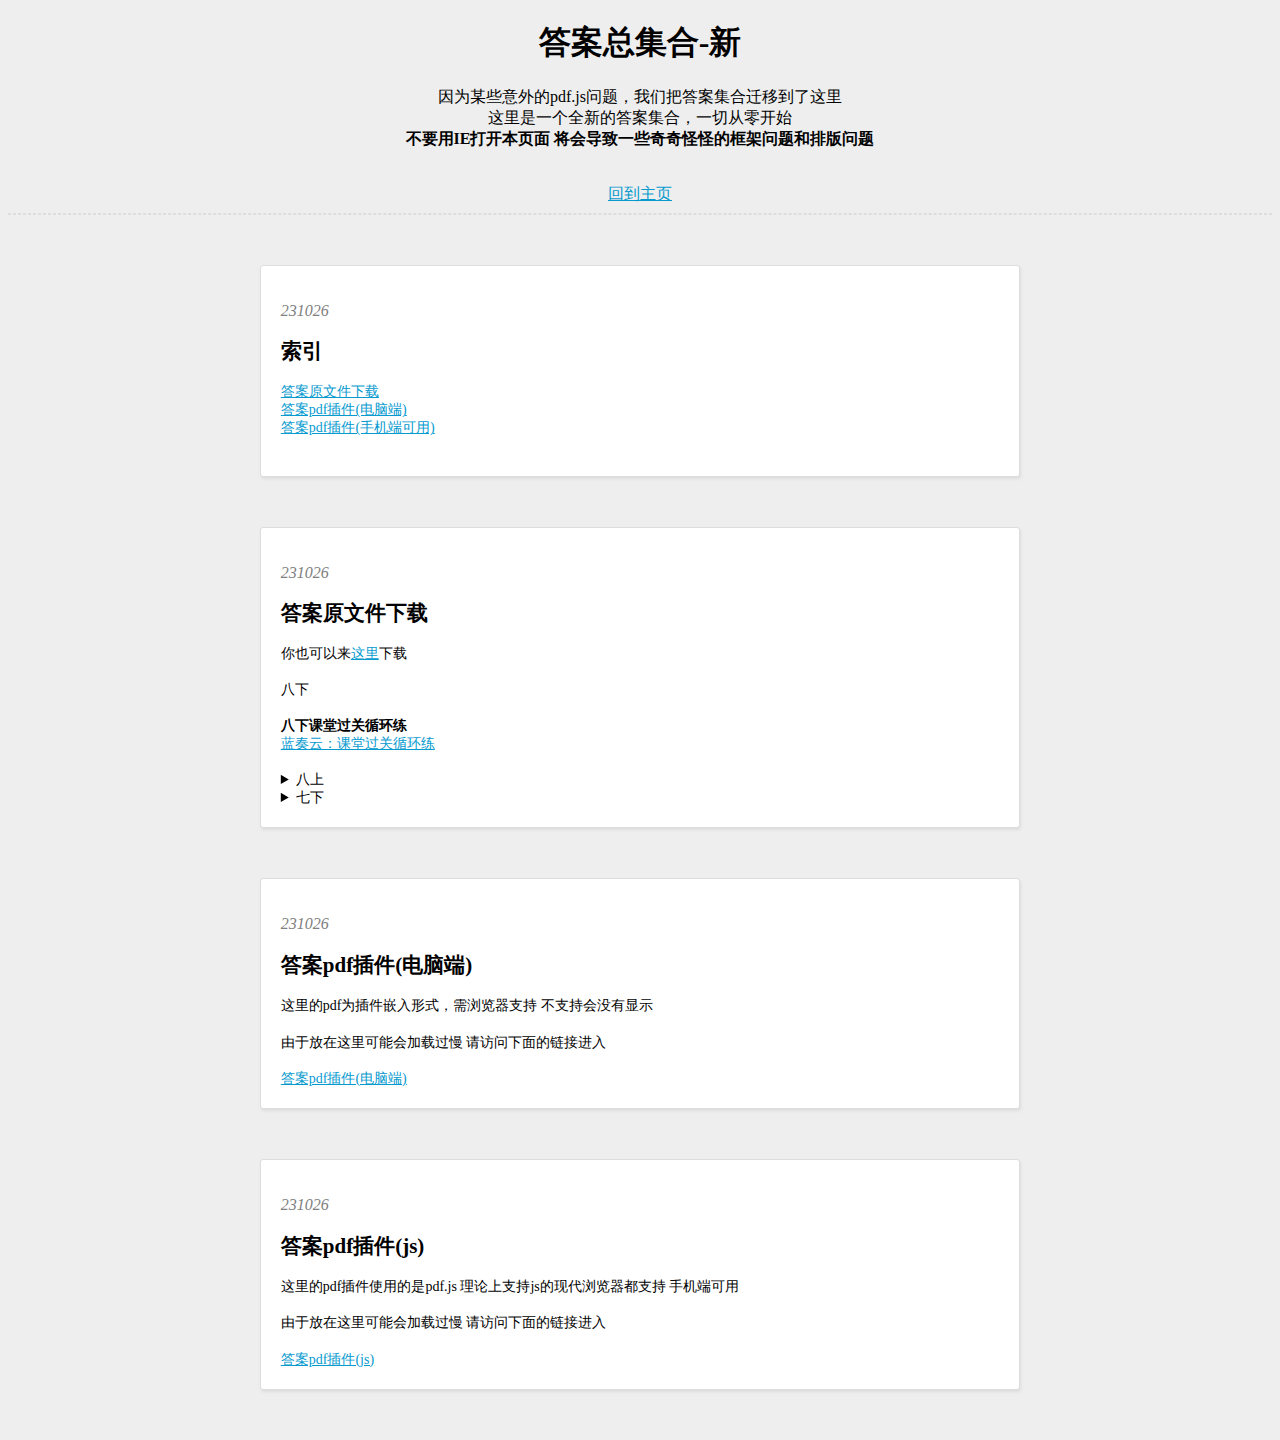
<file: answer/index.html>
<!DOCTYPE html>
<html>

<head>
    <meta charset="utf-8">
    <title>主页-答案集合 | 细鱼</title>
    <link rel="stylesheet" href="css/answer.css" />
    <style>
        body {
            font-size: 100%;
        }
        a:link {
            color: #069acf;
        }
        a:visited {
            color: #069acf;
        }
        a:focus {
            color: purple;
        }
        a:hover{
            color: rgb(35, 207, 35);
        }
        a:active{
            color: rgb(35, 207, 35);
        }
        .article-main {
            font-size: 14px;
        }
        .article-main p {
            /*line-height: 1.6em;*/
            margin: 1.3em 0;
        }
        hr {
            border: 1px dashed #ddd;
        }

    </style>
</head>

<body>
    <center>
        <h1>答案总集合-新</h1>
        <p>因为某些意外的pdf.js问题，我们把答案集合迁移到了这里<br>这里是一个全新的答案集合，一切从零开始<br><strong>不要用IE打开本页面 将会导致一些奇奇怪怪的框架问题和排版问题</strong></p>
        <br><a href="/">回到主页</a>
    </center>
    <hr>
    <div class="article-inner">
        <div class="article-head">
            <p style="color: gray;"><em>231026</em></p>
        </div>
        <div class="article-main">
            <h2>索引</h2>
            <p>
                <a href="#filedownload">答案原文件下载</a>
                <br>
                <a href="#pdfplugin">答案pdf插件(电脑端)</a>
                <br>
                <a href="#pdfjs">答案pdf插件(手机端可用)</a>
            </p>
        </div>
    </div>

    <div class="article-inner">
        <div class="article-head">
            <p style="color: gray;"><em>231026</em></p>
        </div>
        <div class="article-main">
            <a id="filedownload"></a>
            <h2>答案原文件下载</h2>
            <span>你也可以来<a href="/answer/pdf/" target="_blank">这里</a>下载</span>
            <p>八下</p>
            <p>
                <strong>八下课堂过关循环练</strong>
                <br><a target="_blank" href="https://wwxs.lanzouq.com/ifJnL1lu4zre"><font face="黑体">蓝奏云：课堂过关循环练</font></a>
            </p>
            <details>
                <summary>八上</summary>
                
                <p>
                    <strong>八上课堂过关循环练</strong>
                    <br><a target="_blank" href="https://wwxs.lanzoum.com/itv0S10xwdni"><font face="黑体">蓝奏云：课堂过关循环练</font></a>
                    <br><strong>八上同行学案</strong>
                    <br><a target="_blank" href="https://wwxs.lanzouq.com/ijbS2177mt6d"><font face="黑体">蓝奏云：同行学案</font></a>
                    <br><strong>八上数学同步</strong>
                    <br><a target="_blank" href="https://wwxs.lanzouq.com/iv85A17ase2d"><font face="黑体">蓝奏云：数学同步</font></a>
                    <br><strong>八上精通</strong>
                    <br><a target="_blank" href="https://wwxs.lanzouq.com/ic9BL17c0qzc"><font face="黑体">蓝奏云：精通</font></a>
                </p>
            </details>
            

            <details>
                <summary>七下</summary>
                
                <h1 id="七下答案"><a href="#七下答案" class="headerlink" title="七下答案"></a>七下答案</h1><h2 id="答案-1"><a href="#答案-1" class="headerlink" title="答案"></a>答案</h2><hr>
                <hr>
                <p><em>蓝奏云</em></p>
                <hr>
                <p><strong>七下组合训练答案</strong><br><a target="_blank" rel="noopener" href="https://wwxs.lanzoum.com/ieNpr0r3q4sj"><font face="黑体">组合训练基础组合</font></a><br><a target="_blank" rel="noopener" href="https://wwxs.lanzoum.com/iefL00r3q4wd"><font face="黑体">组合训练阅读组合</font></a><br><a target="_blank" rel="noopener" href="https://wwxs.lanzoum.com/iZ6FY0r3q4xe"><font face="黑体">组合训练专项突破</font></a><br><a target="_blank" rel="noopener" href="https://wwxs.lanzoum.com/i4dfG0r3q4yf"><font face="黑体">组合训练综合测试卷</font></a><br><a target="_blank" rel="noopener" href="https://wwxs.lanzoum.com/iPKjv0v0layh"><font face="黑体">组合训练全</font></a></p>
                <hr>
                <p><strong>七下精通正文答案</strong><br><a target="_blank" rel="noopener" href="https://wwxs.lanzoum.com/iDlZD0r3q4md"><font face="黑体">精通正文</font></a><br><a target="_blank" rel="noopener" href="https://wwxs.lanzoum.com/idUSr0r3q52j"><font face="黑体">精通平常检测</font></a><br><a target="_blank" rel="noopener" href="https://wwxs.lanzoum.com/iuyGJ0r3q50h"><font face="黑体">精通单元检测</font></a><br><a target="_blank" rel="noopener" href="https://wwxs.lanzoum.com/i20Q00v0lafi"><font face="黑体">精通全</font></a></p>
                <hr>
                <p><strong>七下考前示范卷答案</strong><br><a target="_blank" rel="noopener" href="https://wwxs.lanzoum.com/iV0aN0v0lffi"><font face="黑体">考前示范卷全</font></a></p>
                <hr>
                <p><strong>七下数学同步答案</strong><br><a target="_blank" rel="noopener" href="https://wwxs.lanzoum.com/iq7aE0r3q4qh">数学同步</a></p>
                <hr>
                <p><strong>七下课堂内外正文节选答案</strong><br><a target="_blank" rel="noopener" href="https://wwxs.lanzoum.com/iMDTU0r3q4of">课堂内外正文节选</a></p>
                <hr>
                <p><strong>七下名校测试卷答案</strong><br><a target="_blank" rel="noopener" href="https://wwxs.lanzoum.com/id5pq0r3q58f">名校测试卷</a></p>
                <hr>
                <p><strong>七下词组</strong><br><a target="_blank" rel="noopener" href="https://wwxs.lanzoum.com/b04du9ilg">七下词组 密码:431v</a></p>
                <hr>
            </details>
        </div>
    </div>

    <div class="article-inner">
        <div class="article-head">
            <p style="color: gray;"><em>231026</em></p>
        </div>
        <div class="article-main">
            <p><a id="pdfplugin"></a></p>
            <h2>答案pdf插件(电脑端)</h2>
            <p>这里的pdf为插件嵌入形式，需浏览器支持 不支持会没有显示</p>
            <p>由于放在这里可能会加载过慢 请访问下面的链接进入</p>
            <a href="pdfplugin.html" target="_blank">答案pdf插件(电脑端)</a>
        </div>

    </div>

    <div class="article-inner">
        <div class="article-head">
            <p style="color: gray;"><em>231026</em></p>
        </div>
        <div class="article-main">
            <p><a id="pdfjs"></a></p>
            <h2>答案pdf插件(js)</h2>
            <p>这里的pdf插件使用的是pdf.js 理论上支持js的现代浏览器都支持 手机端可用</p>
            <p>由于放在这里可能会加载过慢 请访问下面的链接进入</p>
            <a href="pdfjs.html" target="_blank">答案pdf插件(js)</a>
        </div>
    </div>
</body>

</html>
</file>
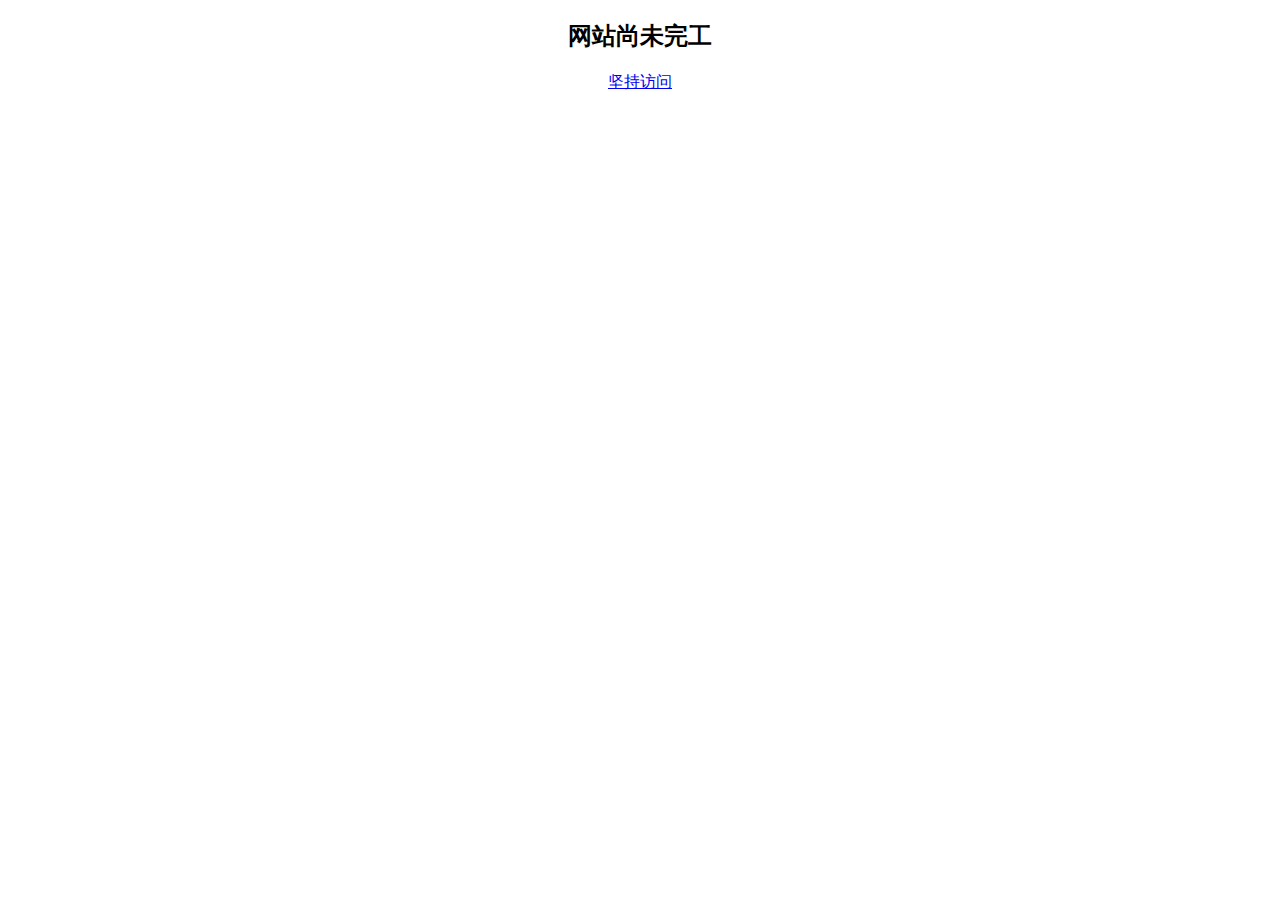
<file: index-nocomplete.html>
<!DOCTYPE html>
<html>
<head>
	<meta charset="utf8" />
	<!--<meta http-equiv="refresh" content="0;url=/index.php">-->
</head>
<body>
	<center>
		<h2>网站尚未完工</h2>
		<a href="index.php" title="网站主页">坚持访问</a>
	</center>
</body>
</html>
</file>
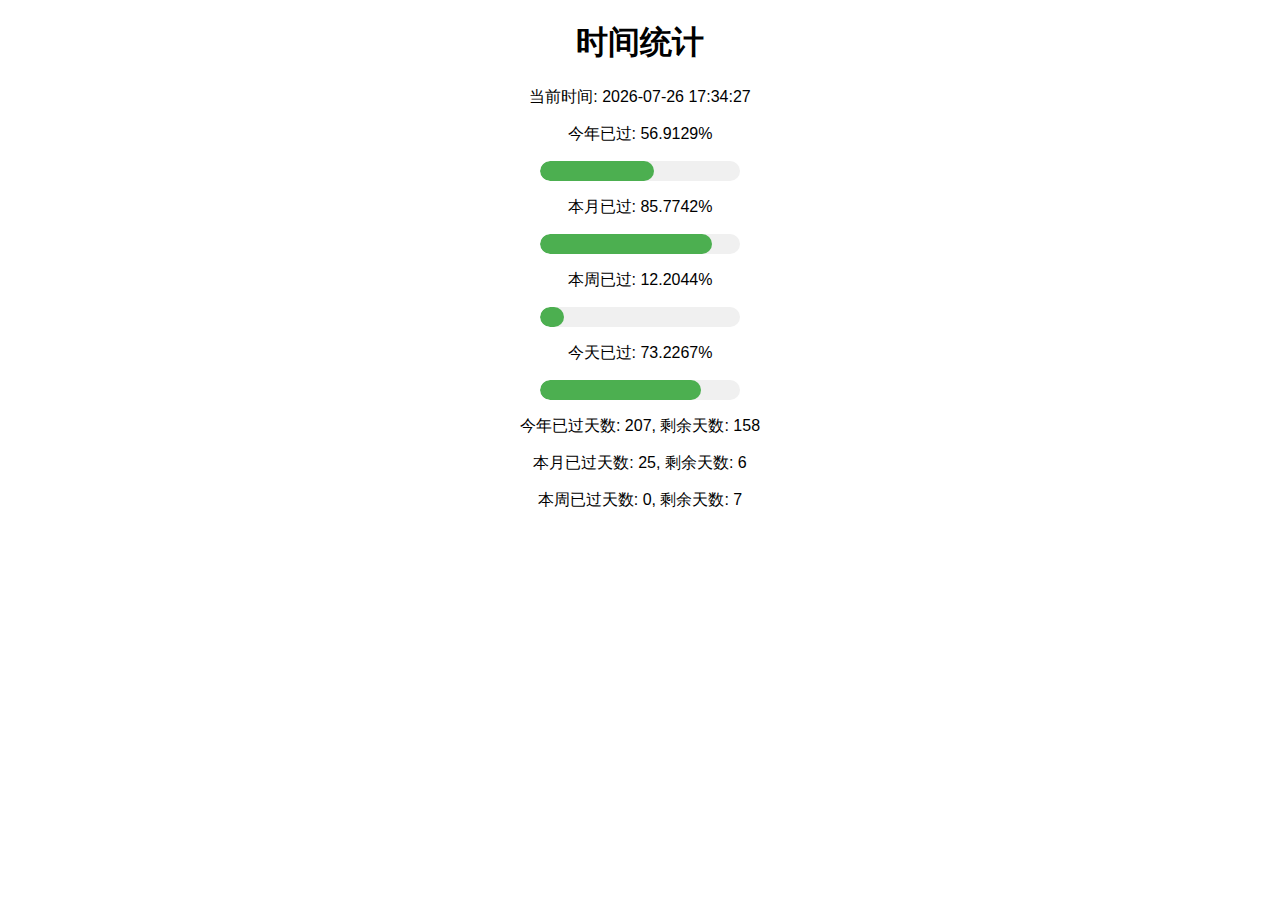
<file: time.html>
<!DOCTYPE html>
<html>
<head>
    <meta charset="UTF-8">
    <meta name="viewport" content="width=device-width, initial-scale=1.0">
    <title>时间统计</title>
    <style>
        body {
            font-family: Arial, sans-serif;
            text-align: center;
            transition: background-color 0.5s ease;
            position: relative;
        }
        .progress-bar {
            width: 200px;
            height: 20px;
            background-color: #f0f0f0;
            border-radius: 10px;
            margin: 10px auto;
            overflow: hidden;
        }
        .progress-bar-fill {
            height: 100%;
            border-radius: 10px;
            background-color: #4caf50;
            transition: width 0.5s ease-in-out;
            min-width: 3px;
        }
        .button {
            padding: 10px;
            font-size: 16px;
            cursor: pointer;
            background-color: #4caf50;
            color: white;
            border: none;
            border-radius: 5px;
            transition: background-color 0.3s ease; /* 添加按钮背景颜色过渡效果 */
            box-shadow: 0 4px 6px rgba(0, 0, 0, 0.1); /* 添加按钮阴影效果 */
            position: absolute; /* 设置绝对定位 */
            top: 0px; /* 距离顶部距离 */
            right: 20px; /* 距离右侧距离 */
        }
        .button:hover {
            background-color: #45a049;
        }
        .night-mode {
            background-color: #333;
            color: white;
        }
        .sun-icon {
            display: none;
        }
        .moon-icon {
            display: block;
        }
        .night-mode .sun-icon {
            display: block;
        }
        .night-mode .moon-icon {
            display: none;
        }
    </style>
</head>
<body>
<h1>时间统计</h1>
<!--<button class="button" onclick="toggleNightMode()">
    <svg class="sun-icon" xmlns="http://www.w3.org/2000/svg" width="24" height="24" viewBox="0 0 24 24">
        <g>
            <g>
                <path d="m256,432.3c-11.3,0-20.4,9.1-20.4,20.4v27.9c0,11.3 9.1,20.4 20.4,20.4s20.4-9.1 20.4-20.4v-27.9c0-11.3-9.1-20.4-20.4-20.4z" transform="scale(0.05, 0.05)"/>
                <path d="m256,102.5c-84.6,0-153.5,68.8-153.5,153.5 0,84.6 68.8,153.5 153.5,153.5 84.6,0 153.5-68.8 153.5-153.5 0-84.6-68.9-153.5-153.5-153.5zm0,266.1c-62.1,0-112.6-50.5-112.6-112.6 0-62.1 50.5-112.6 112.6-112.6s112.6,50.5 112.6,112.6c0,62.1-50.5,112.6-112.6,112.6z" transform="scale(0.05, 0.05)"/>
                <path d="M256,79.7c11.3,0,20.4-9.1,20.4-20.4V31.4c0-11.3-9.1-20.4-20.4-20.4s-20.4,9.1-20.4,20.4v27.9    C235.6,70.6,244.7,79.7,256,79.7z" transform="scale(0.05, 0.05)"/>
                <path d="m480.6,235.6h-27.9c-11.3,0-20.4,9.1-20.4,20.4 0,11.3 9.1,20.4 20.4,20.4h27.9c11.3,0 20.4-9.1 20.4-20.4 0-11.3-9.1-20.4-20.4-20.4z" transform="scale(0.05, 0.05)"/>
                <path d="m59.3,235.6h-27.9c-11.3,0-20.4,9.1-20.4,20.4 0,11.3 9.1,20.4 20.4,20.4h27.9c11.3,0 20.4-9.1 20.4-20.4 1.42109e-14-11.3-9.1-20.4-20.4-20.4z" transform="scale(0.05, 0.05)"/>
                <path d="m409.5,131.4l19.7-19.7c8-8 8-20.9 0-28.9-8-8-20.9-8-28.9,0l-19.7,19.7c-8,8-8,20.9 0,28.9s20.9,7.9 28.9,0z" transform="scale(0.05, 0.05)"/>
                <path d="m102.5,380.6l-19.7,19.7c-8,8-8,20.9 0,28.9 8,8 20.9,8 28.9,0l19.7-19.7c8-8 8-20.9 0-28.9s-20.9-7.9-28.9,0z" transform="scale(0.05, 0.05)"/>
                <path d="m409.5,380.6c-8-8-20.9-8-28.9,0-8,8-8,20.9 0,28.9l19.7,19.7c8,8 20.9,8 28.9,0 8-8 8-20.9 0-28.9l-19.7-19.7z" transform="scale(0.05, 0.05)"/>
                <path d="m102.5,131.4c8,8 20.9,8 28.9,0 8-8 8-20.9 0-28.9l-19.7-19.7c-8-8-20.9-8-28.9,0-8,8-8,20.9 0,28.9l19.7,19.7z" transform="scale(0.05, 0.05)"/>
            </g>
        </g>
    </svg>
    <svg class="moon-icon" xmlns="http://www.w3.org/2000/svg" width="24" height="24" viewBox="0 0 24 24">
        <g>
            <g>
                <path style="fill:#010002;stroke:#010002;stroke-width:1.5;" d="M24.997,47.511C11.214,47.511,0,36.298,0,22.515C0,12.969,5.314,4.392,13.869,0.132
                    c0.385-0.191,0.848-0.117,1.151,0.186s0.381,0.766,0.192,1.15C13.651,4.64,12.86,8.05,12.86,11.601
                    c0,12.681,10.316,22.997,22.997,22.997c3.59,0,7.033-0.809,10.236-2.403c0.386-0.191,0.848-0.117,1.151,0.186
                    c0.304,0.303,0.381,0.766,0.192,1.15C43.196,42.153,34.597,47.511,24.997,47.511z M12.248,3.372C5.862,7.608,2,14.709,2,22.515
                    c0,12.68,10.316,22.996,22.997,22.996c7.854,0,14.981-3.898,19.207-10.343c-2.668,0.95-5.464,1.43-8.346,1.43
                    c-13.783,0-24.997-11.214-24.997-24.997C10.861,8.761,11.327,6.005,12.248,3.372z" transform="scale(0.5, 0.5)"/>
            </g>
        </g>
    </svg>
</button>--><!--放弃的暗色模式切换 尽管它有作用-->

<p id="current-time"></p>

<p id="year-progress"></p>
<div class="progress-bar">
    <div id="year-progress-bar" class="progress-bar-fill"></div>
</div>

<p id="month-progress"></p>
<div class="progress-bar">
    <div id="month-progress-bar" class="progress-bar-fill"></div>
</div>

<p id="week-progress"></p>
<div class="progress-bar">
    <div id="week-progress-bar" class="progress-bar-fill"></div>
</div>

<p id="today-progress"></p>
<div class="progress-bar">
    <div id="today-progress-bar" class="progress-bar-fill"></div>
</div>

<p id="year-days"></p>
<p id="month-days"></p>
<p id="week-days"></p>
<p id="today-days"></p>

<script>
    // 获取页面元素
    var currentTimeElement = document.getElementById('current-time');
    var bodyElement = document.body;
    var yearProgressElement = document.getElementById('year-progress');
    var monthProgressElement = document.getElementById('month-progress');
    var weekProgressElement = document.getElementById('week-progress');
    var todayProgressElement = document.getElementById('today-progress');
    var yearDaysElement = document.getElementById('year-days');
    var monthDaysElement = document.getElementById('month-days');
    var weekDaysElement = document.getElementById('week-days');
    var todayDaysElement = document.getElementById('today-days');

    // 获取当前时间
    function getCurrentTime() {
        var now = new Date();
        var year = now.getFullYear();
        var month = String(now.getMonth() + 1).padStart(2, '0');
        var day = String(now.getDate()).padStart(2, '0');
        var hours = String(now.getHours()).padStart(2, '0');
        var minutes = String(now.getMinutes()).padStart(2, '0');
        var seconds = String(now.getSeconds()).padStart(2, '0');
        return year + '-' + month + '-' + day + ' ' + hours + ':' + minutes + ':' + seconds;
    }

    // 显示当前时间
    function displayCurrentTime() {
        currentTimeElement.textContent = '当前时间: ' + getCurrentTime();
    }

    function toggleNightMode() {
        bodyElement.classList.toggle('night-mode'); // 切换夜间模式类
    }

    // 计算时间进度
    function updateProgress() {
        var now = new Date();
        var yearStart = new Date(now.getFullYear(), 0, 0);
        var yearEnd = new Date(now.getFullYear() + 1, 0, 0);
        var yearProgress = ((now - yearStart) / (yearEnd - yearStart)) * 100;

        var monthStart = new Date(now.getFullYear(), now.getMonth(), 1);
        var monthEnd = new Date(now.getFullYear(), now.getMonth() + 1, 0);
        var monthProgress = ((now - monthStart) / (monthEnd - monthStart)) * 100;

        var weekStart = new Date(now.getFullYear(), now.getMonth(), now.getDate() - now.getDay());
        var weekEnd = new Date(now.getFullYear(), now.getMonth(), now.getDate() - now.getDay() + 6);
        var weekProgress = ((now - weekStart) / (weekEnd - weekStart)) * 100;


        var dayStart = new Date(now.getFullYear(), now.getMonth(), now.getDate());
        var dayEnd = new Date(now.getFullYear(), now.getMonth(), now.getDate() + 1);
        var daySecondsPassed = (now - dayStart) / 1000; // Convert milliseconds to seconds
        var dayTotalSeconds = (dayEnd - dayStart) / 1000;
        var dayProgress = (daySecondsPassed / dayTotalSeconds) * 100;

        updateProgressBar(yearProgress, 'year-progress-bar');
        updateProgressBar(monthProgress, 'month-progress-bar');
        updateProgressBar(weekProgress, 'week-progress-bar');
        updateProgressBar(dayProgress, 'today-progress-bar');

        yearProgressElement.textContent = '今年已过: ' + yearProgress.toFixed(4) + '%';
        monthProgressElement.textContent = '本月已过: ' + monthProgress.toFixed(4) + '%';
        weekProgressElement.textContent = '本周已过: ' + weekProgress.toFixed(4) + '%';
        todayProgressElement.textContent = '今天已过: ' + dayProgress.toFixed(4) + '%';

        var yearDaysPassed = Math.floor((now - yearStart) / (1000 * 60 * 60 * 24));
        var yearDaysTotal = Math.floor((yearEnd - yearStart) / (1000 * 60 * 60 * 24));
        var yearDaysRemaining = yearDaysTotal - yearDaysPassed;

        var monthDaysPassed = now.getDate() - 1;
        var monthDaysTotal = monthEnd.getDate();
        var monthDaysRemaining = monthDaysTotal - monthDaysPassed;

        var weekDaysPassed = now.getDay();
        var weekDaysTotal = 7;
        var weekDaysRemaining = weekDaysTotal - weekDaysPassed;

        var todayDaysPassed = 1;
        var todayDaysTotal = 1;
        var todayDaysRemaining = 0;

        yearDaysElement.textContent = '今年已过天数: ' + yearDaysPassed + ', 剩余天数: ' + yearDaysRemaining;
        monthDaysElement.textContent = '本月已过天数: ' + monthDaysPassed + ', 剩余天数: ' + monthDaysRemaining;
        weekDaysElement.textContent = '本周已过天数: ' + weekDaysPassed + ', 剩余天数: ' + weekDaysRemaining;
    }

    // 更新进度条
    function updateProgressBar(progress, progressBarId) {
        var progressBar = document.getElementById(progressBarId); // 获取进度条元素
        var currentWidth = parseFloat(progressBar.style.width || 0); // 获取当前进度条的宽度（如果未设置，则默认为0），并转换为浮点数
        var targetWidth = Math.min(progress, 100); // 确保进度不超过100%
        var step = (targetWidth - currentWidth) / 10; // 根据当前宽度与目标宽度的差值，计算步长

        function animate() {
            if (currentWidth < targetWidth) { // 如果当前宽度小于目标宽度
                currentWidth += step; // 增加当前宽度
                progressBar.style.width = currentWidth + '%'; // 设置进度条的宽度
                requestAnimationFrame(animate); // 递归调用，实现动画效果
                console.log("animate");
            }
        }

        if (currentWidth === 0) { // 如果当前宽度为0，即页面加载时
            animate(); // 启动动画
        } else {
            progressBar.style.width = progress + '%';
        }
    }

    // 更新时间信息
    function updateInfo() {
        displayCurrentTime();
        updateProgress();
    }

    // 每秒更新一次时间信息
    setInterval(updateInfo, 1000);

    // 页面加载时首次更新时间信息
    updateInfo();
</script>
</body>
</html>
</file>
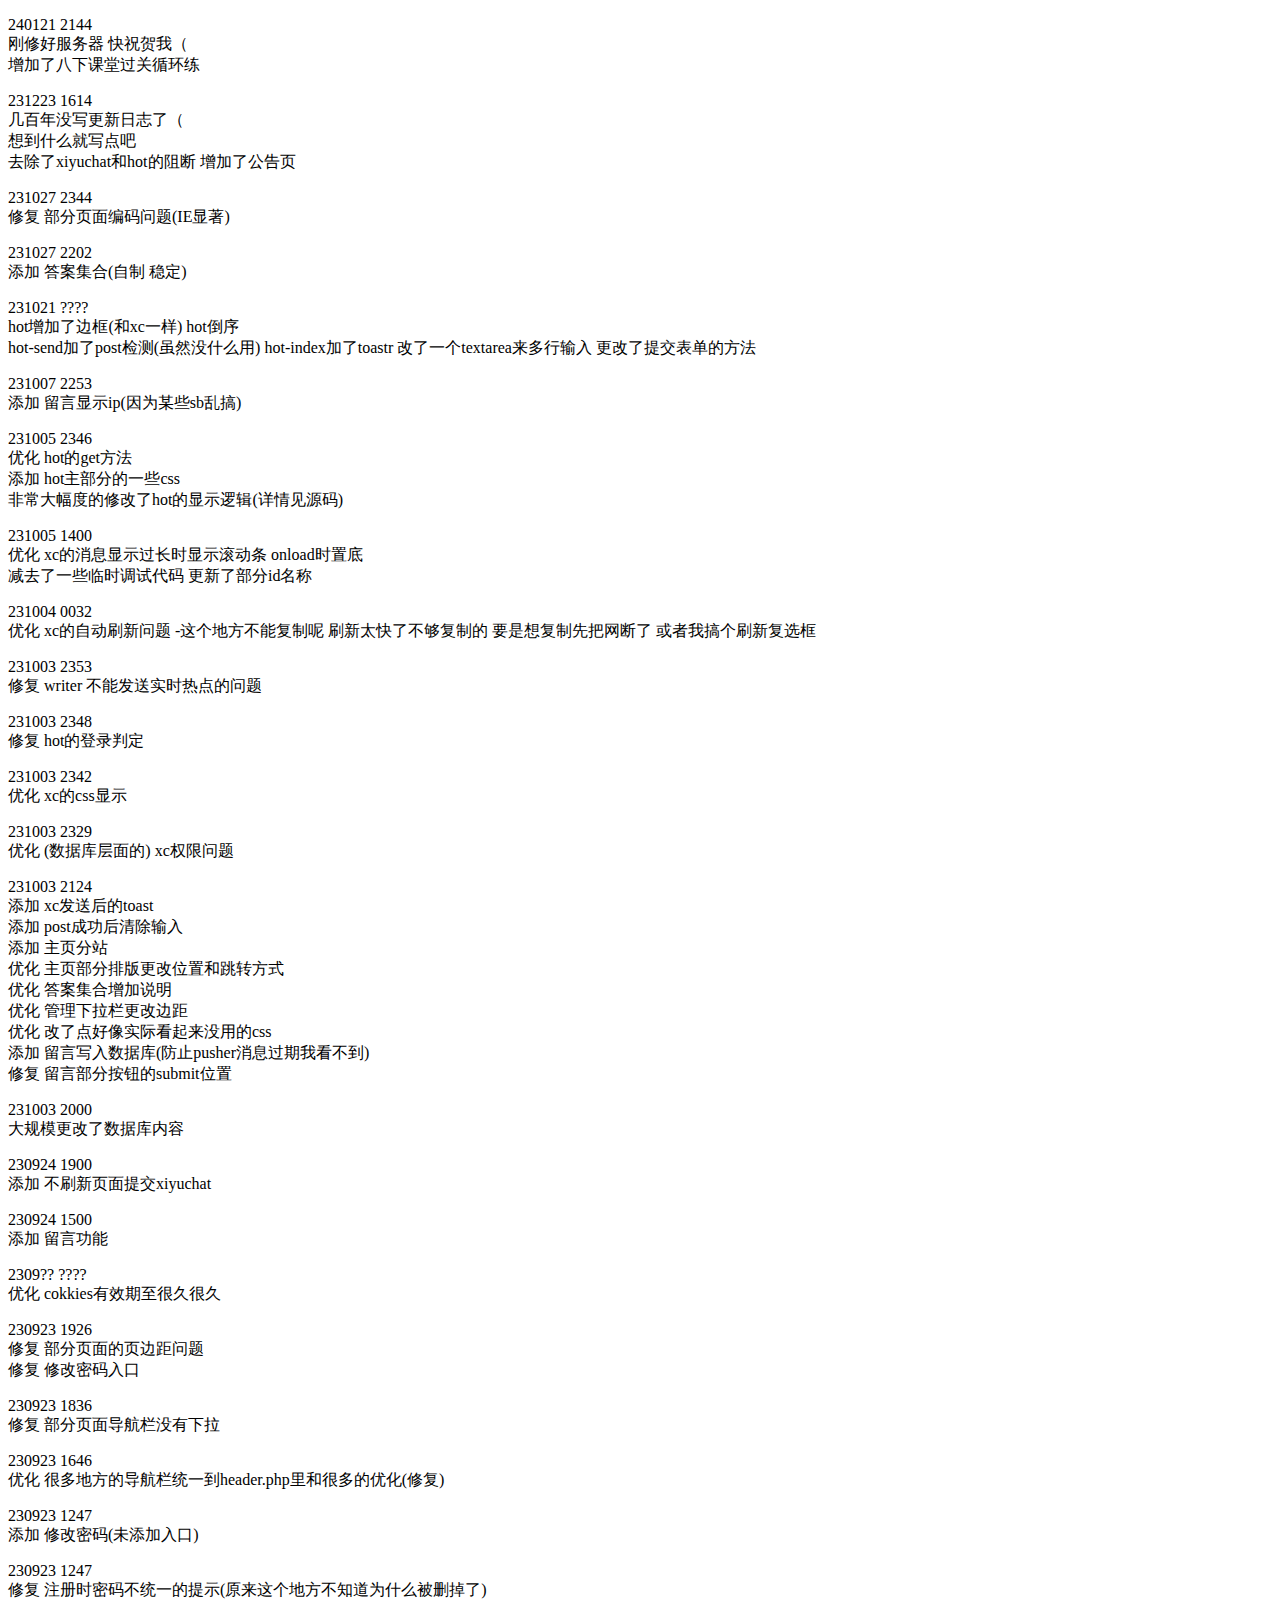
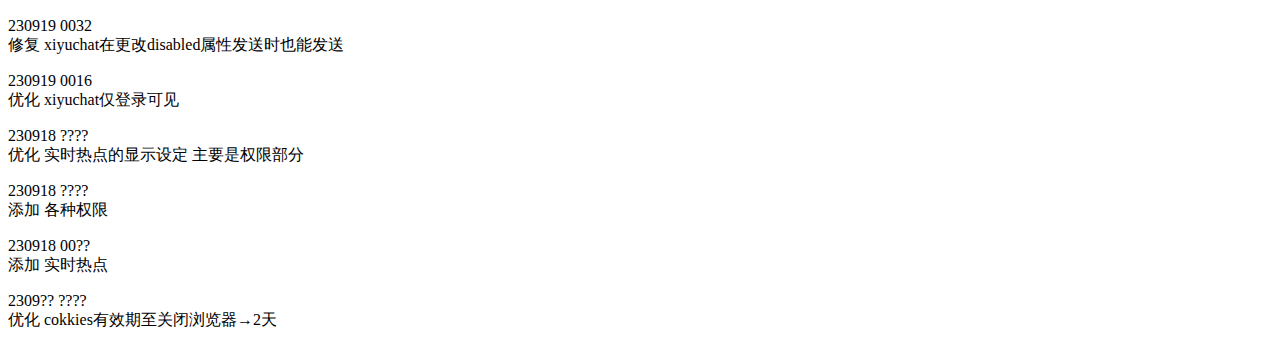
<file: update.html>
<!DOCTYPE html>
<html>
    <head>
        <meta charset="utf-8">
        <title>更新日志</title>
    </head>
    <body>
        <p>240121 2144<br>刚修好服务器 快祝贺我（<br>增加了八下课堂过关循环练</p>
        <p>231223 1614<br>几百年没写更新日志了（<br>想到什么就写点吧<br>去除了xiyuchat和hot的阻断 增加了公告页</p>
        <p>231027 2344<br>修复 部分页面编码问题(IE显著)</p>
        <p>231027 2202<br>添加 答案集合(自制 稳定)</p>
        <p>231021 ????<br>hot增加了边框(和xc一样) hot倒序<br>hot-send加了post检测(虽然没什么用) hot-index加了toastr 改了一个textarea来多行输入 更改了提交表单的方法</p>
        <p>231007 2253<br>添加 留言显示ip(因为某些sb乱搞)</p>
        <p>231005 2346<br>优化 hot的get方法<br>添加 hot主部分的一些css<br>非常大幅度的修改了hot的显示逻辑(详情见源码)</p>
        <p>231005 1400<br>优化 xc的消息显示过长时显示滚动条 onload时置底<br>减去了一些临时调试代码 更新了部分id名称</p>
        <p>231004 0032<br>优化 xc的自动刷新问题 -这个地方不能复制呢 刷新太快了不够复制的 要是想复制先把网断了 或者我搞个刷新复选框</p>
        <p>231003 2353<br>修复 writer 不能发送实时热点的问题</p>
        <p>231003 2348<br>修复 hot的登录判定</p>
        <p>231003 2342<br>优化 xc的css显示</p>
        <p>231003 2329<br>优化 (数据库层面的) xc权限问题</p>
        <p>231003 2124<br>添加 xc发送后的toast<br>添加 post成功后清除输入<br>添加 主页分站<br>优化 主页部分排版更改位置和跳转方式<br>优化 答案集合增加说明<br>优化 管理下拉栏更改边距<br>优化 改了点好像实际看起来没用的css<br>添加 留言写入数据库(防止pusher消息过期我看不到)<br>修复 留言部分按钮的submit位置<br></p>
        <p>231003 2000<br>大规模更改了数据库内容</p>
        <p>230924 1900<br>添加 不刷新页面提交xiyuchat</p>
        <p>230924 1500<br>添加 留言功能</p>
        <p>2309?? ????<br>优化 cokkies有效期至很久很久</p>
        <p>230923 1926<br>修复 部分页面的页边距问题<br>修复 修改密码入口</p>
        <p>230923 1836<br>修复 部分页面导航栏没有下拉</p>
        <p>230923 1646<br>优化 很多地方的导航栏统一到header.php里和很多的优化(修复)</p>
        <p>230923 1247<br>添加 修改密码(未添加入口)</p>
        <p>230923 1247<br>修复 注册时密码不统一的提示(原来这个地方不知道为什么被删掉了)</p>
        <p>230919 0032<br>修复 xiyuchat在更改disabled属性发送时也能发送</p>
        <p>230919 0016<br>优化 xiyuchat仅登录可见</p>
        <p>230918 ????<br>优化 实时热点的显示设定 主要是权限部分</p>
        <p>230918 ????<br>添加 各种权限</p>
        <p>230918 00??<br>添加 实时热点</p>
        <p>2309?? ????<br>优化 cokkies有效期至关闭浏览器→2天</p>
    </body>
</html>
</file>
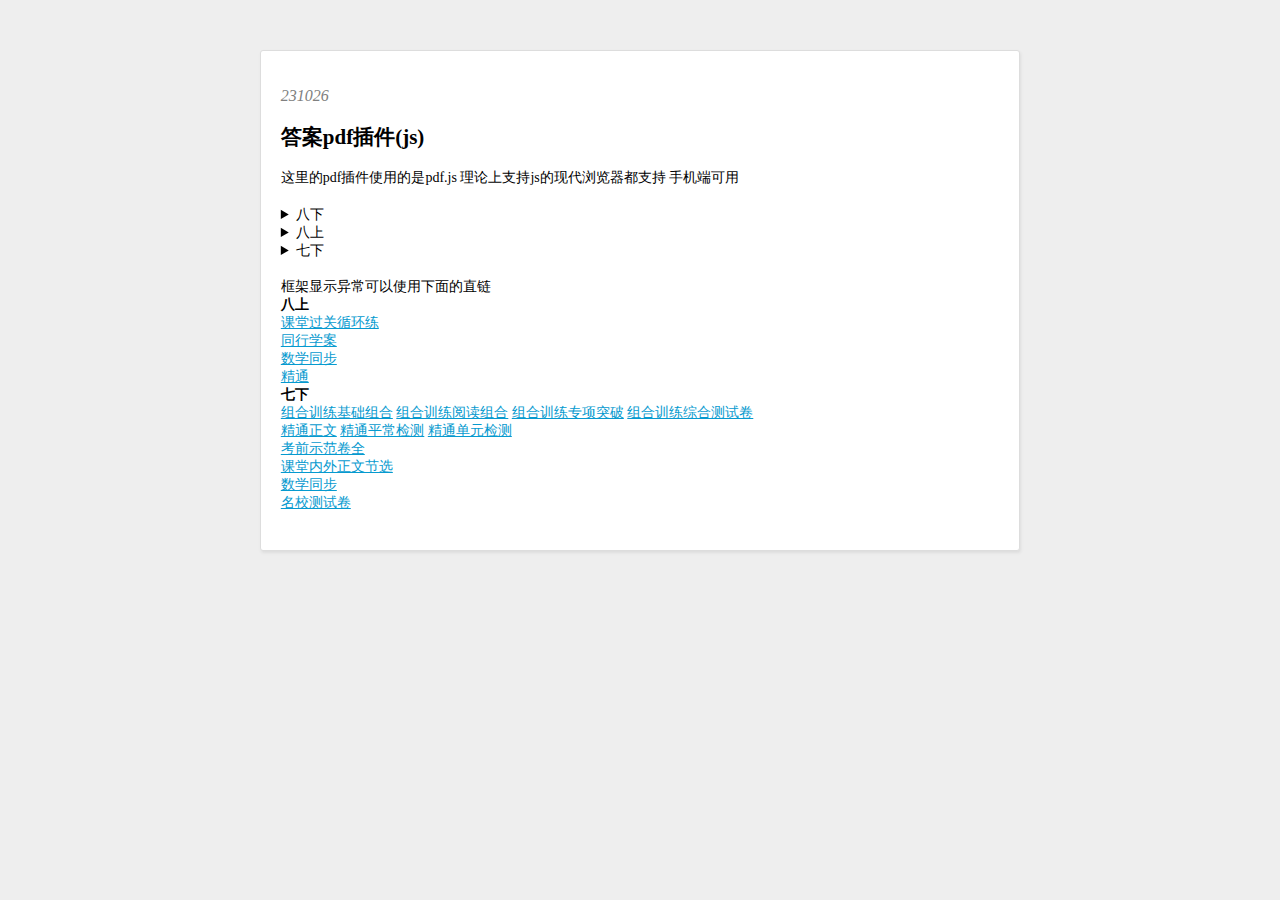
<file: answer/pdfjs.html>
<!DOCTYPE html>
<html>

<head>
    <meta charset="utf-8">
    <title>主页 | 答案集合</title>
    <link rel="stylesheet" href="css/answer.css" />
    <style>
        body {
            font-size: 100%;
        }
        a:link {
            color: #069acf;
        }
        a:visited {
            color: #069acf;
        }
        a:focus {
            color: purple;
        }
        a:hover{
            color: rgb(35, 207, 35);
        }
        a:active{
            color: rgb(35, 207, 35);
        }
        .article-main {
            font-size: 14px;
        }
        .article-main p {
            /*line-height: 1.6em;*/
            margin: 1.3em 0;
        }
        hr {
            border: 1px dashed #ddd;
        }

    </style>
</head>
<body>
    <div class="article-inner">
        <div class="article-head">
            <p style="color: gray;"><em>231026</em></p>
        </div>
        <div class="article-main">
            <p><a id="pdfjs"></a></p>
            <h2>答案pdf插件(js)</h2>
            <p>这里的pdf插件使用的是pdf.js 理论上支持js的现代浏览器都支持 手机端可用</p>
            <details>
                <summary>八下</summary>
                <p><em><a href="/pdfjs/web/viewer.html?file=/answer/pdf/八下课堂过关循环练.pdf">课堂过关循环练</a></em></p>
                    <div><embed src="/pdfjs/web/viewer.html?file=/answer/pdf/八下课堂过关循环练.pdf" width="100%" height="550" type="application/pdf"></div>
            </details>

            <details>
                <summary>八上</summary>
                <p><em><a href="/pdfjs/web/viewer.html?file=/answer/pdf/八上课堂过关循环练.pdf">课堂过关循环练</a></em></p>
                    <div><embed src="/pdfjs/web/viewer.html?file=/answer/pdf/八上课堂过关循环练.pdf" width="100%" height="550" type="application/pdf"></div>
                <p><em><a href="/pdfjs/web/viewer.html?file=/answer/pdf/八上同行学案.pdf">同行学案</a></em></p>
                    <div><embed src="/pdfjs/web/viewer.html?file=/answer/pdf/八上同行学案.pdf" width="100%" height="550" type="application/pdf"></div>
                <p><em><a href="/pdfjs/web/viewer.html?file=/answer/pdf/八上数学同步.pdf">数学同步</a></em></p>
                    <div><embed src="/pdfjs/web/viewer.html?file=/answer/pdf/八上数学同步.pdf" width="100%" height="550" type="application/pdf"></div>
                <p><em><a href="/pdfjs/web/viewer.html?file=/answer/pdf/八上精通.pdf">精通</a></em></p>
                    <div><embed src="/pdfjs/web/viewer.html?file=/answer/pdf/八上精通.pdf" width="100%" height="550" type="application/pdf"></div>      
            </details>  
            <details>
                <summary>七下</summary> 
                <h2>七下组合训练</h2>
                    <p><em><a href="/pdfjs/web/viewer.html?file=/answer/pdf/七下组合训练基础组合部分.pdf">组合训练基础组合</a></em></p>
                        <div><embed src="/pdfjs/web/viewer.html?file=/answer/pdf/七下组合训练基础组合部分.pdf" width="100%" height="550" type="application/pdf"></div>
                    <p><em><a href="/pdfjs/web/viewer.html?file=/answer/pdf/七下组合训练阅读组合部分.pdf">组合训练阅读组合</a></em></p>
                        <div><embed src="/pdfjs/web/viewer.html?file=/answer/pdf/七下组合训练阅读组合部分.pdf" width="100%" height="550" type="application/pdf"></div>
                    <p><em><a href="/pdfjs/web/viewer.html?file=/answer/pdf/七下组合训练专项突破部分.pdf">组合训练专项突破</a></em></p>
                        <div><embed src="/pdfjs/web/viewer.html?file=/answer/pdf/七下组合训练专项突破部分.pdf" width="100%" height="550" type="application/pdf"></div>
                    <p><em><a href="/pdfjs/web/viewer.html?file=/answer/pdf/七下组合训练综合测试卷部分.pdf">组合训练综合测试卷</a></em></p> 
                        <div><embed src="/pdfjs/web/viewer.html?file=/answer/pdf/七下组合训练综合测试卷部分.pdf" width="100%" height="550" type="application/pdf"></div>

                <h2>七下精通</h2>
                    <p><em><a href="/pdfjs/web/viewer.html?file=/answer/pdf/七下精通正文.pdf">精通正文</a></em></p>    
                        <div><embed src="/pdfjs/web/viewer.html?file=/answer/pdf/七下精通正文.pdf" width="100%" height="550" type="application/pdf"></div>
                    <p><em><a href="/pdfjs/web/viewer.html?file=/answer/pdf/七下精通平常检测.pdf">精通平常检测</a></em></p>
                        <div><embed src="/pdfjs/web/viewer.html?file=/answer/pdf/七下精通平常检测.pdf" width="100%" height="550" type="application/pdf"></div>
                    <p><em><a href="/pdfjs/web/viewer.html?file=/answer/pdf/七下精通单元检测.pdf">>精通单元检测</a></em></p>
                        <div><embed src="/pdfjs/web/viewer.html?file=/answer/pdf/七下精通单元检测.pdf" width="100%" height="550" type="application/pdf"></div>

                <h2>七下考前示范卷</h2>
                    <p><em><a href="/pdfjs/web/viewer.html?file=/answer/pdf/七下考前示范卷.pdf">考前示范卷全</a></em></p>
                        <div><embed src="/pdfjs/web/viewer.html?file=/answer/pdf/七下考前示范卷.pdf" width="100%" height="550" type="application/pdf"></div>  

                <h2>七下课堂内外</h2>
                    <p><em><a href="/pdfjs/web/viewer.html?file=/answer/pdf/七下课堂内外正文节选.pdf">课堂内外正文节选</a></em></p>      
                        <div><embed src="/pdfjs/web/viewer.html?file=/answer/pdf/七下课堂内外正文节选.pdf" width="100%" height="550" type="application/pdf"></div>

                <h2>七下数学同步</h2>
                    <p><em><a href="/pdfjs/web/viewer.html?file=/answer/pdf/七下数学同步.pdf">数学同步</a></em></p>
                        <div><embed src="/pdfjs/web/viewer.html?file=/answer/pdf/七下数学同步.pdf" width="100%" height="550" type="application/pdf"></div>

                <h2>七下名校测试卷(扫码听力的大卷)</h2>
                    <p><em><a href="/pdfjs/web/viewer.html?file=/answer/pdf/七下名校测试卷.pdf">名校测试卷</a></em></p>
                        <div><embed src="/pdfjs/web/viewer.html?file=/answer/pdf/七下名校测试卷.pdf" width="100%" height="550" type="application/pdf"></div>
            </details>
            <p>
                框架显示异常可以使用下面的直链
                <br>
                <strong>八上</strong>
                <br>
                <a href="/pdfjs/web/viewer.html?file=/answer/pdf/八上课堂过关循环练.pdf">课堂过关循环练</a>
                <br>
                <a href="/pdfjs/web/viewer.html?file=/answer/pdf/八上同行学案.pdf">同行学案</a>
                <br>
                <a href="/pdfjs/web/viewer.html?file=/answer/pdf/八上数学同步.pdf">数学同步</a>
                <br>
                <a href="/pdfjs/web/viewer.html?file=/answer/pdf/八上精通.pdf">精通</a>
                <br>
                <strong>七下</strong>
                <br>
                <a href="/pdfjs/web/viewer.html?file=/answer/pdf/七下组合训练基础组合部分.pdf">组合训练基础组合</a>
                <a href="/pdfjs/web/viewer.html?file=/answer/pdf/七下组合训练阅读组合部分.pdf">组合训练阅读组合</a>
                <a href="/pdfjs/web/viewer.html?file=/answer/pdf/七下组合训练专项突破部分.pdf">组合训练专项突破</a>
                <a href="/pdfjs/web/viewer.html?file=/answer/pdf/七下组合训练综合测试卷部分.pdf">组合训练综合测试卷</a>
                <br>
                <a href="/pdfjs/web/viewer.html?file=/answer/pdf/七下精通正文.pdf">精通正文</a>
                <a href="/pdfjs/web/viewer.html?file=/answer/pdf/七下精通平常检测.pdf">精通平常检测</a>
                <a href="/pdfjs/web/viewer.html?file=/answer/pdf/七下精通单元检测.pdf">精通单元检测</a>
                <br>
                <a href="/pdfjs/web/viewer.html?file=/answer/pdf/七下考前示范卷.pdf">考前示范卷全</a>
                <br>
                <a href="/pdfjs/web/viewer.html?file=/answer/pdf/七下课堂内外正文节选.pdf">课堂内外正文节选</a>
                <br>
                <a href="/pdfjs/web/viewer.html?file=/answer/pdf/七下数学同步.pdf">数学同步</a>
                <br>
                <a href="/pdfjs/web/viewer.html?file=/answer/pdf/七下名校测试卷.pdf">名校测试卷</a>
            </p>
        </div>
    </div>
</body>
</html>
</file>
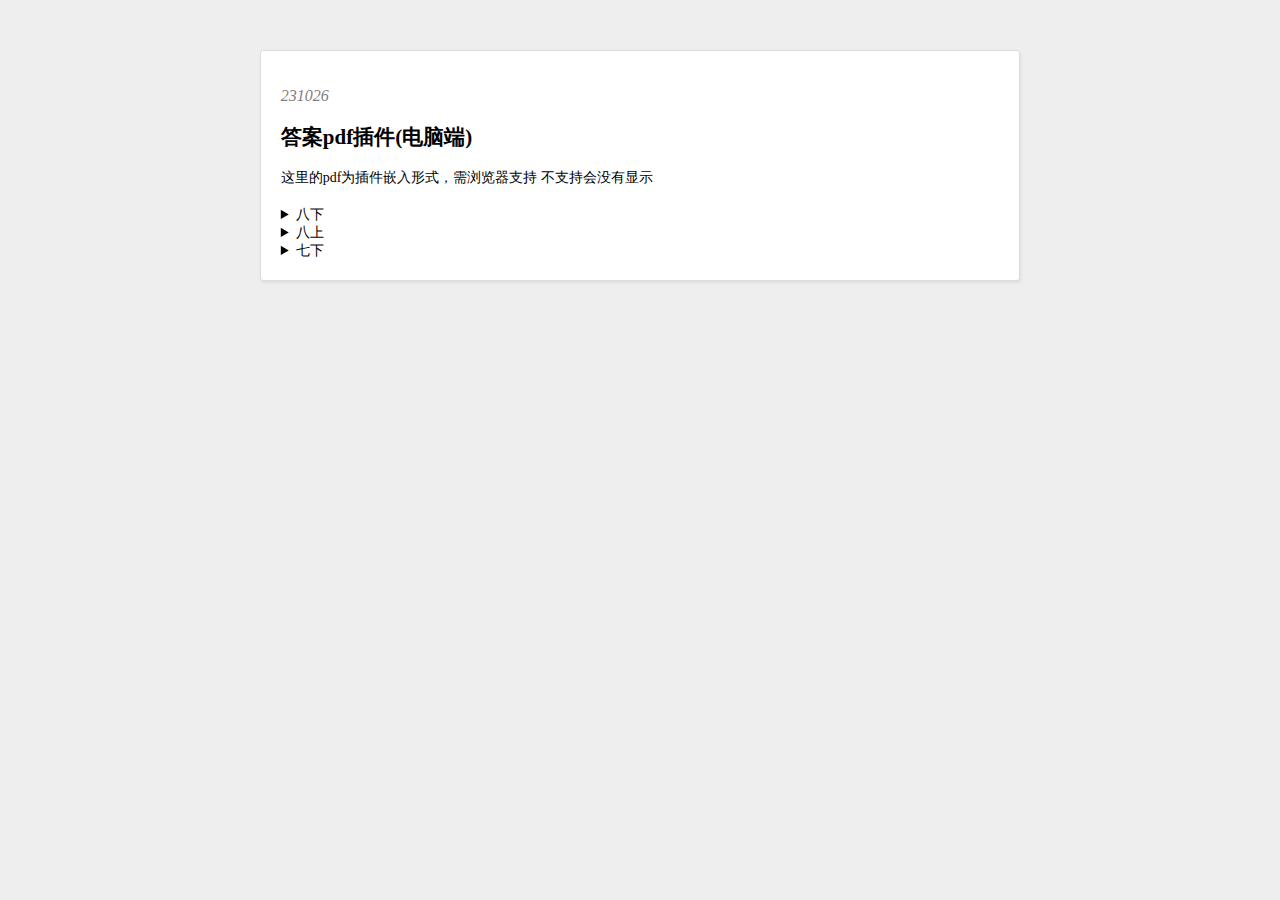
<file: answer/pdfplugin.html>
<!DOCTYPE html>
<html>

<head>
    <meta charset="utf-8">
    <title>主页 | 答案集合</title>
    <link rel="stylesheet" href="css/answer.css" />
    <style>
        body {
            font-size: 100%;
        }
        a:link {
            color: #069acf;
        }
        a:visited {
            color: #069acf;
        }
        a:focus {
            color: purple;
        }
        a:hover{
            color: rgb(35, 207, 35);
        }
        a:active{
            color: rgb(35, 207, 35);
        }
        .article-main {
            font-size: 14px;
        }
        .article-main p {
            /*line-height: 1.6em;*/
            margin: 1.3em 0;
        }
        hr {
            border: 1px dashed #ddd;
        }

    </style>
</head>
<body>
    <div class="article-inner">
        <div class="article-head">
            <p style="color: gray;"><em>231026</em></p>
        </div>
        <div class="article-main">
            <p><a id="pdfplugin"></a></p>
            <h2>答案pdf插件(电脑端)</h2>
            <p>这里的pdf为插件嵌入形式，需浏览器支持 不支持会没有显示</p>
            <details>
                <summary>八下</summary>
                <p><em>课堂过关循环练</em></p>
                    <div><embed src="/answer/pdf/八下课堂过关循环练.pdf" width="100%" height="550" type="application/pdf"></div>
            </details>
            <details>
                <summary>八上</summary>
                <p><em>课堂过关循环练</em></p>
                    <div><embed src="/answer/pdf/八上课堂过关循环练.pdf" width="100%" height="550" type="application/pdf"></div>
                <p><em>同行学案</em></p>
                    <div><embed src="/answer/pdf/八上同行学案.pdf" width="100%" height="550" type="application/pdf"></div>
                <p><em>数学同步</em></p>    
                    <div><embed src="/answer/pdf/八上数学同步.pdf" width="100%" height="550" type="application/pdf"></div>
                <p><em>精通</em></p>
                    <div><embed src="/answer/pdf/八上精通.pdf" width="100%" height="550" type="application/pdf"></div>      
            </details>  
            <details>
                <summary>七下</summary> 
                <h2>七下组合训练</h2>
                    <p><em>组合训练基础组合</em></p>
                        <div><embed src="/answer/pdf/七下组合训练基础组合部分.pdf" width="100%" height="550" type="application/pdf"></div>
                    <p><em>组合训练阅读组合</em></p>
                        <div><embed src="/answer/pdf/七下组合训练阅读组合部分.pdf" width="100%" height="550" type="application/pdf"></div>
                    <p><em>组合训练专项突破</em></p>
                        <div><embed src="/answer/pdf/七下组合训练专项突破部分.pdf" width="100%" height="550" type="application/pdf"></div>
                    <p><em>组合训练综合测试卷</em></p> 
                        <div><embed src="/answer/pdf/七下组合训练综合测试卷部分.pdf" width="100%" height="550" type="application/pdf"></div>

                <h2>七下精通</h2>
                    <p><em>精通正文</em></p>    
                        <div><embed src="/answer/pdf/七下精通正文.pdf" width="100%" height="550" type="application/pdf"></div>
                    <p><em>精通平常检测</em></p>
                        <div><embed src="/answer/pdf/七下精通平常检测.pdf" width="100%" height="550" type="application/pdf"></div>
                    <p><em>精通单元检测</em></p>
                        <div><embed src="/answer/pdf/七下精通单元检测.pdf" width="100%" height="550" type="application/pdf"></div>

                <h2>七下考前示范卷</h2>
                    <p><em>考前示范卷全</em></p>
                        <div><embed src="/answer/pdf/七下考前示范卷.pdf" width="100%" height="550" type="application/pdf"></div>  

                <h2>七下课堂内外</h2>
                    <p><em>课堂内外正文节选</em></p>      
                        <div><embed src="/answer/pdf/七下课堂内外正文节选.pdf" width="100%" height="550" type="application/pdf"></div>

                <h2>七下数学同步</h2>
                    <p><em>数学同步</em></p>
                        <div><embed src="/answer/pdf/七下数学同步.pdf" width="100%" height="550" type="application/pdf"></div>

                <h2>七下名校测试卷(扫码听力的大卷)</h2>
                    <p><em>名校测试卷</em></p>
                        <div><embed src="/answer/pdf/七下名校测试卷.pdf" width="100%" height="550" type="application/pdf"></div>
            </details>
        </div>

    </div>
</body>
</html>
</file>
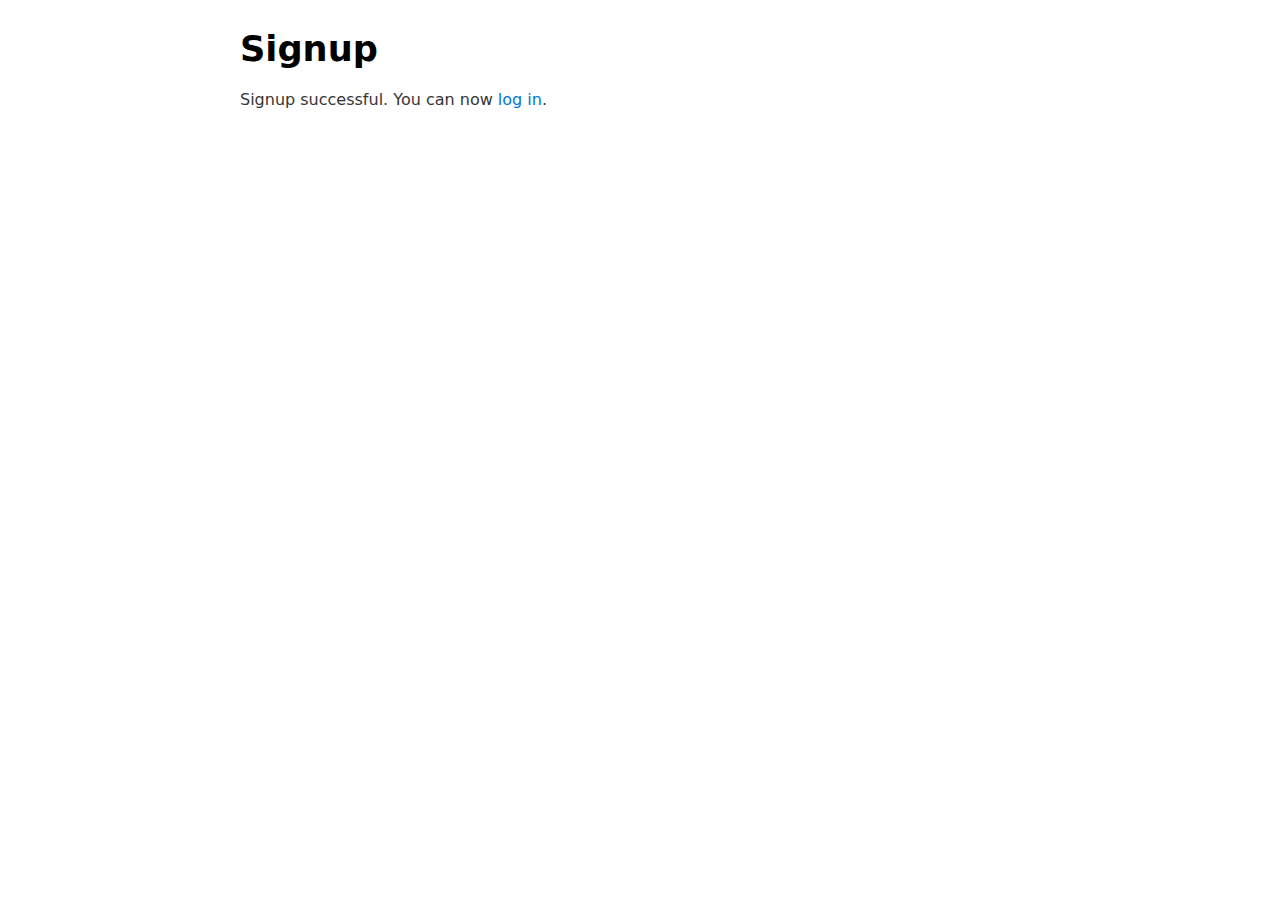
<file: login/signup-success.html>
<!DOCTYPE html>
<html>
<head>
    <title>Signup</title>
    <meta charset="UTF-8">
    <link rel="stylesheet" href="css/water.css">
</head>
<body>
    
    <h1>Signup</h1>
    
    <p>Signup successful.
       You can now <a href="login.php">log in</a>.</p>
    
</body>
</html>
</file>
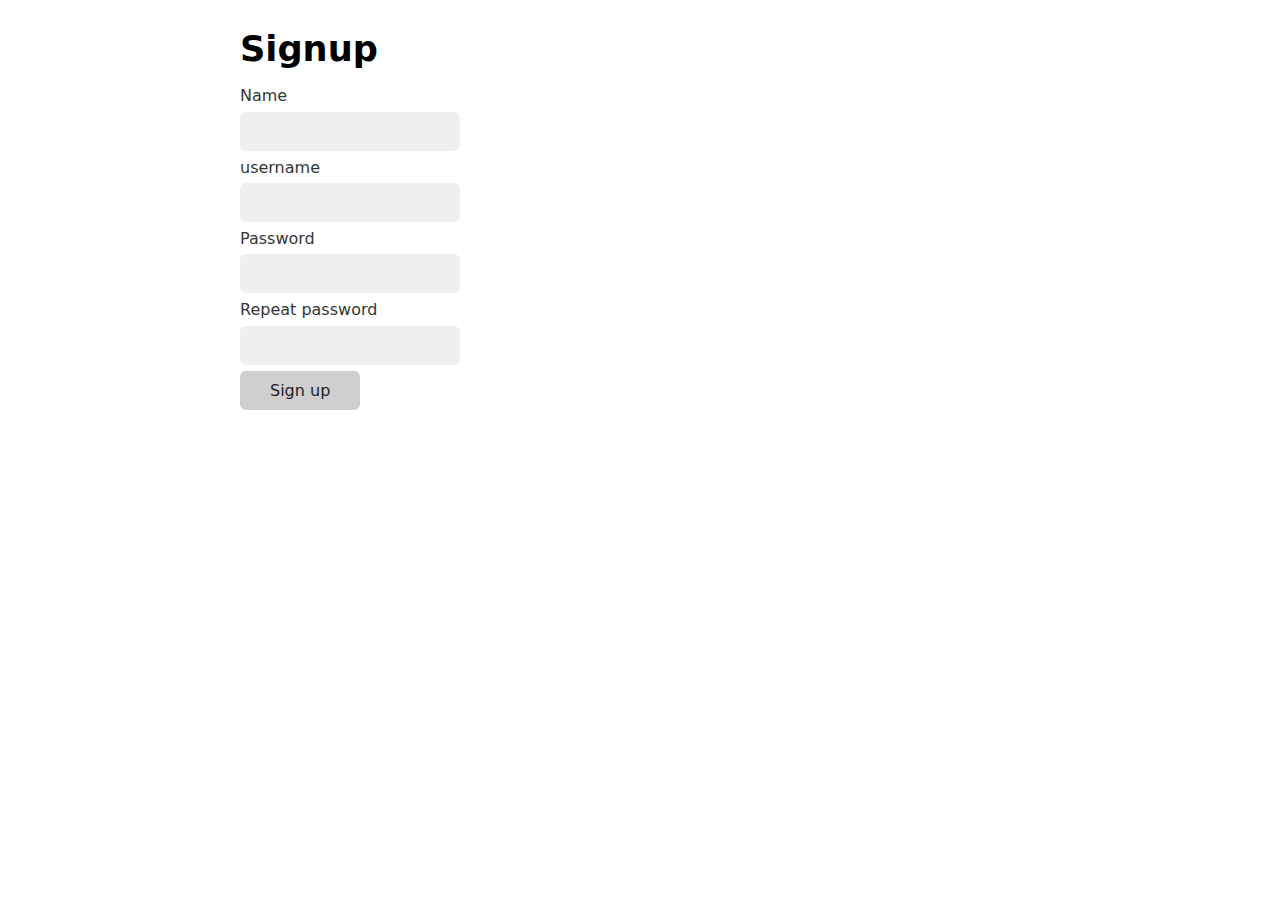
<file: login/signup.html>
<!DOCTYPE html>
<html>
<head>
    <title>Signup</title>
    <meta charset="UTF-8">
    <link rel="stylesheet" href="css/water.css">
    
</head>
<body>
    
    <h1>Signup</h1>
    
    <form action="process-signup.php" method="post" id="signup" novalidate>
        <div>
            <label for="name">Name</label>
            <input type="text" id="name" name="name">
        </div>
        
        <div>
            <label for="username">username</label>
            <input type="text" id="username" name="username">
        </div>
        
        <div>
            <label for="password">Password</label>
            <input type="password" id="password" name="password">
        </div>
        
        <div>
            <label for="password_confirmation">Repeat password</label>
            <input type="password" id="password_confirmation" name="password_confirmation">
        </div>
        
        <button>Sign up</button>
    </form>
    
</body>
</html>
</file>
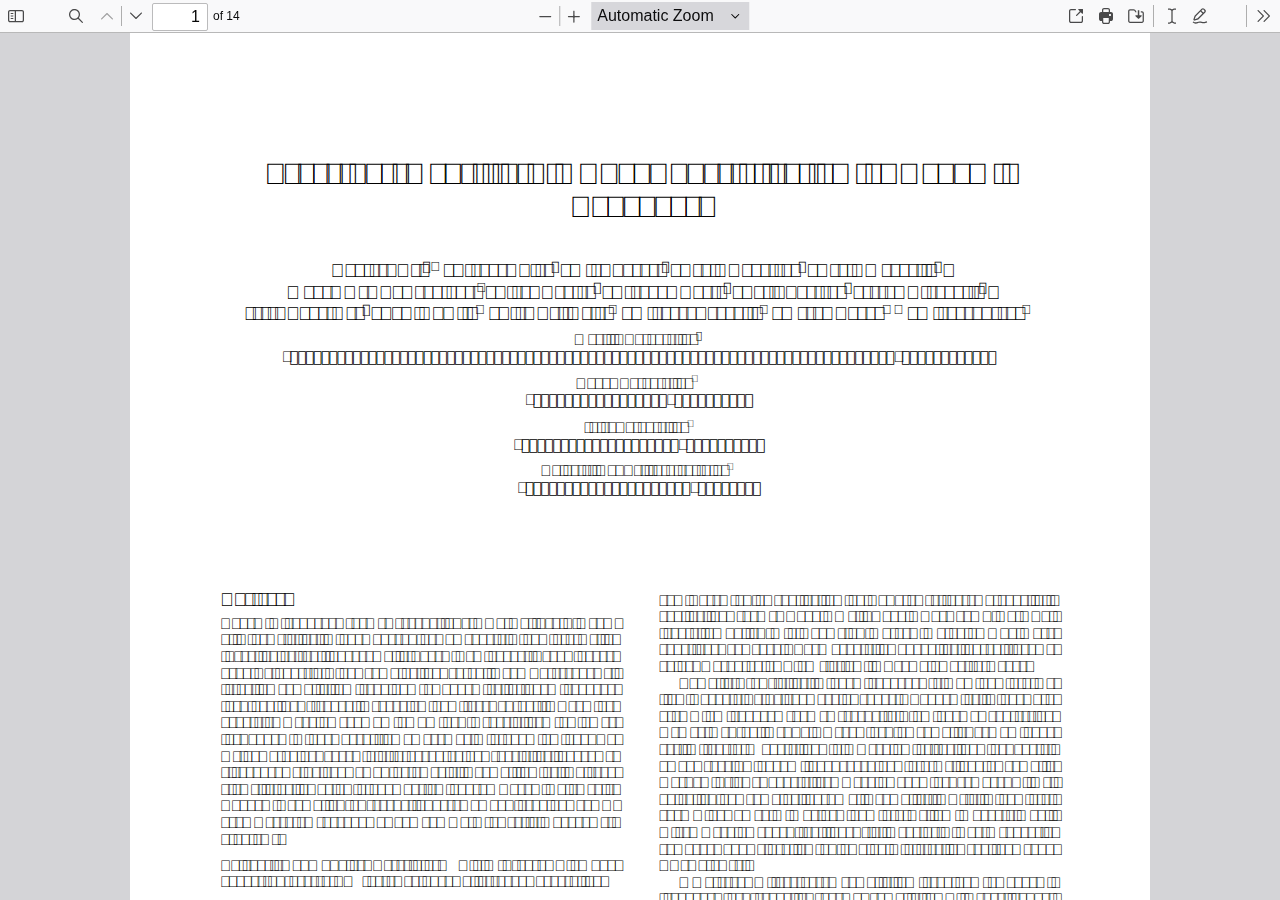
<file: pdfjs/web/viewer.html>
<!DOCTYPE html>
<!--
Copyright 2012 Mozilla Foundation

Licensed under the Apache License, Version 2.0 (the "License");
you may not use this file except in compliance with the License.
You may obtain a copy of the License at

    http://www.apache.org/licenses/LICENSE-2.0

Unless required by applicable law or agreed to in writing, software
distributed under the License is distributed on an "AS IS" BASIS,
WITHOUT WARRANTIES OR CONDITIONS OF ANY KIND, either express or implied.
See the License for the specific language governing permissions and
limitations under the License.

Adobe CMap resources are covered by their own copyright but the same license:

    Copyright 1990-2015 Adobe Systems Incorporated.

See https://github.com/adobe-type-tools/cmap-resources
-->
<html dir="ltr" mozdisallowselectionprint>
  <head>
    <meta charset="utf-8">
    <meta name="viewport" content="width=device-width, initial-scale=1, maximum-scale=1">
    <meta name="google" content="notranslate">
    <title>PDF.js viewer</title>

<!-- This snippet is used in production (included from viewer.html) -->
<link rel="resource" type="application/l10n" href="locale/locale.properties">
<script src="../build/pdf.js"></script>

    <link rel="stylesheet" href="viewer.css">

  <script src="viewer.js"></script>
  </head>

  <body tabindex="1">
    <div id="outerContainer">

      <div id="sidebarContainer">
        <div id="toolbarSidebar">
          <div id="toolbarSidebarLeft">
            <div id="sidebarViewButtons" class="splitToolbarButton toggled" role="radiogroup">
              <button id="viewThumbnail" class="toolbarButton toggled" title="Show Thumbnails" tabindex="2" data-l10n-id="thumbs" role="radio" aria-checked="true" aria-controls="thumbnailView">
                 <span data-l10n-id="thumbs_label">Thumbnails</span>
              </button>
              <button id="viewOutline" class="toolbarButton" title="Show Document Outline (double-click to expand/collapse all items)" tabindex="3" data-l10n-id="document_outline" role="radio" aria-checked="false" aria-controls="outlineView">
                 <span data-l10n-id="document_outline_label">Document Outline</span>
              </button>
              <button id="viewAttachments" class="toolbarButton" title="Show Attachments" tabindex="4" data-l10n-id="attachments" role="radio" aria-checked="false" aria-controls="attachmentsView">
                 <span data-l10n-id="attachments_label">Attachments</span>
              </button>
              <button id="viewLayers" class="toolbarButton" title="Show Layers (double-click to reset all layers to the default state)" tabindex="5" data-l10n-id="layers" role="radio" aria-checked="false" aria-controls="layersView">
                 <span data-l10n-id="layers_label">Layers</span>
              </button>
            </div>
          </div>

          <div id="toolbarSidebarRight">
            <div id="outlineOptionsContainer" class="hidden">
              <div class="verticalToolbarSeparator"></div>

              <button id="currentOutlineItem" class="toolbarButton" disabled="disabled" title="Find Current Outline Item" tabindex="6" data-l10n-id="current_outline_item">
                <span data-l10n-id="current_outline_item_label">Current Outline Item</span>
              </button>
            </div>
          </div>
        </div>
        <div id="sidebarContent">
          <div id="thumbnailView">
          </div>
          <div id="outlineView" class="hidden">
          </div>
          <div id="attachmentsView" class="hidden">
          </div>
          <div id="layersView" class="hidden">
          </div>
        </div>
        <div id="sidebarResizer"></div>
      </div>  <!-- sidebarContainer -->

      <div id="mainContainer">
        <div class="findbar hidden doorHanger" id="findbar">
          <div id="findbarInputContainer">
            <input id="findInput" class="toolbarField" title="Find" placeholder="Find in document…" tabindex="91" data-l10n-id="find_input" aria-invalid="false">
            <div class="splitToolbarButton">
              <button id="findPrevious" class="toolbarButton" title="Find the previous occurrence of the phrase" tabindex="92" data-l10n-id="find_previous">
                <span data-l10n-id="find_previous_label">Previous</span>
              </button>
              <div class="splitToolbarButtonSeparator"></div>
              <button id="findNext" class="toolbarButton" title="Find the next occurrence of the phrase" tabindex="93" data-l10n-id="find_next">
                <span data-l10n-id="find_next_label">Next</span>
              </button>
            </div>
          </div>

          <div id="findbarOptionsOneContainer">
            <input type="checkbox" id="findHighlightAll" class="toolbarField" tabindex="94">
            <label for="findHighlightAll" class="toolbarLabel" data-l10n-id="find_highlight">Highlight All</label>
            <input type="checkbox" id="findMatchCase" class="toolbarField" tabindex="95">
            <label for="findMatchCase" class="toolbarLabel" data-l10n-id="find_match_case_label">Match Case</label>
          </div>
          <div id="findbarOptionsTwoContainer">
            <input type="checkbox" id="findMatchDiacritics" class="toolbarField" tabindex="96">
            <label for="findMatchDiacritics" class="toolbarLabel" data-l10n-id="find_match_diacritics_label">Match Diacritics</label>
            <input type="checkbox" id="findEntireWord" class="toolbarField" tabindex="97">
            <label for="findEntireWord" class="toolbarLabel" data-l10n-id="find_entire_word_label">Whole Words</label>
          </div>

          <div id="findbarMessageContainer" aria-live="polite">
            <span id="findResultsCount" class="toolbarLabel"></span>
            <span id="findMsg" class="toolbarLabel"></span>
          </div>
        </div>  <!-- findbar -->

        <div class="editorParamsToolbar hidden doorHangerRight" id="editorFreeTextParamsToolbar">
          <div class="editorParamsToolbarContainer">
            <div class="editorParamsSetter">
              <label for="editorFreeTextColor" class="editorParamsLabel" data-l10n-id="editor_free_text_color">Color</label>
              <input type="color" id="editorFreeTextColor" class="editorParamsColor" tabindex="100">
            </div>
            <div class="editorParamsSetter">
              <label for="editorFreeTextFontSize" class="editorParamsLabel" data-l10n-id="editor_free_text_size">Size</label>
              <input type="range" id="editorFreeTextFontSize" class="editorParamsSlider" value="10" min="5" max="100" step="1" tabindex="101">
            </div>
          </div>
        </div>

        <div class="editorParamsToolbar hidden doorHangerRight" id="editorInkParamsToolbar">
          <div class="editorParamsToolbarContainer">
            <div class="editorParamsSetter">
              <label for="editorInkColor" class="editorParamsLabel" data-l10n-id="editor_ink_color">Color</label>
              <input type="color" id="editorInkColor" class="editorParamsColor" tabindex="102">
            </div>
            <div class="editorParamsSetter">
              <label for="editorInkThickness" class="editorParamsLabel" data-l10n-id="editor_ink_thickness">Thickness</label>
              <input type="range" id="editorInkThickness" class="editorParamsSlider" value="1" min="1" max="20" step="1" tabindex="103">
            </div>
            <div class="editorParamsSetter">
              <label for="editorInkOpacity" class="editorParamsLabel" data-l10n-id="editor_ink_opacity">Opacity</label>
              <input type="range" id="editorInkOpacity" class="editorParamsSlider" value="100" min="1" max="100" step="1" tabindex="104">
            </div>
          </div>
        </div>

        <div class="editorParamsToolbar hidden doorHangerRight" id="editorStampParamsToolbar">
          <div class="editorParamsToolbarContainer">
            <button id="editorStampAddImage" class="secondaryToolbarButton" title="Add image" tabindex="105" data-l10n-id="editor_stamp_add_image">
              <span data-l10n-id="editor_stamp_add_image_label">Add image</span>
            </button>
          </div>
        </div>

        <div id="secondaryToolbar" class="secondaryToolbar hidden doorHangerRight">
          <div id="secondaryToolbarButtonContainer">
            <button id="secondaryOpenFile" class="secondaryToolbarButton visibleLargeView" title="Open File" tabindex="51" data-l10n-id="open_file">
              <span data-l10n-id="open_file_label">Open</span>
            </button>

            <button id="secondaryPrint" class="secondaryToolbarButton visibleMediumView" title="Print" tabindex="52" data-l10n-id="print">
              <span data-l10n-id="print_label">Print</span>
            </button>

            <button id="secondaryDownload" class="secondaryToolbarButton visibleMediumView" title="Save" tabindex="53" data-l10n-id="save">
              <span data-l10n-id="save_label">Save</span>
            </button>

            <div class="horizontalToolbarSeparator visibleLargeView"></div>

            <button id="presentationMode" class="secondaryToolbarButton" title="Switch to Presentation Mode" tabindex="54" data-l10n-id="presentation_mode">
              <span data-l10n-id="presentation_mode_label">Presentation Mode</span>
            </button>

            <a href="#" id="viewBookmark" class="secondaryToolbarButton" title="Current Page (View URL from Current Page)" tabindex="55" data-l10n-id="bookmark1">
              <span data-l10n-id="bookmark1_label">Current Page</span>
            </a>

            <div id="viewBookmarkSeparator" class="horizontalToolbarSeparator"></div>

            <button id="firstPage" class="secondaryToolbarButton" title="Go to First Page" tabindex="56" data-l10n-id="first_page">
              <span data-l10n-id="first_page_label">Go to First Page</span>
            </button>
            <button id="lastPage" class="secondaryToolbarButton" title="Go to Last Page" tabindex="57" data-l10n-id="last_page">
              <span data-l10n-id="last_page_label">Go to Last Page</span>
            </button>

            <div class="horizontalToolbarSeparator"></div>

            <button id="pageRotateCw" class="secondaryToolbarButton" title="Rotate Clockwise" tabindex="58" data-l10n-id="page_rotate_cw">
              <span data-l10n-id="page_rotate_cw_label">Rotate Clockwise</span>
            </button>
            <button id="pageRotateCcw" class="secondaryToolbarButton" title="Rotate Counterclockwise" tabindex="59" data-l10n-id="page_rotate_ccw">
              <span data-l10n-id="page_rotate_ccw_label">Rotate Counterclockwise</span>
            </button>

            <div class="horizontalToolbarSeparator"></div>

            <div id="cursorToolButtons" role="radiogroup">
              <button id="cursorSelectTool" class="secondaryToolbarButton toggled" title="Enable Text Selection Tool" tabindex="60" data-l10n-id="cursor_text_select_tool" role="radio" aria-checked="true">
                <span data-l10n-id="cursor_text_select_tool_label">Text Selection Tool</span>
              </button>
              <button id="cursorHandTool" class="secondaryToolbarButton" title="Enable Hand Tool" tabindex="61" data-l10n-id="cursor_hand_tool" role="radio" aria-checked="false">
                <span data-l10n-id="cursor_hand_tool_label">Hand Tool</span>
              </button>
            </div>

            <div class="horizontalToolbarSeparator"></div>

            <div id="scrollModeButtons" role="radiogroup">
              <button id="scrollPage" class="secondaryToolbarButton" title="Use Page Scrolling" tabindex="62" data-l10n-id="scroll_page" role="radio" aria-checked="false">
                <span data-l10n-id="scroll_page_label">Page Scrolling</span>
              </button>
              <button id="scrollVertical" class="secondaryToolbarButton toggled" title="Use Vertical Scrolling" tabindex="63" data-l10n-id="scroll_vertical" role="radio" aria-checked="true">
                <span data-l10n-id="scroll_vertical_label" >Vertical Scrolling</span>
              </button>
              <button id="scrollHorizontal" class="secondaryToolbarButton" title="Use Horizontal Scrolling" tabindex="64" data-l10n-id="scroll_horizontal" role="radio" aria-checked="false">
                <span data-l10n-id="scroll_horizontal_label">Horizontal Scrolling</span>
              </button>
              <button id="scrollWrapped" class="secondaryToolbarButton" title="Use Wrapped Scrolling" tabindex="65" data-l10n-id="scroll_wrapped" role="radio" aria-checked="false">
                <span data-l10n-id="scroll_wrapped_label">Wrapped Scrolling</span>
              </button>
            </div>

            <div class="horizontalToolbarSeparator"></div>

            <div id="spreadModeButtons" role="radiogroup">
              <button id="spreadNone" class="secondaryToolbarButton toggled" title="Do not join page spreads" tabindex="66" data-l10n-id="spread_none" role="radio" aria-checked="true">
                <span data-l10n-id="spread_none_label">No Spreads</span>
              </button>
              <button id="spreadOdd" class="secondaryToolbarButton" title="Join page spreads starting with odd-numbered pages" tabindex="67" data-l10n-id="spread_odd" role="radio" aria-checked="false">
                <span data-l10n-id="spread_odd_label">Odd Spreads</span>
              </button>
              <button id="spreadEven" class="secondaryToolbarButton" title="Join page spreads starting with even-numbered pages" tabindex="68" data-l10n-id="spread_even" role="radio" aria-checked="false">
                <span data-l10n-id="spread_even_label">Even Spreads</span>
              </button>
            </div>

            <div class="horizontalToolbarSeparator"></div>

            <button id="documentProperties" class="secondaryToolbarButton" title="Document Properties…" tabindex="69" data-l10n-id="document_properties" aria-controls="documentPropertiesDialog">
              <span data-l10n-id="document_properties_label">Document Properties…</span>
            </button>
          </div>
        </div>  <!-- secondaryToolbar -->

        <div class="toolbar">
          <div id="toolbarContainer">
            <div id="toolbarViewer">
              <div id="toolbarViewerLeft">
                <button id="sidebarToggle" class="toolbarButton" title="Toggle Sidebar" tabindex="11" data-l10n-id="toggle_sidebar" aria-expanded="false" aria-controls="sidebarContainer">
                  <span data-l10n-id="toggle_sidebar_label">Toggle Sidebar</span>
                </button>
                <div class="toolbarButtonSpacer"></div>
                <button id="viewFind" class="toolbarButton" title="Find in Document" tabindex="12" data-l10n-id="findbar" aria-expanded="false" aria-controls="findbar">
                  <span data-l10n-id="findbar_label">Find</span>
                </button>
                <div class="splitToolbarButton hiddenSmallView">
                  <button class="toolbarButton" title="Previous Page" id="previous" tabindex="13" data-l10n-id="previous">
                    <span data-l10n-id="previous_label">Previous</span>
                  </button>
                  <div class="splitToolbarButtonSeparator"></div>
                  <button class="toolbarButton" title="Next Page" id="next" tabindex="14" data-l10n-id="next">
                    <span data-l10n-id="next_label">Next</span>
                  </button>
                </div>
                <input type="number" id="pageNumber" class="toolbarField" title="Page" value="1" min="1" tabindex="15" data-l10n-id="page" autocomplete="off">
                <span id="numPages" class="toolbarLabel"></span>
              </div>
              <div id="toolbarViewerRight">
                <button id="openFile" class="toolbarButton hiddenLargeView" title="Open File" tabindex="31" data-l10n-id="open_file">
                  <span data-l10n-id="open_file_label">Open</span>
                </button>

                <button id="print" class="toolbarButton hiddenMediumView" title="Print" tabindex="32" data-l10n-id="print">
                  <span data-l10n-id="print_label">Print</span>
                </button>

                <button id="download" class="toolbarButton hiddenMediumView" title="Save" tabindex="33" data-l10n-id="save">
                  <span data-l10n-id="save_label">Save</span>
                </button>

                <div class="verticalToolbarSeparator hiddenMediumView"></div>

                <div id="editorModeButtons" class="splitToolbarButton toggled" role="radiogroup">
                  <button id="editorFreeText" class="toolbarButton" disabled="disabled" title="Text" role="radio" aria-checked="false" aria-controls="editorFreeTextParamsToolbar" tabindex="34" data-l10n-id="editor_free_text2">
                    <span data-l10n-id="editor_free_text2_label">Text</span>
                  </button>
                  <button id="editorInk" class="toolbarButton" disabled="disabled" title="Draw" role="radio" aria-checked="false" aria-controls="editorInkParamsToolbar" tabindex="35" data-l10n-id="editor_ink2">
                    <span data-l10n-id="editor_ink2_label">Draw</span>
                  </button>
                  <button id="editorStamp" class="toolbarButton hidden" disabled="disabled" title="Add or edit images" role="radio" aria-checked="false" aria-controls="editorStampParamsToolbar" tabindex="36" data-l10n-id="editor_stamp1">
                    <span data-l10n-id="editor_stamp1_label">Add or edit images</span>
                  </button>
                </div>

                <div id="editorModeSeparator" class="verticalToolbarSeparator"></div>

                <button id="secondaryToolbarToggle" class="toolbarButton" title="Tools" tabindex="48" data-l10n-id="tools" aria-expanded="false" aria-controls="secondaryToolbar">
                  <span data-l10n-id="tools_label">Tools</span>
                </button>
              </div>
              <div id="toolbarViewerMiddle">
                <div class="splitToolbarButton">
                  <button id="zoomOut" class="toolbarButton" title="Zoom Out" tabindex="21" data-l10n-id="zoom_out">
                    <span data-l10n-id="zoom_out_label">Zoom Out</span>
                  </button>
                  <div class="splitToolbarButtonSeparator"></div>
                  <button id="zoomIn" class="toolbarButton" title="Zoom In" tabindex="22" data-l10n-id="zoom_in">
                    <span data-l10n-id="zoom_in_label">Zoom In</span>
                   </button>
                </div>
                <span id="scaleSelectContainer" class="dropdownToolbarButton">
                  <select id="scaleSelect" title="Zoom" tabindex="23" data-l10n-id="zoom">
                    <option id="pageAutoOption" title="" value="auto" selected="selected" data-l10n-id="page_scale_auto">Automatic Zoom</option>
                    <option id="pageActualOption" title="" value="page-actual" data-l10n-id="page_scale_actual">Actual Size</option>
                    <option id="pageFitOption" title="" value="page-fit" data-l10n-id="page_scale_fit">Page Fit</option>
                    <option id="pageWidthOption" title="" value="page-width" data-l10n-id="page_scale_width">Page Width</option>
                    <option id="customScaleOption" title="" value="custom" disabled="disabled" hidden="true"></option>
                    <option title="" value="0.5" data-l10n-id="page_scale_percent" data-l10n-args='{ "scale": 50 }'>50%</option>
                    <option title="" value="0.75" data-l10n-id="page_scale_percent" data-l10n-args='{ "scale": 75 }'>75%</option>
                    <option title="" value="1" data-l10n-id="page_scale_percent" data-l10n-args='{ "scale": 100 }'>100%</option>
                    <option title="" value="1.25" data-l10n-id="page_scale_percent" data-l10n-args='{ "scale": 125 }'>125%</option>
                    <option title="" value="1.5" data-l10n-id="page_scale_percent" data-l10n-args='{ "scale": 150 }'>150%</option>
                    <option title="" value="2" data-l10n-id="page_scale_percent" data-l10n-args='{ "scale": 200 }'>200%</option>
                    <option title="" value="3" data-l10n-id="page_scale_percent" data-l10n-args='{ "scale": 300 }'>300%</option>
                    <option title="" value="4" data-l10n-id="page_scale_percent" data-l10n-args='{ "scale": 400 }'>400%</option>
                  </select>
                </span>
              </div>
            </div>
            <div id="loadingBar">
              <div class="progress">
                <div class="glimmer">
                </div>
              </div>
            </div>
          </div>
        </div>

        <div id="viewerContainer" tabindex="0">
          <div id="viewer" class="pdfViewer"></div>
        </div>
      </div> <!-- mainContainer -->

      <div id="dialogContainer">
        <dialog id="passwordDialog">
          <div class="row">
            <label for="password" id="passwordText" data-l10n-id="password_label">Enter the password to open this PDF file:</label>
          </div>
          <div class="row">
            <input type="password" id="password" class="toolbarField">
          </div>
          <div class="buttonRow">
            <button id="passwordCancel" class="dialogButton"><span data-l10n-id="password_cancel">Cancel</span></button>
            <button id="passwordSubmit" class="dialogButton"><span data-l10n-id="password_ok">OK</span></button>
          </div>
        </dialog>
        <dialog id="documentPropertiesDialog">
          <div class="row">
            <span id="fileNameLabel" data-l10n-id="document_properties_file_name">File name:</span>
            <p id="fileNameField" aria-labelledby="fileNameLabel">-</p>
          </div>
          <div class="row">
            <span id="fileSizeLabel" data-l10n-id="document_properties_file_size">File size:</span>
            <p id="fileSizeField" aria-labelledby="fileSizeLabel">-</p>
          </div>
          <div class="separator"></div>
          <div class="row">
            <span id="titleLabel" data-l10n-id="document_properties_title">Title:</span>
            <p id="titleField" aria-labelledby="titleLabel">-</p>
          </div>
          <div class="row">
            <span id="authorLabel" data-l10n-id="document_properties_author">Author:</span>
            <p id="authorField" aria-labelledby="authorLabel">-</p>
          </div>
          <div class="row">
            <span id="subjectLabel" data-l10n-id="document_properties_subject">Subject:</span>
            <p id="subjectField" aria-labelledby="subjectLabel">-</p>
          </div>
          <div class="row">
            <span id="keywordsLabel" data-l10n-id="document_properties_keywords">Keywords:</span>
            <p id="keywordsField" aria-labelledby="keywordsLabel">-</p>
          </div>
          <div class="row">
            <span id="creationDateLabel" data-l10n-id="document_properties_creation_date">Creation Date:</span>
            <p id="creationDateField" aria-labelledby="creationDateLabel">-</p>
          </div>
          <div class="row">
            <span id="modificationDateLabel" data-l10n-id="document_properties_modification_date">Modification Date:</span>
            <p id="modificationDateField" aria-labelledby="modificationDateLabel">-</p>
          </div>
          <div class="row">
            <span id="creatorLabel" data-l10n-id="document_properties_creator">Creator:</span>
            <p id="creatorField" aria-labelledby="creatorLabel">-</p>
          </div>
          <div class="separator"></div>
          <div class="row">
            <span id="producerLabel" data-l10n-id="document_properties_producer">PDF Producer:</span>
            <p id="producerField" aria-labelledby="producerLabel">-</p>
          </div>
          <div class="row">
            <span id="versionLabel" data-l10n-id="document_properties_version">PDF Version:</span>
            <p id="versionField" aria-labelledby="versionLabel">-</p>
          </div>
          <div class="row">
            <span id="pageCountLabel" data-l10n-id="document_properties_page_count">Page Count:</span>
            <p id="pageCountField" aria-labelledby="pageCountLabel">-</p>
          </div>
          <div class="row">
            <span id="pageSizeLabel" data-l10n-id="document_properties_page_size">Page Size:</span>
            <p id="pageSizeField" aria-labelledby="pageSizeLabel">-</p>
          </div>
          <div class="separator"></div>
          <div class="row">
            <span id="linearizedLabel" data-l10n-id="document_properties_linearized">Fast Web View:</span>
            <p id="linearizedField" aria-labelledby="linearizedLabel">-</p>
          </div>
          <div class="buttonRow">
            <button id="documentPropertiesClose" class="dialogButton"><span data-l10n-id="document_properties_close">Close</span></button>
          </div>
        </dialog>
        <dialog id="altTextDialog" aria-labelledby="dialogLabel" aria-describedby="dialogDescription">
          <div id="altTextContainer">
            <div id="overallDescription">
              <span id="dialogLabel" data-l10n-id="editor_alt_text_dialog_label" class="title">Choose an option</span>
              <span id="dialogDescription" data-l10n-id="editor_alt_text_dialog_description">
                Alt text (alternative text) helps when people can’t see the image or when it doesn’t load.
              </span>
            </div>
            <div id="addDescription">
              <div class="radio">
                <div class="radioButton">
                  <input type="radio" id="descriptionButton" name="altTextOption" tabindex="0" aria-describedby="descriptionAreaLabel" checked>
                  <label for="descriptionButton" data-l10n-id="editor_alt_text_add_description_label">Add a description</label>
                </div>
                <div class="radioLabel">
                  <span id="descriptionAreaLabel" data-l10n-id="editor_alt_text_add_description_description">
                    Aim for 1-2 sentences that describe the subject, setting, or actions.
                  </span>
                </div>
              </div>
              <div class="descriptionArea">
                <textarea id="descriptionTextarea" placeholder="For example, “A young man sits down at a table to eat a meal”" aria-labelledby="descriptionAreaLabel" data-l10n-id="editor_alt_text_textarea" tabindex="0"></textarea>
              </div>
            </div>
            <div id="markAsDecorative">
              <div class="radio">
                <div class="radioButton">
                  <input type="radio" id="decorativeButton" name="altTextOption" aria-describedby="decorativeLabel">
                  <label for="decorativeButton" data-l10n-id="editor_alt_text_mark_decorative_label">Mark as decorative</label>
                </div>
                <div class="radioLabel">
                  <span id="decorativeLabel" data-l10n-id="editor_alt_text_mark_decorative_description">
                    This is used for ornamental images, like borders or watermarks.
                  </span>
                </div>
              </div>
            </div>
            <div id="buttons">
              <button id="altTextCancel" tabindex="0"><span data-l10n-id="editor_alt_text_cancel_button">Cancel</span></button>
              <button id="altTextSave" tabindex="0"><span data-l10n-id="editor_alt_text_save_button">Save</span></button>
            </div>
          </div>
        </dialog>
        <dialog id="printServiceDialog" style="min-width: 200px;">
          <div class="row">
            <span data-l10n-id="print_progress_message">Preparing document for printing…</span>
          </div>
          <div class="row">
            <progress value="0" max="100"></progress>
            <span data-l10n-id="print_progress_percent" data-l10n-args='{ "progress": 0 }' class="relative-progress">0%</span>
          </div>
          <div class="buttonRow">
            <button id="printCancel" class="dialogButton"><span data-l10n-id="print_progress_close">Cancel</span></button>
          </div>
        </dialog>
      </div>  <!-- dialogContainer -->

    </div> <!-- outerContainer -->
    <div id="printContainer"></div>

    <input type="file" id="fileInput" class="hidden">
  </body>
</html>
</file>
<file: answer/css/answer.css>
body{
    background-color: #eee;
}
.article-inner{
    background: #fff;
    -webkit-box-shadow: 1px 2px 3px #ddd;
    box-shadow: 1px 2px 3px #ddd;
    border: 1px solid #ddd;
    border-radius: 3px;
    overflow: hidden;
    width: 60%;
    margin: 50px auto;
}
.article-head {
    padding: 20px 20px 0;
}
.article-main {
    padding: 0 20px 20px;
}
</file>
<file: login/css/water.css>
/**
 * Automatic version:
 * Uses light theme by default but switches to dark theme
 * if a system-wide theme preference is set on the user's device.
 */

:root {
  --background-body: #fff;
  --background: #efefef;
  --background-alt: #f7f7f7;
  --selection: #9e9e9e;
  --text-main: #363636;
  --text-bright: #000;
  --text-muted: #70777f;
  --links: #0076d1;
  --focus: #0096bfab;
  --border: #dbdbdb;
  --code: #000;
  --animation-duration: 0.1s;
  --button-base: #d0cfcf;
  --button-hover: #9b9b9b;
  --scrollbar-thumb: rgb(170, 170, 170);
  --scrollbar-thumb-hover: var(--button-hover);
  --form-placeholder: #949494;
  --form-text: #1d1d1d;
  --variable: #39a33c;
  --highlight: #ff0;
  --select-arrow: url("data:image/svg+xml;charset=utf-8,%3C?xml version='1.0' encoding='utf-8'?%3E %3Csvg version='1.1' xmlns='http://www.w3.org/2000/svg' xmlns:xlink='http://www.w3.org/1999/xlink' height='62.5' width='116.9' fill='%23161f27'%3E %3Cpath d='M115.3,1.6 C113.7,0 111.1,0 109.5,1.6 L58.5,52.7 L7.4,1.6 C5.8,0 3.2,0 1.6,1.6 C0,3.2 0,5.8 1.6,7.4 L55.5,61.3 C56.3,62.1 57.3,62.5 58.4,62.5 C59.4,62.5 60.5,62.1 61.3,61.3 L115.2,7.4 C116.9,5.8 116.9,3.2 115.3,1.6Z'/%3E %3C/svg%3E");
}

@media (prefers-color-scheme: dark) {
:root {
  --background-body: #202b38;
  --background: #161f27;
  --background-alt: #1a242f;
  --selection: #1c76c5;
  --text-main: #dbdbdb;
  --text-bright: #fff;
  --text-muted: #a9b1ba;
  --links: #41adff;
  --focus: #0096bfab;
  --border: #526980;
  --code: #ffbe85;
  --animation-duration: 0.1s;
  --button-base: #0c151c;
  --button-hover: #040a0f;
  --scrollbar-thumb: var(--button-hover);
  --scrollbar-thumb-hover: rgb(0, 0, 0);
  --form-placeholder: #a9a9a9;
  --form-text: #fff;
  --variable: #d941e2;
  --highlight: #efdb43;
  --select-arrow: url("data:image/svg+xml;charset=utf-8,%3C?xml version='1.0' encoding='utf-8'?%3E %3Csvg version='1.1' xmlns='http://www.w3.org/2000/svg' xmlns:xlink='http://www.w3.org/1999/xlink' height='62.5' width='116.9' fill='%23efefef'%3E %3Cpath d='M115.3,1.6 C113.7,0 111.1,0 109.5,1.6 L58.5,52.7 L7.4,1.6 C5.8,0 3.2,0 1.6,1.6 C0,3.2 0,5.8 1.6,7.4 L55.5,61.3 C56.3,62.1 57.3,62.5 58.4,62.5 C59.4,62.5 60.5,62.1 61.3,61.3 L115.2,7.4 C116.9,5.8 116.9,3.2 115.3,1.6Z'/%3E %3C/svg%3E");
}
}

html {
  scrollbar-color: rgb(170, 170, 170) #fff;
  scrollbar-color: var(--scrollbar-thumb) var(--background-body);
  scrollbar-width: thin;
}

@media (prefers-color-scheme: dark) {

  html {
  scrollbar-color: #040a0f #202b38;
  scrollbar-color: var(--scrollbar-thumb) var(--background-body);
  }
}

@media (prefers-color-scheme: dark) {

  html {
  scrollbar-color: #040a0f #202b38;
  scrollbar-color: var(--scrollbar-thumb) var(--background-body);
  }
}

@media (prefers-color-scheme: dark) {

  html {
  scrollbar-color: #040a0f #202b38;
  scrollbar-color: var(--scrollbar-thumb) var(--background-body);
  }
}

@media (prefers-color-scheme: dark) {

  html {
  scrollbar-color: #040a0f #202b38;
  scrollbar-color: var(--scrollbar-thumb) var(--background-body);
  }
}

@media (prefers-color-scheme: dark) {

  html {
  scrollbar-color: #040a0f #202b38;
  scrollbar-color: var(--scrollbar-thumb) var(--background-body);
  }
}

@media (prefers-color-scheme: dark) {

  html {
  scrollbar-color: #040a0f #202b38;
  scrollbar-color: var(--scrollbar-thumb) var(--background-body);
  }
}

body {
  font-family: system-ui, -apple-system, BlinkMacSystemFont, 'Segoe UI', 'Roboto', 'Oxygen', 'Ubuntu', 'Cantarell', 'Fira Sans', 'Droid Sans', 'Helvetica Neue', 'Segoe UI Emoji', 'Apple Color Emoji', 'Noto Color Emoji', sans-serif;
  line-height: 1.4;
  max-width: 800px;
  margin: 20px auto;
  padding: 0 10px;
  word-wrap: break-word;
  color: #363636;
  color: var(--text-main);
  background: #fff;
  background: var(--background-body);
  text-rendering: optimizeLegibility;
}

@media (prefers-color-scheme: dark) {

  body {
  background: #202b38;
  background: var(--background-body);
  }
}

@media (prefers-color-scheme: dark) {

  body {
  color: #dbdbdb;
  color: var(--text-main);
  }
}

button {
  transition:
    background-color 0.1s linear,
    border-color 0.1s linear,
    color 0.1s linear,
    box-shadow 0.1s linear,
    transform 0.1s ease;
  transition:
    background-color var(--animation-duration) linear,
    border-color var(--animation-duration) linear,
    color var(--animation-duration) linear,
    box-shadow var(--animation-duration) linear,
    transform var(--animation-duration) ease;
}

@media (prefers-color-scheme: dark) {

  button {
  transition:
    background-color 0.1s linear,
    border-color 0.1s linear,
    color 0.1s linear,
    box-shadow 0.1s linear,
    transform 0.1s ease;
  transition:
    background-color var(--animation-duration) linear,
    border-color var(--animation-duration) linear,
    color var(--animation-duration) linear,
    box-shadow var(--animation-duration) linear,
    transform var(--animation-duration) ease;
  }
}

input {
  transition:
    background-color 0.1s linear,
    border-color 0.1s linear,
    color 0.1s linear,
    box-shadow 0.1s linear,
    transform 0.1s ease;
  transition:
    background-color var(--animation-duration) linear,
    border-color var(--animation-duration) linear,
    color var(--animation-duration) linear,
    box-shadow var(--animation-duration) linear,
    transform var(--animation-duration) ease;
}

@media (prefers-color-scheme: dark) {

  input {
  transition:
    background-color 0.1s linear,
    border-color 0.1s linear,
    color 0.1s linear,
    box-shadow 0.1s linear,
    transform 0.1s ease;
  transition:
    background-color var(--animation-duration) linear,
    border-color var(--animation-duration) linear,
    color var(--animation-duration) linear,
    box-shadow var(--animation-duration) linear,
    transform var(--animation-duration) ease;
  }
}

textarea {
  transition:
    background-color 0.1s linear,
    border-color 0.1s linear,
    color 0.1s linear,
    box-shadow 0.1s linear,
    transform 0.1s ease;
  transition:
    background-color var(--animation-duration) linear,
    border-color var(--animation-duration) linear,
    color var(--animation-duration) linear,
    box-shadow var(--animation-duration) linear,
    transform var(--animation-duration) ease;
}

@media (prefers-color-scheme: dark) {

  textarea {
  transition:
    background-color 0.1s linear,
    border-color 0.1s linear,
    color 0.1s linear,
    box-shadow 0.1s linear,
    transform 0.1s ease;
  transition:
    background-color var(--animation-duration) linear,
    border-color var(--animation-duration) linear,
    color var(--animation-duration) linear,
    box-shadow var(--animation-duration) linear,
    transform var(--animation-duration) ease;
  }
}

h1 {
  font-size: 2.2em;
  margin-top: 0;
}

h1,
h2,
h3,
h4,
h5,
h6 {
  margin-bottom: 12px;
  margin-top: 24px;
}

h1 {
  color: #000;
  color: var(--text-bright);
}

@media (prefers-color-scheme: dark) {

  h1 {
  color: #fff;
  color: var(--text-bright);
  }
}

h2 {
  color: #000;
  color: var(--text-bright);
}

@media (prefers-color-scheme: dark) {

  h2 {
  color: #fff;
  color: var(--text-bright);
  }
}

h3 {
  color: #000;
  color: var(--text-bright);
}

@media (prefers-color-scheme: dark) {

  h3 {
  color: #fff;
  color: var(--text-bright);
  }
}

h4 {
  color: #000;
  color: var(--text-bright);
}

@media (prefers-color-scheme: dark) {

  h4 {
  color: #fff;
  color: var(--text-bright);
  }
}

h5 {
  color: #000;
  color: var(--text-bright);
}

@media (prefers-color-scheme: dark) {

  h5 {
  color: #fff;
  color: var(--text-bright);
  }
}

h6 {
  color: #000;
  color: var(--text-bright);
}

@media (prefers-color-scheme: dark) {

  h6 {
  color: #fff;
  color: var(--text-bright);
  }
}

strong {
  color: #000;
  color: var(--text-bright);
}

@media (prefers-color-scheme: dark) {

  strong {
  color: #fff;
  color: var(--text-bright);
  }
}

h1,
h2,
h3,
h4,
h5,
h6,
b,
strong,
th {
  font-weight: 600;
}

q::before {
  content: none;
}

q::after {
  content: none;
}

blockquote {
  border-left: 4px solid #0096bfab;
  border-left: 4px solid var(--focus);
  margin: 1.5em 0;
  padding: 0.5em 1em;
  font-style: italic;
}

@media (prefers-color-scheme: dark) {

  blockquote {
  border-left: 4px solid #0096bfab;
  border-left: 4px solid var(--focus);
  }
}

q {
  border-left: 4px solid #0096bfab;
  border-left: 4px solid var(--focus);
  margin: 1.5em 0;
  padding: 0.5em 1em;
  font-style: italic;
}

@media (prefers-color-scheme: dark) {

  q {
  border-left: 4px solid #0096bfab;
  border-left: 4px solid var(--focus);
  }
}

blockquote > footer {
  font-style: normal;
  border: 0;
}

blockquote cite {
  font-style: normal;
}

address {
  font-style: normal;
}

a[href^='mailto\:']::before {
  content: '📧 ';
}

a[href^='tel\:']::before {
  content: '📞 ';
}

a[href^='sms\:']::before {
  content: '💬 ';
}

mark {
  background-color: #ff0;
  background-color: var(--highlight);
  border-radius: 2px;
  padding: 0 2px 0 2px;
  color: #000;
}

@media (prefers-color-scheme: dark) {

  mark {
  background-color: #efdb43;
  background-color: var(--highlight);
  }
}

a > code,
a > strong {
  color: inherit;
}

button,
select,
input[type='submit'],
input[type='reset'],
input[type='button'],
input[type='checkbox'],
input[type='range'],
input[type='radio'] {
  cursor: pointer;
}

input,
select {
  display: block;
}

[type='checkbox'],
[type='radio'] {
  display: initial;
}

input {
  color: #1d1d1d;
  color: var(--form-text);
  background-color: #efefef;
  background-color: var(--background);
  font-family: inherit;
  font-size: inherit;
  margin-right: 6px;
  margin-bottom: 6px;
  padding: 10px;
  border: none;
  border-radius: 6px;
  outline: none;
}

@media (prefers-color-scheme: dark) {

  input {
  background-color: #161f27;
  background-color: var(--background);
  }
}

@media (prefers-color-scheme: dark) {

  input {
  color: #fff;
  color: var(--form-text);
  }
}

button {
  color: #1d1d1d;
  color: var(--form-text);
  background-color: #efefef;
  background-color: var(--background);
  font-family: inherit;
  font-size: inherit;
  margin-right: 6px;
  margin-bottom: 6px;
  padding: 10px;
  border: none;
  border-radius: 6px;
  outline: none;
}

@media (prefers-color-scheme: dark) {

  button {
  background-color: #161f27;
  background-color: var(--background);
  }
}

@media (prefers-color-scheme: dark) {

  button {
  color: #fff;
  color: var(--form-text);
  }
}

textarea {
  color: #1d1d1d;
  color: var(--form-text);
  background-color: #efefef;
  background-color: var(--background);
  font-family: inherit;
  font-size: inherit;
  margin-right: 6px;
  margin-bottom: 6px;
  padding: 10px;
  border: none;
  border-radius: 6px;
  outline: none;
}

@media (prefers-color-scheme: dark) {

  textarea {
  background-color: #161f27;
  background-color: var(--background);
  }
}

@media (prefers-color-scheme: dark) {

  textarea {
  color: #fff;
  color: var(--form-text);
  }
}

select {
  color: #1d1d1d;
  color: var(--form-text);
  background-color: #efefef;
  background-color: var(--background);
  font-family: inherit;
  font-size: inherit;
  margin-right: 6px;
  margin-bottom: 6px;
  padding: 10px;
  border: none;
  border-radius: 6px;
  outline: none;
}

@media (prefers-color-scheme: dark) {

  select {
  background-color: #161f27;
  background-color: var(--background);
  }
}

@media (prefers-color-scheme: dark) {

  select {
  color: #fff;
  color: var(--form-text);
  }
}

button {
  background-color: #d0cfcf;
  background-color: var(--button-base);
  padding-right: 30px;
  padding-left: 30px;
}

@media (prefers-color-scheme: dark) {

  button {
  background-color: #0c151c;
  background-color: var(--button-base);
  }
}

input[type='submit'] {
  background-color: #d0cfcf;
  background-color: var(--button-base);
  padding-right: 30px;
  padding-left: 30px;
}

@media (prefers-color-scheme: dark) {

  input[type='submit'] {
  background-color: #0c151c;
  background-color: var(--button-base);
  }
}

input[type='reset'] {
  background-color: #d0cfcf;
  background-color: var(--button-base);
  padding-right: 30px;
  padding-left: 30px;
}

@media (prefers-color-scheme: dark) {

  input[type='reset'] {
  background-color: #0c151c;
  background-color: var(--button-base);
  }
}

input[type='button'] {
  background-color: #d0cfcf;
  background-color: var(--button-base);
  padding-right: 30px;
  padding-left: 30px;
}

@media (prefers-color-scheme: dark) {

  input[type='button'] {
  background-color: #0c151c;
  background-color: var(--button-base);
  }
}

button:hover {
  background: #9b9b9b;
  background: var(--button-hover);
}

@media (prefers-color-scheme: dark) {

  button:hover {
  background: #040a0f;
  background: var(--button-hover);
  }
}

input[type='submit']:hover {
  background: #9b9b9b;
  background: var(--button-hover);
}

@media (prefers-color-scheme: dark) {

  input[type='submit']:hover {
  background: #040a0f;
  background: var(--button-hover);
  }
}

input[type='reset']:hover {
  background: #9b9b9b;
  background: var(--button-hover);
}

@media (prefers-color-scheme: dark) {

  input[type='reset']:hover {
  background: #040a0f;
  background: var(--button-hover);
  }
}

input[type='button']:hover {
  background: #9b9b9b;
  background: var(--button-hover);
}

@media (prefers-color-scheme: dark) {

  input[type='button']:hover {
  background: #040a0f;
  background: var(--button-hover);
  }
}

input[type='color'] {
  min-height: 2rem;
  padding: 8px;
  cursor: pointer;
}

input[type='checkbox'],
input[type='radio'] {
  height: 1em;
  width: 1em;
}

input[type='radio'] {
  border-radius: 100%;
}

input {
  vertical-align: top;
}

label {
  vertical-align: middle;
  margin-bottom: 4px;
  display: inline-block;
}

input:not([type='checkbox']):not([type='radio']),
input[type='range'],
select,
button,
textarea {
  -webkit-appearance: none;
}

textarea {
  display: block;
  margin-right: 0;
  box-sizing: border-box;
  resize: vertical;
}

textarea:not([cols]) {
  width: 100%;
}

textarea:not([rows]) {
  min-height: 40px;
  height: 140px;
}

select {
  background: #efefef url("data:image/svg+xml;charset=utf-8,%3C?xml version='1.0' encoding='utf-8'?%3E %3Csvg version='1.1' xmlns='http://www.w3.org/2000/svg' xmlns:xlink='http://www.w3.org/1999/xlink' height='62.5' width='116.9' fill='%23161f27'%3E %3Cpath d='M115.3,1.6 C113.7,0 111.1,0 109.5,1.6 L58.5,52.7 L7.4,1.6 C5.8,0 3.2,0 1.6,1.6 C0,3.2 0,5.8 1.6,7.4 L55.5,61.3 C56.3,62.1 57.3,62.5 58.4,62.5 C59.4,62.5 60.5,62.1 61.3,61.3 L115.2,7.4 C116.9,5.8 116.9,3.2 115.3,1.6Z'/%3E %3C/svg%3E") calc(100% - 12px) 50% / 12px no-repeat;
  background: var(--background) var(--select-arrow) calc(100% - 12px) 50% / 12px no-repeat;
  padding-right: 35px;
}

@media (prefers-color-scheme: dark) {

  select {
  background: #161f27 url("data:image/svg+xml;charset=utf-8,%3C?xml version='1.0' encoding='utf-8'?%3E %3Csvg version='1.1' xmlns='http://www.w3.org/2000/svg' xmlns:xlink='http://www.w3.org/1999/xlink' height='62.5' width='116.9' fill='%23efefef'%3E %3Cpath d='M115.3,1.6 C113.7,0 111.1,0 109.5,1.6 L58.5,52.7 L7.4,1.6 C5.8,0 3.2,0 1.6,1.6 C0,3.2 0,5.8 1.6,7.4 L55.5,61.3 C56.3,62.1 57.3,62.5 58.4,62.5 C59.4,62.5 60.5,62.1 61.3,61.3 L115.2,7.4 C116.9,5.8 116.9,3.2 115.3,1.6Z'/%3E %3C/svg%3E") calc(100% - 12px) 50% / 12px no-repeat;
  background: var(--background) var(--select-arrow) calc(100% - 12px) 50% / 12px no-repeat;
  }
}

@media (prefers-color-scheme: dark) {

  select {
  background: #161f27 url("data:image/svg+xml;charset=utf-8,%3C?xml version='1.0' encoding='utf-8'?%3E %3Csvg version='1.1' xmlns='http://www.w3.org/2000/svg' xmlns:xlink='http://www.w3.org/1999/xlink' height='62.5' width='116.9' fill='%23efefef'%3E %3Cpath d='M115.3,1.6 C113.7,0 111.1,0 109.5,1.6 L58.5,52.7 L7.4,1.6 C5.8,0 3.2,0 1.6,1.6 C0,3.2 0,5.8 1.6,7.4 L55.5,61.3 C56.3,62.1 57.3,62.5 58.4,62.5 C59.4,62.5 60.5,62.1 61.3,61.3 L115.2,7.4 C116.9,5.8 116.9,3.2 115.3,1.6Z'/%3E %3C/svg%3E") calc(100% - 12px) 50% / 12px no-repeat;
  background: var(--background) var(--select-arrow) calc(100% - 12px) 50% / 12px no-repeat;
  }
}

@media (prefers-color-scheme: dark) {

  select {
  background: #161f27 url("data:image/svg+xml;charset=utf-8,%3C?xml version='1.0' encoding='utf-8'?%3E %3Csvg version='1.1' xmlns='http://www.w3.org/2000/svg' xmlns:xlink='http://www.w3.org/1999/xlink' height='62.5' width='116.9' fill='%23efefef'%3E %3Cpath d='M115.3,1.6 C113.7,0 111.1,0 109.5,1.6 L58.5,52.7 L7.4,1.6 C5.8,0 3.2,0 1.6,1.6 C0,3.2 0,5.8 1.6,7.4 L55.5,61.3 C56.3,62.1 57.3,62.5 58.4,62.5 C59.4,62.5 60.5,62.1 61.3,61.3 L115.2,7.4 C116.9,5.8 116.9,3.2 115.3,1.6Z'/%3E %3C/svg%3E") calc(100% - 12px) 50% / 12px no-repeat;
  background: var(--background) var(--select-arrow) calc(100% - 12px) 50% / 12px no-repeat;
  }
}

@media (prefers-color-scheme: dark) {

  select {
  background: #161f27 url("data:image/svg+xml;charset=utf-8,%3C?xml version='1.0' encoding='utf-8'?%3E %3Csvg version='1.1' xmlns='http://www.w3.org/2000/svg' xmlns:xlink='http://www.w3.org/1999/xlink' height='62.5' width='116.9' fill='%23efefef'%3E %3Cpath d='M115.3,1.6 C113.7,0 111.1,0 109.5,1.6 L58.5,52.7 L7.4,1.6 C5.8,0 3.2,0 1.6,1.6 C0,3.2 0,5.8 1.6,7.4 L55.5,61.3 C56.3,62.1 57.3,62.5 58.4,62.5 C59.4,62.5 60.5,62.1 61.3,61.3 L115.2,7.4 C116.9,5.8 116.9,3.2 115.3,1.6Z'/%3E %3C/svg%3E") calc(100% - 12px) 50% / 12px no-repeat;
  background: var(--background) var(--select-arrow) calc(100% - 12px) 50% / 12px no-repeat;
  }
}

select::-ms-expand {
  display: none;
}

select[multiple] {
  padding-right: 10px;
  background-image: none;
  overflow-y: auto;
}

input:focus {
  box-shadow: 0 0 0 2px #0096bfab;
  box-shadow: 0 0 0 2px var(--focus);
}

@media (prefers-color-scheme: dark) {

  input:focus {
  box-shadow: 0 0 0 2px #0096bfab;
  box-shadow: 0 0 0 2px var(--focus);
  }
}

select:focus {
  box-shadow: 0 0 0 2px #0096bfab;
  box-shadow: 0 0 0 2px var(--focus);
}

@media (prefers-color-scheme: dark) {

  select:focus {
  box-shadow: 0 0 0 2px #0096bfab;
  box-shadow: 0 0 0 2px var(--focus);
  }
}

button:focus {
  box-shadow: 0 0 0 2px #0096bfab;
  box-shadow: 0 0 0 2px var(--focus);
}

@media (prefers-color-scheme: dark) {

  button:focus {
  box-shadow: 0 0 0 2px #0096bfab;
  box-shadow: 0 0 0 2px var(--focus);
  }
}

textarea:focus {
  box-shadow: 0 0 0 2px #0096bfab;
  box-shadow: 0 0 0 2px var(--focus);
}

@media (prefers-color-scheme: dark) {

  textarea:focus {
  box-shadow: 0 0 0 2px #0096bfab;
  box-shadow: 0 0 0 2px var(--focus);
  }
}

input[type='checkbox']:active,
input[type='radio']:active,
input[type='submit']:active,
input[type='reset']:active,
input[type='button']:active,
input[type='range']:active,
button:active {
  transform: translateY(2px);
}

input:disabled,
select:disabled,
button:disabled,
textarea:disabled {
  cursor: not-allowed;
  opacity: 0.5;
}

::-moz-placeholder {
  color: #949494;
  color: var(--form-placeholder);
}

:-ms-input-placeholder {
  color: #949494;
  color: var(--form-placeholder);
}

::-ms-input-placeholder {
  color: #949494;
  color: var(--form-placeholder);
}

::placeholder {
  color: #949494;
  color: var(--form-placeholder);
}

@media (prefers-color-scheme: dark) {

  ::-moz-placeholder {
  color: #a9a9a9;
  color: var(--form-placeholder);
  }

  :-ms-input-placeholder {
  color: #a9a9a9;
  color: var(--form-placeholder);
  }

  ::-ms-input-placeholder {
  color: #a9a9a9;
  color: var(--form-placeholder);
  }

  ::placeholder {
  color: #a9a9a9;
  color: var(--form-placeholder);
  }
}

fieldset {
  border: 1px #0096bfab solid;
  border: 1px var(--focus) solid;
  border-radius: 6px;
  margin: 0;
  margin-bottom: 12px;
  padding: 10px;
}

@media (prefers-color-scheme: dark) {

  fieldset {
  border: 1px #0096bfab solid;
  border: 1px var(--focus) solid;
  }
}

legend {
  font-size: 0.9em;
  font-weight: 600;
}

input[type='range'] {
  margin: 10px 0;
  padding: 10px 0;
  background: transparent;
}

input[type='range']:focus {
  outline: none;
}

input[type='range']::-webkit-slider-runnable-track {
  width: 100%;
  height: 9.5px;
  -webkit-transition: 0.2s;
  transition: 0.2s;
  background: #efefef;
  background: var(--background);
  border-radius: 3px;
}

@media (prefers-color-scheme: dark) {

  input[type='range']::-webkit-slider-runnable-track {
  background: #161f27;
  background: var(--background);
  }
}

input[type='range']::-webkit-slider-thumb {
  box-shadow: 0 1px 1px #000, 0 0 1px #0d0d0d;
  height: 20px;
  width: 20px;
  border-radius: 50%;
  background: #dbdbdb;
  background: var(--border);
  -webkit-appearance: none;
  margin-top: -7px;
}

@media (prefers-color-scheme: dark) {

  input[type='range']::-webkit-slider-thumb {
  background: #526980;
  background: var(--border);
  }
}

input[type='range']:focus::-webkit-slider-runnable-track {
  background: #efefef;
  background: var(--background);
}

@media (prefers-color-scheme: dark) {

  input[type='range']:focus::-webkit-slider-runnable-track {
  background: #161f27;
  background: var(--background);
  }
}

input[type='range']::-moz-range-track {
  width: 100%;
  height: 9.5px;
  -moz-transition: 0.2s;
  transition: 0.2s;
  background: #efefef;
  background: var(--background);
  border-radius: 3px;
}

@media (prefers-color-scheme: dark) {

  input[type='range']::-moz-range-track {
  background: #161f27;
  background: var(--background);
  }
}

input[type='range']::-moz-range-thumb {
  box-shadow: 1px 1px 1px #000, 0 0 1px #0d0d0d;
  height: 20px;
  width: 20px;
  border-radius: 50%;
  background: #dbdbdb;
  background: var(--border);
}

@media (prefers-color-scheme: dark) {

  input[type='range']::-moz-range-thumb {
  background: #526980;
  background: var(--border);
  }
}

input[type='range']::-ms-track {
  width: 100%;
  height: 9.5px;
  background: transparent;
  border-color: transparent;
  border-width: 16px 0;
  color: transparent;
}

input[type='range']::-ms-fill-lower {
  background: #efefef;
  background: var(--background);
  border: 0.2px solid #010101;
  border-radius: 3px;
  box-shadow: 1px 1px 1px #000, 0 0 1px #0d0d0d;
}

@media (prefers-color-scheme: dark) {

  input[type='range']::-ms-fill-lower {
  background: #161f27;
  background: var(--background);
  }
}

input[type='range']::-ms-fill-upper {
  background: #efefef;
  background: var(--background);
  border: 0.2px solid #010101;
  border-radius: 3px;
  box-shadow: 1px 1px 1px #000, 0 0 1px #0d0d0d;
}

@media (prefers-color-scheme: dark) {

  input[type='range']::-ms-fill-upper {
  background: #161f27;
  background: var(--background);
  }
}

input[type='range']::-ms-thumb {
  box-shadow: 1px 1px 1px #000, 0 0 1px #0d0d0d;
  border: 1px solid #000;
  height: 20px;
  width: 20px;
  border-radius: 50%;
  background: #dbdbdb;
  background: var(--border);
}

@media (prefers-color-scheme: dark) {

  input[type='range']::-ms-thumb {
  background: #526980;
  background: var(--border);
  }
}

input[type='range']:focus::-ms-fill-lower {
  background: #efefef;
  background: var(--background);
}

@media (prefers-color-scheme: dark) {

  input[type='range']:focus::-ms-fill-lower {
  background: #161f27;
  background: var(--background);
  }
}

input[type='range']:focus::-ms-fill-upper {
  background: #efefef;
  background: var(--background);
}

@media (prefers-color-scheme: dark) {

  input[type='range']:focus::-ms-fill-upper {
  background: #161f27;
  background: var(--background);
  }
}

a {
  text-decoration: none;
  color: #0076d1;
  color: var(--links);
}

@media (prefers-color-scheme: dark) {

  a {
  color: #41adff;
  color: var(--links);
  }
}

a:hover {
  text-decoration: underline;
}

code {
  background: #efefef;
  background: var(--background);
  color: #000;
  color: var(--code);
  padding: 2.5px 5px;
  border-radius: 6px;
  font-size: 1em;
}

@media (prefers-color-scheme: dark) {

  code {
  color: #ffbe85;
  color: var(--code);
  }
}

@media (prefers-color-scheme: dark) {

  code {
  background: #161f27;
  background: var(--background);
  }
}

samp {
  background: #efefef;
  background: var(--background);
  color: #000;
  color: var(--code);
  padding: 2.5px 5px;
  border-radius: 6px;
  font-size: 1em;
}

@media (prefers-color-scheme: dark) {

  samp {
  color: #ffbe85;
  color: var(--code);
  }
}

@media (prefers-color-scheme: dark) {

  samp {
  background: #161f27;
  background: var(--background);
  }
}

time {
  background: #efefef;
  background: var(--background);
  color: #000;
  color: var(--code);
  padding: 2.5px 5px;
  border-radius: 6px;
  font-size: 1em;
}

@media (prefers-color-scheme: dark) {

  time {
  color: #ffbe85;
  color: var(--code);
  }
}

@media (prefers-color-scheme: dark) {

  time {
  background: #161f27;
  background: var(--background);
  }
}

pre > code {
  padding: 10px;
  display: block;
  overflow-x: auto;
}

var {
  color: #39a33c;
  color: var(--variable);
  font-style: normal;
  font-family: monospace;
}

@media (prefers-color-scheme: dark) {

  var {
  color: #d941e2;
  color: var(--variable);
  }
}

kbd {
  background: #efefef;
  background: var(--background);
  border: 1px solid #dbdbdb;
  border: 1px solid var(--border);
  border-radius: 2px;
  color: #363636;
  color: var(--text-main);
  padding: 2px 4px 2px 4px;
}

@media (prefers-color-scheme: dark) {

  kbd {
  color: #dbdbdb;
  color: var(--text-main);
  }
}

@media (prefers-color-scheme: dark) {

  kbd {
  border: 1px solid #526980;
  border: 1px solid var(--border);
  }
}

@media (prefers-color-scheme: dark) {

  kbd {
  background: #161f27;
  background: var(--background);
  }
}

img,
video {
  max-width: 100%;
  height: auto;
}

hr {
  border: none;
  border-top: 1px solid #dbdbdb;
  border-top: 1px solid var(--border);
}

@media (prefers-color-scheme: dark) {

  hr {
  border-top: 1px solid #526980;
  border-top: 1px solid var(--border);
  }
}

table {
  border-collapse: collapse;
  margin-bottom: 10px;
  width: 100%;
  table-layout: fixed;
}

table caption {
  text-align: left;
}

td,
th {
  padding: 6px;
  text-align: left;
  vertical-align: top;
  word-wrap: break-word;
}

thead {
  border-bottom: 1px solid #dbdbdb;
  border-bottom: 1px solid var(--border);
}

@media (prefers-color-scheme: dark) {

  thead {
  border-bottom: 1px solid #526980;
  border-bottom: 1px solid var(--border);
  }
}

tfoot {
  border-top: 1px solid #dbdbdb;
  border-top: 1px solid var(--border);
}

@media (prefers-color-scheme: dark) {

  tfoot {
  border-top: 1px solid #526980;
  border-top: 1px solid var(--border);
  }
}

tbody tr:nth-child(even) {
  background-color: #efefef;
  background-color: var(--background);
}

@media (prefers-color-scheme: dark) {

  tbody tr:nth-child(even) {
  background-color: #161f27;
  background-color: var(--background);
  }
}

tbody tr:nth-child(even) button {
  background-color: #f7f7f7;
  background-color: var(--background-alt);
}

@media (prefers-color-scheme: dark) {

  tbody tr:nth-child(even) button {
  background-color: #1a242f;
  background-color: var(--background-alt);
  }
}

tbody tr:nth-child(even) button:hover {
  background-color: #fff;
  background-color: var(--background-body);
}

@media (prefers-color-scheme: dark) {

  tbody tr:nth-child(even) button:hover {
  background-color: #202b38;
  background-color: var(--background-body);
  }
}

::-webkit-scrollbar {
  height: 10px;
  width: 10px;
}

::-webkit-scrollbar-track {
  background: #efefef;
  background: var(--background);
  border-radius: 6px;
}

@media (prefers-color-scheme: dark) {

  ::-webkit-scrollbar-track {
  background: #161f27;
  background: var(--background);
  }
}

::-webkit-scrollbar-thumb {
  background: rgb(170, 170, 170);
  background: var(--scrollbar-thumb);
  border-radius: 6px;
}

@media (prefers-color-scheme: dark) {

  ::-webkit-scrollbar-thumb {
  background: #040a0f;
  background: var(--scrollbar-thumb);
  }
}

@media (prefers-color-scheme: dark) {

  ::-webkit-scrollbar-thumb {
  background: #040a0f;
  background: var(--scrollbar-thumb);
  }
}

::-webkit-scrollbar-thumb:hover {
  background: #9b9b9b;
  background: var(--scrollbar-thumb-hover);
}

@media (prefers-color-scheme: dark) {

  ::-webkit-scrollbar-thumb:hover {
  background: rgb(0, 0, 0);
  background: var(--scrollbar-thumb-hover);
  }
}

@media (prefers-color-scheme: dark) {

  ::-webkit-scrollbar-thumb:hover {
  background: rgb(0, 0, 0);
  background: var(--scrollbar-thumb-hover);
  }
}

::-moz-selection {
  background-color: #9e9e9e;
  background-color: var(--selection);
  color: #000;
  color: var(--text-bright);
}

::selection {
  background-color: #9e9e9e;
  background-color: var(--selection);
  color: #000;
  color: var(--text-bright);
}

@media (prefers-color-scheme: dark) {

  ::-moz-selection {
  color: #fff;
  color: var(--text-bright);
  }

  ::selection {
  color: #fff;
  color: var(--text-bright);
  }
}

@media (prefers-color-scheme: dark) {

  ::-moz-selection {
  background-color: #1c76c5;
  background-color: var(--selection);
  }

  ::selection {
  background-color: #1c76c5;
  background-color: var(--selection);
  }
}

details {
  display: flex;
  flex-direction: column;
  align-items: flex-start;
  background-color: #f7f7f7;
  background-color: var(--background-alt);
  padding: 10px 10px 0;
  margin: 1em 0;
  border-radius: 6px;
  overflow: hidden;
}

@media (prefers-color-scheme: dark) {

  details {
  background-color: #1a242f;
  background-color: var(--background-alt);
  }
}

details[open] {
  padding: 10px;
}

details > :last-child {
  margin-bottom: 0;
}

details[open] summary {
  margin-bottom: 10px;
}

summary {
  display: list-item;
  background-color: #efefef;
  background-color: var(--background);
  padding: 10px;
  margin: -10px -10px 0;
  cursor: pointer;
  outline: none;
}

@media (prefers-color-scheme: dark) {

  summary {
  background-color: #161f27;
  background-color: var(--background);
  }
}

summary:hover,
summary:focus {
  text-decoration: underline;
}

details > :not(summary) {
  margin-top: 0;
}

summary::-webkit-details-marker {
  color: #363636;
  color: var(--text-main);
}

@media (prefers-color-scheme: dark) {

  summary::-webkit-details-marker {
  color: #dbdbdb;
  color: var(--text-main);
  }
}

dialog {
  background-color: #f7f7f7;
  background-color: var(--background-alt);
  color: #363636;
  color: var(--text-main);
  border: none;
  border-radius: 6px;
  border-color: #dbdbdb;
  border-color: var(--border);
  padding: 10px 30px;
}

@media (prefers-color-scheme: dark) {

  dialog {
  border-color: #526980;
  border-color: var(--border);
  }
}

@media (prefers-color-scheme: dark) {

  dialog {
  color: #dbdbdb;
  color: var(--text-main);
  }
}

@media (prefers-color-scheme: dark) {

  dialog {
  background-color: #1a242f;
  background-color: var(--background-alt);
  }
}

dialog > header:first-child {
  background-color: #efefef;
  background-color: var(--background);
  border-radius: 6px 6px 0 0;
  margin: -10px -30px 10px;
  padding: 10px;
  text-align: center;
}

@media (prefers-color-scheme: dark) {

  dialog > header:first-child {
  background-color: #161f27;
  background-color: var(--background);
  }
}

dialog::-webkit-backdrop {
  background: #0000009c;
  -webkit-backdrop-filter: blur(4px);
          backdrop-filter: blur(4px);
}

dialog::backdrop {
  background: #0000009c;
  -webkit-backdrop-filter: blur(4px);
          backdrop-filter: blur(4px);
}

footer {
  border-top: 1px solid #dbdbdb;
  border-top: 1px solid var(--border);
  padding-top: 10px;
  color: #70777f;
  color: var(--text-muted);
}

@media (prefers-color-scheme: dark) {

  footer {
  color: #a9b1ba;
  color: var(--text-muted);
  }
}

@media (prefers-color-scheme: dark) {

  footer {
  border-top: 1px solid #526980;
  border-top: 1px solid var(--border);
  }
}

body > footer {
  margin-top: 40px;
}

@media print {
  body,
  pre,
  code,
  summary,
  details,
  button,
  input,
  textarea {
    background-color: #fff;
  }

  button,
  input,
  textarea {
    border: 1px solid #000;
  }

  body,
  h1,
  h2,
  h3,
  h4,
  h5,
  h6,
  pre,
  code,
  button,
  input,
  textarea,
  footer,
  summary,
  strong {
    color: #000;
  }

  summary::marker {
    color: #000;
  }

  summary::-webkit-details-marker {
    color: #000;
  }

  tbody tr:nth-child(even) {
    background-color: #f2f2f2;
  }

  a {
    color: #00f;
    text-decoration: underline;
  }
}
</file>
<file: pdfjs/web/viewer.css>
/* Copyright 2014 Mozilla Foundation
 *
 * Licensed under the Apache License, Version 2.0 (the "License");
 * you may not use this file except in compliance with the License.
 * You may obtain a copy of the License at
 *
 *     http://www.apache.org/licenses/LICENSE-2.0
 *
 * Unless required by applicable law or agreed to in writing, software
 * distributed under the License is distributed on an "AS IS" BASIS,
 * WITHOUT WARRANTIES OR CONDITIONS OF ANY KIND, either express or implied.
 * See the License for the specific language governing permissions and
 * limitations under the License.
 */

:root {
  --highlight-bg-color: rgba(180, 0, 170, 1);
  --highlight-selected-bg-color: rgba(0, 100, 0, 1);
}

@media screen and (forced-colors: active) {
  :root {
    --highlight-bg-color: Highlight;
    --highlight-selected-bg-color: ButtonText;
  }
}

.textLayer {
  position: absolute;
  text-align: initial;
  inset: 0;
  overflow: hidden;
  opacity: 0.25;
  line-height: 1;
  -webkit-text-size-adjust: none;
     -moz-text-size-adjust: none;
          text-size-adjust: none;
  forced-color-adjust: none;
  transform-origin: 0 0;
  z-index: 2;
}

.textLayer :is(span, br) {
  color: transparent;
  position: absolute;
  white-space: pre;
  cursor: text;
  transform-origin: 0% 0%;
}

/* Only necessary in Google Chrome, see issue 14205, and most unfortunately
 * the problem doesn't show up in "text" reference tests. */
.textLayer span.markedContent {
  top: 0;
  height: 0;
}

.textLayer .highlight {
  margin: -1px;
  padding: 1px;
  background-color: var(--highlight-bg-color);
  border-radius: 4px;
}

.textLayer .highlight.appended {
  position: initial;
}

.textLayer .highlight.begin {
  border-radius: 4px 0 0 4px;
}

.textLayer .highlight.end {
  border-radius: 0 4px 4px 0;
}

.textLayer .highlight.middle {
  border-radius: 0;
}

.textLayer .highlight.selected {
  background-color: var(--highlight-selected-bg-color);
}

.textLayer ::-moz-selection {
  background: blue;
  background: AccentColor; /* stylelint-disable-line declaration-block-no-duplicate-properties */
}

.textLayer ::selection {
  background: blue;
  background: AccentColor; /* stylelint-disable-line declaration-block-no-duplicate-properties */
}

/* Avoids https://github.com/mozilla/pdf.js/issues/13840 in Chrome */
.textLayer br::-moz-selection {
  background: transparent;
}
.textLayer br::selection {
  background: transparent;
}

.textLayer .endOfContent {
  display: block;
  position: absolute;
  inset: 100% 0 0;
  z-index: -1;
  cursor: default;
  -webkit-user-select: none;
     -moz-user-select: none;
          user-select: none;
}

.textLayer .endOfContent.active {
  top: 0;
}


:root {
  --annotation-unfocused-field-background: url("data:image/svg+xml;charset=UTF-8,<svg width='1px' height='1px' xmlns='http://www.w3.org/2000/svg'><rect width='100%' height='100%' style='fill:rgba(0, 54, 255, 0.13);'/></svg>");
  --input-focus-border-color: Highlight;
  --input-focus-outline: 1px solid Canvas;
  --input-unfocused-border-color: transparent;
  --input-disabled-border-color: transparent;
  --input-hover-border-color: black;
  --link-outline: none;
}

@media screen and (forced-colors: active) {
  :root {
    --input-focus-border-color: CanvasText;
    --input-unfocused-border-color: ActiveText;
    --input-disabled-border-color: GrayText;
    --input-hover-border-color: Highlight;
    --link-outline: 1.5px solid LinkText;
    --hcm-highligh-filter: invert(100%);
  }
  .annotationLayer .textWidgetAnnotation :is(input, textarea):required,
  .annotationLayer .choiceWidgetAnnotation select:required,
  .annotationLayer
    .buttonWidgetAnnotation:is(.checkBox, .radioButton)
    input:required {
    outline: 1.5px solid selectedItem;
  }

  .annotationLayer .linkAnnotation:hover {
    -webkit-backdrop-filter: var(--hcm-highligh-filter);
            backdrop-filter: var(--hcm-highligh-filter);
  }

  .annotationLayer .linkAnnotation > a:hover {
    opacity: 0 !important;
    background: none !important;
    box-shadow: none;
  }

  .annotationLayer .popupAnnotation .popup {
    outline: calc(1.5px * var(--scale-factor)) solid CanvasText !important;
    background-color: ButtonFace !important;
    color: ButtonText !important;
  }

  .annotationLayer .highlightArea:hover::after {
    position: absolute;
    top: 0;
    left: 0;
    width: 100%;
    height: 100%;
    -webkit-backdrop-filter: var(--hcm-highligh-filter);
            backdrop-filter: var(--hcm-highligh-filter);
    content: "";
    pointer-events: none;
  }

  .annotationLayer .popupAnnotation.focused .popup {
    outline: calc(3px * var(--scale-factor)) solid Highlight !important;
  }
}

.annotationLayer {
  position: absolute;
  top: 0;
  left: 0;
  pointer-events: none;
  transform-origin: 0 0;
  z-index: 3;
}

.annotationLayer[data-main-rotation="90"] .norotate {
  transform: rotate(270deg) translateX(-100%);
}
.annotationLayer[data-main-rotation="180"] .norotate {
  transform: rotate(180deg) translate(-100%, -100%);
}
.annotationLayer[data-main-rotation="270"] .norotate {
  transform: rotate(90deg) translateY(-100%);
}

.annotationLayer canvas {
  position: absolute;
  width: 100%;
  height: 100%;
  pointer-events: none;
}

.annotationLayer section {
  position: absolute;
  text-align: initial;
  pointer-events: auto;
  box-sizing: border-box;
  transform-origin: 0 0;
}

.annotationLayer .linkAnnotation {
  outline: var(--link-outline);
}

.annotationLayer :is(.linkAnnotation, .buttonWidgetAnnotation.pushButton) > a {
  position: absolute;
  font-size: 1em;
  top: 0;
  left: 0;
  width: 100%;
  height: 100%;
}

.annotationLayer
  :is(.linkAnnotation, .buttonWidgetAnnotation.pushButton):not(.hasBorder)
  > a:hover {
  opacity: 0.2;
  background-color: rgba(255, 255, 0, 1);
  box-shadow: 0 2px 10px rgba(255, 255, 0, 1);
}

.annotationLayer .linkAnnotation.hasBorder:hover {
  background-color: rgba(255, 255, 0, 0.2);
}

.annotationLayer .hasBorder {
  background-size: 100% 100%;
}

.annotationLayer .textAnnotation img {
  position: absolute;
  cursor: pointer;
  width: 100%;
  height: 100%;
  top: 0;
  left: 0;
}

.annotationLayer .textWidgetAnnotation :is(input, textarea),
.annotationLayer .choiceWidgetAnnotation select,
.annotationLayer .buttonWidgetAnnotation:is(.checkBox, .radioButton) input {
  background-image: var(--annotation-unfocused-field-background);
  border: 2px solid var(--input-unfocused-border-color);
  box-sizing: border-box;
  font: calc(9px * var(--scale-factor)) sans-serif;
  height: 100%;
  margin: 0;
  vertical-align: top;
  width: 100%;
}

.annotationLayer .textWidgetAnnotation :is(input, textarea):required,
.annotationLayer .choiceWidgetAnnotation select:required,
.annotationLayer
  .buttonWidgetAnnotation:is(.checkBox, .radioButton)
  input:required {
  outline: 1.5px solid red;
}

.annotationLayer .choiceWidgetAnnotation select option {
  padding: 0;
}

.annotationLayer .buttonWidgetAnnotation.radioButton input {
  border-radius: 50%;
}

.annotationLayer .textWidgetAnnotation textarea {
  resize: none;
}

.annotationLayer .textWidgetAnnotation :is(input, textarea)[disabled],
.annotationLayer .choiceWidgetAnnotation select[disabled],
.annotationLayer
  .buttonWidgetAnnotation:is(.checkBox, .radioButton)
  input[disabled] {
  background: none;
  border: 2px solid var(--input-disabled-border-color);
  cursor: not-allowed;
}

.annotationLayer .textWidgetAnnotation :is(input, textarea):hover,
.annotationLayer .choiceWidgetAnnotation select:hover,
.annotationLayer
  .buttonWidgetAnnotation:is(.checkBox, .radioButton)
  input:hover {
  border: 2px solid var(--input-hover-border-color);
}
.annotationLayer .textWidgetAnnotation :is(input, textarea):hover,
.annotationLayer .choiceWidgetAnnotation select:hover,
.annotationLayer .buttonWidgetAnnotation.checkBox input:hover {
  border-radius: 2px;
}

.annotationLayer .textWidgetAnnotation :is(input, textarea):focus,
.annotationLayer .choiceWidgetAnnotation select:focus {
  background: none;
  border: 2px solid var(--input-focus-border-color);
  border-radius: 2px;
  outline: var(--input-focus-outline);
}

.annotationLayer .buttonWidgetAnnotation:is(.checkBox, .radioButton) :focus {
  background-image: none;
  background-color: transparent;
}

.annotationLayer .buttonWidgetAnnotation.checkBox :focus {
  border: 2px solid var(--input-focus-border-color);
  border-radius: 2px;
  outline: var(--input-focus-outline);
}

.annotationLayer .buttonWidgetAnnotation.radioButton :focus {
  border: 2px solid var(--input-focus-border-color);
  outline: var(--input-focus-outline);
}

.annotationLayer .buttonWidgetAnnotation.checkBox input:checked::before,
.annotationLayer .buttonWidgetAnnotation.checkBox input:checked::after,
.annotationLayer .buttonWidgetAnnotation.radioButton input:checked::before {
  background-color: CanvasText;
  content: "";
  display: block;
  position: absolute;
}

.annotationLayer .buttonWidgetAnnotation.checkBox input:checked::before,
.annotationLayer .buttonWidgetAnnotation.checkBox input:checked::after {
  height: 80%;
  left: 45%;
  width: 1px;
}

.annotationLayer .buttonWidgetAnnotation.checkBox input:checked::before {
  transform: rotate(45deg);
}

.annotationLayer .buttonWidgetAnnotation.checkBox input:checked::after {
  transform: rotate(-45deg);
}

.annotationLayer .buttonWidgetAnnotation.radioButton input:checked::before {
  border-radius: 50%;
  height: 50%;
  left: 30%;
  top: 20%;
  width: 50%;
}

.annotationLayer .textWidgetAnnotation input.comb {
  font-family: monospace;
  padding-left: 2px;
  padding-right: 0;
}

.annotationLayer .textWidgetAnnotation input.comb:focus {
  /*
   * Letter spacing is placed on the right side of each character. Hence, the
   * letter spacing of the last character may be placed outside the visible
   * area, causing horizontal scrolling. We avoid this by extending the width
   * when the element has focus and revert this when it loses focus.
   */
  width: 103%;
}

.annotationLayer .buttonWidgetAnnotation:is(.checkBox, .radioButton) input {
  -webkit-appearance: none;
     -moz-appearance: none;
          appearance: none;
}

.annotationLayer .fileAttachmentAnnotation .popupTriggerArea {
  height: 100%;
  width: 100%;
}

.annotationLayer .popupAnnotation {
  position: absolute;
  font-size: calc(9px * var(--scale-factor));
  pointer-events: none;
  width: -moz-max-content;
  width: max-content;
  max-width: 45%;
  height: auto;
}

.annotationLayer .popup {
  background-color: rgba(255, 255, 153, 1);
  box-shadow: 0 calc(2px * var(--scale-factor)) calc(5px * var(--scale-factor))
    rgba(136, 136, 136, 1);
  border-radius: calc(2px * var(--scale-factor));
  outline: 1.5px solid rgb(255, 255, 74);
  padding: calc(6px * var(--scale-factor));
  cursor: pointer;
  font: message-box;
  white-space: normal;
  word-wrap: break-word;
  pointer-events: auto;
}

.annotationLayer .popupAnnotation.focused .popup {
  outline-width: 3px;
}

.annotationLayer .popup * {
  font-size: calc(9px * var(--scale-factor));
}

.annotationLayer .popup > .header {
  display: inline-block;
}

.annotationLayer .popup > .header h1 {
  display: inline;
}

.annotationLayer .popup > .header .popupDate {
  display: inline-block;
  margin-left: calc(5px * var(--scale-factor));
  width: -moz-fit-content;
  width: fit-content;
}

.annotationLayer .popupContent {
  border-top: 1px solid rgba(51, 51, 51, 1);
  margin-top: calc(2px * var(--scale-factor));
  padding-top: calc(2px * var(--scale-factor));
}

.annotationLayer .richText > * {
  white-space: pre-wrap;
  font-size: calc(9px * var(--scale-factor));
}

.annotationLayer .popupTriggerArea {
  cursor: pointer;
}

.annotationLayer section svg {
  position: absolute;
  width: 100%;
  height: 100%;
  top: 0;
  left: 0;
}

.annotationLayer .annotationTextContent {
  position: absolute;
  width: 100%;
  height: 100%;
  opacity: 0;
  color: transparent;
  -webkit-user-select: none;
     -moz-user-select: none;
          user-select: none;
  pointer-events: none;
}

.annotationLayer .annotationTextContent span {
  width: 100%;
  display: inline-block;
}

.annotationLayer svg.quadrilateralsContainer {
  contain: strict;
  width: 0;
  height: 0;
  position: absolute;
  top: 0;
  left: 0;
  z-index: -1;
}


:root {
  --xfa-unfocused-field-background: url("data:image/svg+xml;charset=UTF-8,<svg width='1px' height='1px' xmlns='http://www.w3.org/2000/svg'><rect width='100%' height='100%' style='fill:rgba(0, 54, 255, 0.13);'/></svg>");
  --xfa-focus-outline: auto;
}

@media screen and (forced-colors: active) {
  :root {
    --xfa-focus-outline: 2px solid CanvasText;
  }
  .xfaLayer *:required {
    outline: 1.5px solid selectedItem;
  }
}

.xfaLayer {
  background-color: transparent;
}

.xfaLayer .highlight {
  margin: -1px;
  padding: 1px;
  background-color: rgba(239, 203, 237, 1);
  border-radius: 4px;
}

.xfaLayer .highlight.appended {
  position: initial;
}

.xfaLayer .highlight.begin {
  border-radius: 4px 0 0 4px;
}

.xfaLayer .highlight.end {
  border-radius: 0 4px 4px 0;
}

.xfaLayer .highlight.middle {
  border-radius: 0;
}

.xfaLayer .highlight.selected {
  background-color: rgba(203, 223, 203, 1);
}

.xfaPage {
  overflow: hidden;
  position: relative;
}

.xfaContentarea {
  position: absolute;
}

.xfaPrintOnly {
  display: none;
}

.xfaLayer {
  position: absolute;
  text-align: initial;
  top: 0;
  left: 0;
  transform-origin: 0 0;
  line-height: 1.2;
}

.xfaLayer * {
  color: inherit;
  font: inherit;
  font-style: inherit;
  font-weight: inherit;
  font-kerning: inherit;
  letter-spacing: -0.01px;
  text-align: inherit;
  text-decoration: inherit;
  box-sizing: border-box;
  background-color: transparent;
  padding: 0;
  margin: 0;
  pointer-events: auto;
  line-height: inherit;
}

.xfaLayer *:required {
  outline: 1.5px solid red;
}

.xfaLayer div,
.xfaLayer svg,
.xfaLayer svg * {
  pointer-events: none;
}

.xfaLayer a {
  color: blue;
}

.xfaRich li {
  margin-left: 3em;
}

.xfaFont {
  color: black;
  font-weight: normal;
  font-kerning: none;
  font-size: 10px;
  font-style: normal;
  letter-spacing: 0;
  text-decoration: none;
  vertical-align: 0;
}

.xfaCaption {
  overflow: hidden;
  flex: 0 0 auto;
}

.xfaCaptionForCheckButton {
  overflow: hidden;
  flex: 1 1 auto;
}

.xfaLabel {
  height: 100%;
  width: 100%;
}

.xfaLeft {
  display: flex;
  flex-direction: row;
  align-items: center;
}

.xfaRight {
  display: flex;
  flex-direction: row-reverse;
  align-items: center;
}

:is(.xfaLeft, .xfaRight) > :is(.xfaCaption, .xfaCaptionForCheckButton) {
  max-height: 100%;
}

.xfaTop {
  display: flex;
  flex-direction: column;
  align-items: flex-start;
}

.xfaBottom {
  display: flex;
  flex-direction: column-reverse;
  align-items: flex-start;
}

:is(.xfaTop, .xfaBottom) > :is(.xfaCaption, .xfaCaptionForCheckButton) {
  width: 100%;
}

.xfaBorder {
  background-color: transparent;
  position: absolute;
  pointer-events: none;
}

.xfaWrapped {
  width: 100%;
  height: 100%;
}

:is(.xfaTextfield, .xfaSelect):focus {
  background-image: none;
  background-color: transparent;
  outline: var(--xfa-focus-outline);
  outline-offset: -1px;
}

:is(.xfaCheckbox, .xfaRadio):focus {
  outline: var(--xfa-focus-outline);
}

.xfaTextfield,
.xfaSelect {
  height: 100%;
  width: 100%;
  flex: 1 1 auto;
  border: none;
  resize: none;
  background-image: var(--xfa-unfocused-field-background);
}

.xfaSelect {
  padding-inline: 2px;
}

:is(.xfaTop, .xfaBottom) > :is(.xfaTextfield, .xfaSelect) {
  flex: 0 1 auto;
}

.xfaButton {
  cursor: pointer;
  width: 100%;
  height: 100%;
  border: none;
  text-align: center;
}

.xfaLink {
  width: 100%;
  height: 100%;
  position: absolute;
  top: 0;
  left: 0;
}

.xfaCheckbox,
.xfaRadio {
  width: 100%;
  height: 100%;
  flex: 0 0 auto;
  border: none;
}

.xfaRich {
  white-space: pre-wrap;
  width: 100%;
  height: 100%;
}

.xfaImage {
  -o-object-position: left top;
     object-position: left top;
  -o-object-fit: contain;
     object-fit: contain;
  width: 100%;
  height: 100%;
}

.xfaLrTb,
.xfaRlTb,
.xfaTb {
  display: flex;
  flex-direction: column;
  align-items: stretch;
}

.xfaLr {
  display: flex;
  flex-direction: row;
  align-items: stretch;
}

.xfaRl {
  display: flex;
  flex-direction: row-reverse;
  align-items: stretch;
}

.xfaTb > div {
  justify-content: left;
}

.xfaPosition {
  position: relative;
}

.xfaArea {
  position: relative;
}

.xfaValignMiddle {
  display: flex;
  align-items: center;
}

.xfaTable {
  display: flex;
  flex-direction: column;
  align-items: stretch;
}

.xfaTable .xfaRow {
  display: flex;
  flex-direction: row;
  align-items: stretch;
}

.xfaTable .xfaRlRow {
  display: flex;
  flex-direction: row-reverse;
  align-items: stretch;
  flex: 1;
}

.xfaTable .xfaRlRow > div {
  flex: 1;
}

:is(.xfaNonInteractive, .xfaDisabled, .xfaReadOnly) :is(input, textarea) {
  background: initial;
}

@media print {
  .xfaTextfield,
  .xfaSelect {
    background: transparent;
  }

  .xfaSelect {
    -webkit-appearance: none;
       -moz-appearance: none;
            appearance: none;
    text-indent: 1px;
    text-overflow: "";
  }
}

/* Ignored in GECKOVIEW builds: */

:root {
  --outline-width: 2px;
  --outline-color: #0060df;
  --outline-around-width: 1px;
  --outline-around-color: #f0f0f4;
  --hover-outline-around-color: var(--outline-around-color);
  --focus-outline: solid var(--outline-width) var(--outline-color);
  --unfocus-outline: solid var(--outline-width) transparent;
  --focus-outline-around: solid var(--outline-around-width)
    var(--outline-around-color);
  --hover-outline-color: #8f8f9d;
  --hover-outline: solid var(--outline-width) var(--hover-outline-color);
  --hover-outline-around: solid var(--outline-around-width)
    var(--hover-outline-around-color);
  --freetext-line-height: 1.35;
  --freetext-padding: 2px;
  --resizer-bg-color: var(--outline-color);
  --resizer-size: 6px;
  --resizer-shift: calc(
    0px - (var(--outline-width) + var(--resizer-size)) / 2 -
      var(--outline-around-width)
  );
  --editorFreeText-editing-cursor: text;
  --editorInk-editing-cursor: url(images/cursor-editorInk.svg) 0 16, pointer;

  --alt-text-opacity: 0.8;
  --alt-text-add-image: url(images/altText_add.svg);
  --alt-text-done-image: url(images/altText_done.svg);
  --alt-text-bg-color: rgba(43, 42, 51, var(--alt-text-opacity));
  --alt-text-fg-color: #fbfbfe;
  --alt-text-border-color: var(--alt-text-bg-color);
  --alt-text-hover-bg-color: rgba(82, 82, 94, var(--alt-text-opacity));
  --alt-text-hover-fg-color: var(--alt-text-fg-color);
  --alt-text-hover-border-color: var(--alt-text-hover-bg-color);
  --alt-text-active-bg-color: rgba(91, 91, 102, var(--alt-text-opacity));
  --alt-text-active-fg-color: var(--alt-text-fg-color);
  --alt-text-active-border-color: var(--alt-text-hover-bg-color);
  --alt-text-focus-outline-color: #0060df;
  --alt-text-focus-border-color: #f0f0f4;
  --alt-text-shadow: 0 2px 6px 0 rgba(28, 27, 34, 0.5);
}

@media (-webkit-min-device-pixel-ratio: 1.1), (min-resolution: 1.1dppx) {
  :root {
    --editorFreeText-editing-cursor: url(images/cursor-editorFreeText.svg) 0 16,
      text;
  }
}

@media screen and (forced-colors: active) {
  :root {
    --outline-color: CanvasText;
    --outline-around-color: ButtonFace;
    --resizer-bg-color: ButtonText;
    --hover-outline-color: Highlight;
    --hover-outline-around-color: SelectedItemText;

    --alt-text-bg-color: Canvas;
    --alt-text-fg-color: ButtonText;
    --alt-text-border-color: ButtonText;
    --alt-text-hover-bg-color: Canvas;
    --alt-text-hover-fg-color: SelectedItem;
    --alt-text-hover-border-color: SelectedItem;
    --alt-text-active-bg-color: ButtonFace;
    --alt-text-active-fg-color: SelectedItem;
    --alt-text-active-border-color: ButtonText;
    --alt-text-focus-outline-color: CanvasText;
    --alt-text-focus-border-color: ButtonText;
    --alt-text-shadow: none;
    --alt-text-opacity: 1;
  }
}

[data-editor-rotation="90"] {
  transform: rotate(90deg);
}
[data-editor-rotation="180"] {
  transform: rotate(180deg);
}
[data-editor-rotation="270"] {
  transform: rotate(270deg);
}

.annotationEditorLayer {
  background: transparent;
  position: absolute;
  inset: 0;
  font-size: calc(100px * var(--scale-factor));
  transform-origin: 0 0;
  cursor: auto;
  z-index: 4;
}

.annotationEditorLayer.waiting {
  content: "";
  cursor: wait;
  position: absolute;
  inset: 0;
  width: 100%;
  height: 100%;
}

.annotationEditorLayer.freeTextEditing {
  cursor: var(--editorFreeText-editing-cursor);
}

.annotationEditorLayer.inkEditing {
  cursor: var(--editorInk-editing-cursor);
}

.annotationEditorLayer :is(.freeTextEditor, .inkEditor, .stampEditor) {
  position: absolute;
  background: transparent;
  z-index: 1;
  transform-origin: 0 0;
  cursor: auto;
  max-width: 100%;
  max-height: 100%;
  border: var(--unfocus-outline);
}

.annotationEditorLayer .draggable.selectedEditor:is(.freeTextEditor, .inkEditor, .stampEditor) {
    cursor: move;
  }

.annotationEditorLayer .selectedEditor:is(.freeTextEditor, .inkEditor, .stampEditor) {
    border: var(--focus-outline);
    outline: var(--focus-outline-around);
  }

.annotationEditorLayer .selectedEditor:is(.freeTextEditor, .inkEditor, .stampEditor)::before {
      /*
        This is a workaround for the lack of support for stripes(...) (see
        https://drafts.csswg.org/css-images-4/#stripes).
        The outline should be composed of 1px white, 2px blue and 1px white.
        This could be achieved in different ways:
          - using a linear-gradient;
          - using a box-shadow;
          - using an outline on the selected element and an outline+border on
            the ::before pseudo-element.
        All these options lead to incorrect rendering likely due to rounding
        issues.
        That said it doesn't mean that the current is ideal, but it's the best
        we could come up with for the moment.
        One drawback of this approach is that we use a border on the selected
        element which means that we must take care of it when positioning the
        div in js (see AnnotationEditor._borderLineWidth in editor.js).
      */
      content: "";
      position: absolute;
      inset: 0;
      border: var(--focus-outline-around);
      pointer-events: none;
    }

.annotationEditorLayer :is(.freeTextEditor, .inkEditor, .stampEditor):hover:not(.selectedEditor) {
    border: var(--hover-outline);
    outline: var(--hover-outline-around);
  }

.annotationEditorLayer :is(.freeTextEditor, .inkEditor, .stampEditor):hover:not(.selectedEditor)::before {
      content: "";
      position: absolute;
      inset: 0;
      border: var(--focus-outline-around);
    }

.annotationEditorLayer .freeTextEditor {
  padding: calc(var(--freetext-padding) * var(--scale-factor));
  width: auto;
  height: auto;
  touch-action: none;
}

.annotationEditorLayer .freeTextEditor .internal {
  background: transparent;
  border: none;
  inset: 0;
  overflow: visible;
  white-space: nowrap;
  font: 10px sans-serif;
  line-height: var(--freetext-line-height);
  -webkit-user-select: none;
     -moz-user-select: none;
          user-select: none;
}

.annotationEditorLayer .freeTextEditor .overlay {
  position: absolute;
  display: none;
  background: transparent;
  inset: 0;
  width: 100%;
  height: 100%;
}

.annotationEditorLayer .freeTextEditor .overlay.enabled {
  display: block;
}

.annotationEditorLayer .freeTextEditor .internal:empty::before {
  content: attr(default-content);
  color: gray;
}

.annotationEditorLayer .freeTextEditor .internal:focus {
  outline: none;
  -webkit-user-select: auto;
     -moz-user-select: auto;
          user-select: auto;
}

.annotationEditorLayer .inkEditor {
  width: 100%;
  height: 100%;
}

.annotationEditorLayer .inkEditor.editing {
  cursor: inherit;
}

.annotationEditorLayer .inkEditor .inkEditorCanvas {
  position: absolute;
  inset: 0;
  width: 100%;
  height: 100%;
  touch-action: none;
}

.annotationEditorLayer .stampEditor {
  width: auto;
  height: auto;
}

.annotationEditorLayer .stampEditor canvas {
  width: 100%;
  height: 100%;
}

.annotationEditorLayer :is(.freeTextEditor, .inkEditor, .stampEditor) > .resizers {
      position: absolute;
      inset: 0;
    }

.annotationEditorLayer :is(.freeTextEditor, .inkEditor, .stampEditor) > .resizers.hidden {
        display: none;
      }

.annotationEditorLayer :is(.freeTextEditor, .inkEditor, .stampEditor) > .resizers > .resizer {
        width: var(--resizer-size);
        height: var(--resizer-size);
        background: content-box var(--resizer-bg-color);
        border: var(--focus-outline-around);
        border-radius: 2px;
        position: absolute;
      }

.annotationEditorLayer :is(.freeTextEditor, .inkEditor, .stampEditor) > .resizers > .resizer.topLeft {
          top: var(--resizer-shift);
          left: var(--resizer-shift);
        }

.annotationEditorLayer :is(.freeTextEditor, .inkEditor, .stampEditor) > .resizers > .resizer.topMiddle {
          top: var(--resizer-shift);
          left: calc(50% + var(--resizer-shift));
        }

.annotationEditorLayer :is(.freeTextEditor, .inkEditor, .stampEditor) > .resizers > .resizer.topRight {
          top: var(--resizer-shift);
          right: var(--resizer-shift);
        }

.annotationEditorLayer :is(.freeTextEditor, .inkEditor, .stampEditor) > .resizers > .resizer.middleRight {
          top: calc(50% + var(--resizer-shift));
          right: var(--resizer-shift);
        }

.annotationEditorLayer :is(.freeTextEditor, .inkEditor, .stampEditor) > .resizers > .resizer.bottomRight {
          bottom: var(--resizer-shift);
          right: var(--resizer-shift);
        }

.annotationEditorLayer :is(.freeTextEditor, .inkEditor, .stampEditor) > .resizers > .resizer.bottomMiddle {
          bottom: var(--resizer-shift);
          left: calc(50% + var(--resizer-shift));
        }

.annotationEditorLayer :is(.freeTextEditor, .inkEditor, .stampEditor) > .resizers > .resizer.bottomLeft {
          bottom: var(--resizer-shift);
          left: var(--resizer-shift);
        }

.annotationEditorLayer :is(.freeTextEditor, .inkEditor, .stampEditor) > .resizers > .resizer.middleLeft {
          top: calc(50% + var(--resizer-shift));
          left: var(--resizer-shift);
        }

.annotationEditorLayer[data-main-rotation="0"]
    :is([data-editor-rotation="0"], [data-editor-rotation="180"]) > .resizers > .resizer.topLeft,
      .annotationEditorLayer[data-main-rotation="90"]
    :is([data-editor-rotation="270"], [data-editor-rotation="90"]) > .resizers > .resizer.topLeft,
      .annotationEditorLayer[data-main-rotation="180"]
    :is([data-editor-rotation="180"], [data-editor-rotation="0"]) > .resizers > .resizer.topLeft,
      .annotationEditorLayer[data-main-rotation="270"]
    :is([data-editor-rotation="90"], [data-editor-rotation="270"]) > .resizers > .resizer.topLeft,
      .annotationEditorLayer[data-main-rotation="0"]
    :is([data-editor-rotation="0"], [data-editor-rotation="180"]) > .resizers > .resizer.bottomRight,
      .annotationEditorLayer[data-main-rotation="90"]
    :is([data-editor-rotation="270"], [data-editor-rotation="90"]) > .resizers > .resizer.bottomRight,
      .annotationEditorLayer[data-main-rotation="180"]
    :is([data-editor-rotation="180"], [data-editor-rotation="0"]) > .resizers > .resizer.bottomRight,
      .annotationEditorLayer[data-main-rotation="270"]
    :is([data-editor-rotation="90"], [data-editor-rotation="270"]) > .resizers > .resizer.bottomRight {
        cursor: nwse-resize;
      }

.annotationEditorLayer[data-main-rotation="0"]
    :is([data-editor-rotation="0"], [data-editor-rotation="180"]) > .resizers > .resizer.topMiddle,
      .annotationEditorLayer[data-main-rotation="90"]
    :is([data-editor-rotation="270"], [data-editor-rotation="90"]) > .resizers > .resizer.topMiddle,
      .annotationEditorLayer[data-main-rotation="180"]
    :is([data-editor-rotation="180"], [data-editor-rotation="0"]) > .resizers > .resizer.topMiddle,
      .annotationEditorLayer[data-main-rotation="270"]
    :is([data-editor-rotation="90"], [data-editor-rotation="270"]) > .resizers > .resizer.topMiddle,
      .annotationEditorLayer[data-main-rotation="0"]
    :is([data-editor-rotation="0"], [data-editor-rotation="180"]) > .resizers > .resizer.bottomMiddle,
      .annotationEditorLayer[data-main-rotation="90"]
    :is([data-editor-rotation="270"], [data-editor-rotation="90"]) > .resizers > .resizer.bottomMiddle,
      .annotationEditorLayer[data-main-rotation="180"]
    :is([data-editor-rotation="180"], [data-editor-rotation="0"]) > .resizers > .resizer.bottomMiddle,
      .annotationEditorLayer[data-main-rotation="270"]
    :is([data-editor-rotation="90"], [data-editor-rotation="270"]) > .resizers > .resizer.bottomMiddle {
        cursor: ns-resize;
      }

.annotationEditorLayer[data-main-rotation="0"]
    :is([data-editor-rotation="0"], [data-editor-rotation="180"]) > .resizers > .resizer.topRight,
      .annotationEditorLayer[data-main-rotation="90"]
    :is([data-editor-rotation="270"], [data-editor-rotation="90"]) > .resizers > .resizer.topRight,
      .annotationEditorLayer[data-main-rotation="180"]
    :is([data-editor-rotation="180"], [data-editor-rotation="0"]) > .resizers > .resizer.topRight,
      .annotationEditorLayer[data-main-rotation="270"]
    :is([data-editor-rotation="90"], [data-editor-rotation="270"]) > .resizers > .resizer.topRight,
      .annotationEditorLayer[data-main-rotation="0"]
    :is([data-editor-rotation="0"], [data-editor-rotation="180"]) > .resizers > .resizer.bottomLeft,
      .annotationEditorLayer[data-main-rotation="90"]
    :is([data-editor-rotation="270"], [data-editor-rotation="90"]) > .resizers > .resizer.bottomLeft,
      .annotationEditorLayer[data-main-rotation="180"]
    :is([data-editor-rotation="180"], [data-editor-rotation="0"]) > .resizers > .resizer.bottomLeft,
      .annotationEditorLayer[data-main-rotation="270"]
    :is([data-editor-rotation="90"], [data-editor-rotation="270"]) > .resizers > .resizer.bottomLeft {
        cursor: nesw-resize;
      }

.annotationEditorLayer[data-main-rotation="0"]
    :is([data-editor-rotation="0"], [data-editor-rotation="180"]) > .resizers > .resizer.middleRight,
      .annotationEditorLayer[data-main-rotation="90"]
    :is([data-editor-rotation="270"], [data-editor-rotation="90"]) > .resizers > .resizer.middleRight,
      .annotationEditorLayer[data-main-rotation="180"]
    :is([data-editor-rotation="180"], [data-editor-rotation="0"]) > .resizers > .resizer.middleRight,
      .annotationEditorLayer[data-main-rotation="270"]
    :is([data-editor-rotation="90"], [data-editor-rotation="270"]) > .resizers > .resizer.middleRight,
      .annotationEditorLayer[data-main-rotation="0"]
    :is([data-editor-rotation="0"], [data-editor-rotation="180"]) > .resizers > .resizer.middleLeft,
      .annotationEditorLayer[data-main-rotation="90"]
    :is([data-editor-rotation="270"], [data-editor-rotation="90"]) > .resizers > .resizer.middleLeft,
      .annotationEditorLayer[data-main-rotation="180"]
    :is([data-editor-rotation="180"], [data-editor-rotation="0"]) > .resizers > .resizer.middleLeft,
      .annotationEditorLayer[data-main-rotation="270"]
    :is([data-editor-rotation="90"], [data-editor-rotation="270"]) > .resizers > .resizer.middleLeft {
        cursor: ew-resize;
      }

.annotationEditorLayer[data-main-rotation="0"]
    :is([data-editor-rotation="90"], [data-editor-rotation="270"]) > .resizers > .resizer.topLeft,
      .annotationEditorLayer[data-main-rotation="90"]
    :is([data-editor-rotation="0"], [data-editor-rotation="180"]) > .resizers > .resizer.topLeft,
      .annotationEditorLayer[data-main-rotation="180"]
    :is([data-editor-rotation="270"], [data-editor-rotation="90"]) > .resizers > .resizer.topLeft,
      .annotationEditorLayer[data-main-rotation="270"]
    :is([data-editor-rotation="180"], [data-editor-rotation="0"]) > .resizers > .resizer.topLeft,
      .annotationEditorLayer[data-main-rotation="0"]
    :is([data-editor-rotation="90"], [data-editor-rotation="270"]) > .resizers > .resizer.bottomRight,
      .annotationEditorLayer[data-main-rotation="90"]
    :is([data-editor-rotation="0"], [data-editor-rotation="180"]) > .resizers > .resizer.bottomRight,
      .annotationEditorLayer[data-main-rotation="180"]
    :is([data-editor-rotation="270"], [data-editor-rotation="90"]) > .resizers > .resizer.bottomRight,
      .annotationEditorLayer[data-main-rotation="270"]
    :is([data-editor-rotation="180"], [data-editor-rotation="0"]) > .resizers > .resizer.bottomRight {
        cursor: nesw-resize;
      }

.annotationEditorLayer[data-main-rotation="0"]
    :is([data-editor-rotation="90"], [data-editor-rotation="270"]) > .resizers > .resizer.topMiddle,
      .annotationEditorLayer[data-main-rotation="90"]
    :is([data-editor-rotation="0"], [data-editor-rotation="180"]) > .resizers > .resizer.topMiddle,
      .annotationEditorLayer[data-main-rotation="180"]
    :is([data-editor-rotation="270"], [data-editor-rotation="90"]) > .resizers > .resizer.topMiddle,
      .annotationEditorLayer[data-main-rotation="270"]
    :is([data-editor-rotation="180"], [data-editor-rotation="0"]) > .resizers > .resizer.topMiddle,
      .annotationEditorLayer[data-main-rotation="0"]
    :is([data-editor-rotation="90"], [data-editor-rotation="270"]) > .resizers > .resizer.bottomMiddle,
      .annotationEditorLayer[data-main-rotation="90"]
    :is([data-editor-rotation="0"], [data-editor-rotation="180"]) > .resizers > .resizer.bottomMiddle,
      .annotationEditorLayer[data-main-rotation="180"]
    :is([data-editor-rotation="270"], [data-editor-rotation="90"]) > .resizers > .resizer.bottomMiddle,
      .annotationEditorLayer[data-main-rotation="270"]
    :is([data-editor-rotation="180"], [data-editor-rotation="0"]) > .resizers > .resizer.bottomMiddle {
        cursor: ew-resize;
      }

.annotationEditorLayer[data-main-rotation="0"]
    :is([data-editor-rotation="90"], [data-editor-rotation="270"]) > .resizers > .resizer.topRight,
      .annotationEditorLayer[data-main-rotation="90"]
    :is([data-editor-rotation="0"], [data-editor-rotation="180"]) > .resizers > .resizer.topRight,
      .annotationEditorLayer[data-main-rotation="180"]
    :is([data-editor-rotation="270"], [data-editor-rotation="90"]) > .resizers > .resizer.topRight,
      .annotationEditorLayer[data-main-rotation="270"]
    :is([data-editor-rotation="180"], [data-editor-rotation="0"]) > .resizers > .resizer.topRight,
      .annotationEditorLayer[data-main-rotation="0"]
    :is([data-editor-rotation="90"], [data-editor-rotation="270"]) > .resizers > .resizer.bottomLeft,
      .annotationEditorLayer[data-main-rotation="90"]
    :is([data-editor-rotation="0"], [data-editor-rotation="180"]) > .resizers > .resizer.bottomLeft,
      .annotationEditorLayer[data-main-rotation="180"]
    :is([data-editor-rotation="270"], [data-editor-rotation="90"]) > .resizers > .resizer.bottomLeft,
      .annotationEditorLayer[data-main-rotation="270"]
    :is([data-editor-rotation="180"], [data-editor-rotation="0"]) > .resizers > .resizer.bottomLeft {
        cursor: nwse-resize;
      }

.annotationEditorLayer[data-main-rotation="0"]
    :is([data-editor-rotation="90"], [data-editor-rotation="270"]) > .resizers > .resizer.middleRight,
      .annotationEditorLayer[data-main-rotation="90"]
    :is([data-editor-rotation="0"], [data-editor-rotation="180"]) > .resizers > .resizer.middleRight,
      .annotationEditorLayer[data-main-rotation="180"]
    :is([data-editor-rotation="270"], [data-editor-rotation="90"]) > .resizers > .resizer.middleRight,
      .annotationEditorLayer[data-main-rotation="270"]
    :is([data-editor-rotation="180"], [data-editor-rotation="0"]) > .resizers > .resizer.middleRight,
      .annotationEditorLayer[data-main-rotation="0"]
    :is([data-editor-rotation="90"], [data-editor-rotation="270"]) > .resizers > .resizer.middleLeft,
      .annotationEditorLayer[data-main-rotation="90"]
    :is([data-editor-rotation="0"], [data-editor-rotation="180"]) > .resizers > .resizer.middleLeft,
      .annotationEditorLayer[data-main-rotation="180"]
    :is([data-editor-rotation="270"], [data-editor-rotation="90"]) > .resizers > .resizer.middleLeft,
      .annotationEditorLayer[data-main-rotation="270"]
    :is([data-editor-rotation="180"], [data-editor-rotation="0"]) > .resizers > .resizer.middleLeft {
        cursor: ns-resize;
      }

.annotationEditorLayer
    :is(
      [data-main-rotation="0"] [data-editor-rotation="90"],
      [data-main-rotation="90"] [data-editor-rotation="0"],
      [data-main-rotation="180"] [data-editor-rotation="270"],
      [data-main-rotation="270"] [data-editor-rotation="180"]
    ) .altText {
      rotate: 270deg;
    }

[dir="ltr"] .annotationEditorLayer
    :is(
      [data-main-rotation="0"] [data-editor-rotation="90"],
      [data-main-rotation="90"] [data-editor-rotation="0"],
      [data-main-rotation="180"] [data-editor-rotation="270"],
      [data-main-rotation="270"] [data-editor-rotation="180"]
    ) .altText {
        inset-inline-start: calc(100% - 8px);
      }

[dir="ltr"] .annotationEditorLayer
    :is(
      [data-main-rotation="0"] [data-editor-rotation="90"],
      [data-main-rotation="90"] [data-editor-rotation="0"],
      [data-main-rotation="180"] [data-editor-rotation="270"],
      [data-main-rotation="270"] [data-editor-rotation="180"]
    ) .altText.small {
          inset-inline-start: calc(100% + 8px);
          inset-block-start: 100%;
        }

[dir="rtl"] .annotationEditorLayer
    :is(
      [data-main-rotation="0"] [data-editor-rotation="90"],
      [data-main-rotation="90"] [data-editor-rotation="0"],
      [data-main-rotation="180"] [data-editor-rotation="270"],
      [data-main-rotation="270"] [data-editor-rotation="180"]
    ) .altText {
        inset-block-end: calc(100% - 8px);
      }

[dir="rtl"] .annotationEditorLayer
    :is(
      [data-main-rotation="0"] [data-editor-rotation="90"],
      [data-main-rotation="90"] [data-editor-rotation="0"],
      [data-main-rotation="180"] [data-editor-rotation="270"],
      [data-main-rotation="270"] [data-editor-rotation="180"]
    ) .altText.small {
          inset-inline-start: -8px;
          inset-block-start: 0;
        }

.annotationEditorLayer
    :is(
      [data-main-rotation="0"] [data-editor-rotation="180"],
      [data-main-rotation="90"] [data-editor-rotation="90"],
      [data-main-rotation="180"] [data-editor-rotation="0"],
      [data-main-rotation="270"] [data-editor-rotation="270"]
    ) .altText {
      rotate: 180deg;

      inset-block-end: calc(100% - 8px);
      inset-inline-start: calc(100% - 8px);
    }

.annotationEditorLayer
    :is(
      [data-main-rotation="0"] [data-editor-rotation="180"],
      [data-main-rotation="90"] [data-editor-rotation="90"],
      [data-main-rotation="180"] [data-editor-rotation="0"],
      [data-main-rotation="270"] [data-editor-rotation="270"]
    ) .altText.small {
        inset-inline-start: 100%;
        inset-block-start: -8px;
      }

.annotationEditorLayer
    :is(
      [data-main-rotation="0"] [data-editor-rotation="270"],
      [data-main-rotation="90"] [data-editor-rotation="180"],
      [data-main-rotation="180"] [data-editor-rotation="90"],
      [data-main-rotation="270"] [data-editor-rotation="0"]
    ) .altText {
      rotate: 90deg;
    }

[dir="ltr"] .annotationEditorLayer
    :is(
      [data-main-rotation="0"] [data-editor-rotation="270"],
      [data-main-rotation="90"] [data-editor-rotation="180"],
      [data-main-rotation="180"] [data-editor-rotation="90"],
      [data-main-rotation="270"] [data-editor-rotation="0"]
    ) .altText {
        inset-block-end: calc(100% - 8px);
      }

[dir="ltr"] .annotationEditorLayer
    :is(
      [data-main-rotation="0"] [data-editor-rotation="270"],
      [data-main-rotation="90"] [data-editor-rotation="180"],
      [data-main-rotation="180"] [data-editor-rotation="90"],
      [data-main-rotation="270"] [data-editor-rotation="0"]
    ) .altText.small {
          inset-inline-start: -8px;
          inset-block-start: 0;
        }

[dir="rtl"] .annotationEditorLayer
    :is(
      [data-main-rotation="0"] [data-editor-rotation="270"],
      [data-main-rotation="90"] [data-editor-rotation="180"],
      [data-main-rotation="180"] [data-editor-rotation="90"],
      [data-main-rotation="270"] [data-editor-rotation="0"]
    ) .altText {
        inset-inline-start: calc(100% - 8px);
      }

[dir="rtl"] .annotationEditorLayer
    :is(
      [data-main-rotation="0"] [data-editor-rotation="270"],
      [data-main-rotation="90"] [data-editor-rotation="180"],
      [data-main-rotation="180"] [data-editor-rotation="90"],
      [data-main-rotation="270"] [data-editor-rotation="0"]
    ) .altText.small {
          inset-inline-start: calc(100% + 8px);
          inset-block-start: 100%;
        }

.altText {
  display: flex;
  align-items: center;
  justify-content: center;
  padding-inline: 4px;
  width: auto;
  height: 24px;
  min-width: 88px;
  z-index: 1;
  pointer-events: all;

  color: var(--alt-text-fg-color);
  font: menu;
  font-size: 12px;
  border-radius: 4px;
  border: 1px solid var(--alt-text-border-color);
  background-color: var(--alt-text-bg-color);
  box-shadow: var(--alt-text-shadow);

  position: absolute;
  inset-block-end: 8px;
  inset-inline-start: 8px;
}

[dir="ltr"] .altText {
    transform-origin: 0 100%;
  }

[dir="rtl"] .altText {
    transform-origin: 100% 100%;
  }

.altText.small {

    inset-block-end: unset;
    inset-inline-start: 0;
    inset-block-start: calc(100% + 8px);
  }

[dir="ltr"] .altText.small {
      transform-origin: 0 0;
    }

[dir="rtl"] .altText.small {
      transform-origin: 100% 0;
    }

.altText:hover {
    background-color: var(--alt-text-hover-bg-color);
    border-color: var(--alt-text-hover-border-color);
    color: var(--alt-text-hover-fg-color);
    cursor: pointer;
  }

.altText:hover::before {
      background-color: var(--alt-text-hover-fg-color);
    }

.altText:active {
    background-color: var(--alt-text-active-bg-color);
    border-color: var(--alt-text-active-border-color);
    color: var(--alt-text-active-fg-color);
  }

.altText:active::before {
      background-color: var(--alt-text-active-fg-color);
    }

.altText:focus-visible {
    outline: 2px solid var(--alt-text-focus-outline-color);
    border-color: var(--alt-text-focus-border-color);
  }

.altText::before {
    content: "";
    -webkit-mask-image: var(--alt-text-add-image);
            mask-image: var(--alt-text-add-image);
    -webkit-mask-repeat: no-repeat;
            mask-repeat: no-repeat;
    -webkit-mask-position: center;
            mask-position: center;
    display: inline-block;
    width: 12px;
    height: 13px;
    background-color: var(--alt-text-fg-color);
    margin-inline-end: 4px;
  }

.altText.done::before {
    -webkit-mask-image: var(--alt-text-done-image);
            mask-image: var(--alt-text-done-image);
  }

.altText .tooltip {
    display: none;
  }

.altText .tooltip.show {
      --alt-text-tooltip-bg: #f0f0f4;
      --alt-text-tooltip-fg: #15141a;
      --alt-text-tooltip-border: #8f8f9d;
      --alt-text-tooltip-shadow: 0px 2px 6px 0px rgba(58, 57, 68, 0.2);

      display: inline-flex;
      flex-direction: column;
      align-items: center;
      justify-content: center;
      position: absolute;
      top: calc(100% + 2px);
      inset-inline-start: 0;
      padding-block: 2px 3px;
      padding-inline: 3px;
      max-width: 300px;
      width: -moz-max-content;
      width: max-content;
      height: auto;
      font-size: 12px;

      border: 0.5px solid var(--alt-text-tooltip-border);
      background: var(--alt-text-tooltip-bg);
      box-shadow: var(--alt-text-tooltip-shadow);
      color: var(--alt-text-tooltip-fg);

      pointer-events: none;
    }

@media (prefers-color-scheme: dark) {

.altText .tooltip.show {
        --alt-text-tooltip-bg: #1c1b22;
        --alt-text-tooltip-fg: #fbfbfe;
        --alt-text-tooltip-shadow: 0px 2px 6px 0px #15141a;
    }
      }

@media screen and (forced-colors: active) {

.altText .tooltip.show {
        --alt-text-tooltip-bg: Canvas;
        --alt-text-tooltip-fg: CanvasText;
        --alt-text-tooltip-border: CanvasText;
        --alt-text-tooltip-shadow: none;
    }
      }

#altTextDialog {
  --dialog-bg-color: white;
  --dialog-border-color: white;
  --dialog-shadow: 0 2px 14px 0 rgba(58, 57, 68, 0.2);
  --text-primary-color: #15141a;
  --text-secondary-color: #5b5b66;
  --hover-filter: brightness(0.9);
  --focus-ring-color: #0060df;
  --focus-ring-outline: 2px solid var(--focus-ring-color);

  --textarea-border-color: #8f8f9d;
  --textarea-bg-color: white;
  --textarea-fg-color: var(--text-secondary-color);

  --radio-bg-color: #f0f0f4;
  --radio-checked-bg-color: #fbfbfe;
  --radio-border-color: #8f8f9d;
  --radio-checked-border-color: #0060df;

  --button-cancel-bg-color: #f0f0f4;
  --button-cancel-fg-color: var(--text-primary-color);
  --button-cancel-border-color: var(--button-cancel-bg-color);
  --button-cancel-hover-bg-color: var(--button-cancel-bg-color);
  --button-cancel-hover-fg-color: var(--button-cancel-fg-color);
  --button-cancel-hover-border-color: var(--button-cancel-hover-bg-color);

  --button-save-bg-color: #0060df;
  --button-save-fg-color: #fbfbfe;
  --button-save-hover-bg-color: var(--button-save-bg-color);
  --button-save-hover-fg-color: var(--button-save-fg-color);
  --button-save-hover-border-color: var(--button-save-hover-bg-color);
  --button-save-disabled-bg-color: var(--button-save-bg-color);
  --button-save-disabled-fg-color: var(--button-save-fg-color);
  --button-save-disabled-opacity: 0.4;

  font: message-box;
  font-size: 13px;
  font-weight: 400;
  line-height: 150%;
  border-radius: 4px;
  padding: 12px 16px;
  border: 1px solid var(--dialog-border-color);
  background: var(--dialog-bg-color);
  color: var(--text-primary-color);
  box-shadow: var(--dialog-shadow);
}

@media (prefers-color-scheme: dark) {

#altTextDialog {
    --dialog-bg-color: #1c1b22;
    --dialog-border-color: #1c1b22;
    --dialog-shadow: 0 2px 14px 0 #15141a;
    --text-primary-color: #fbfbfe;
    --text-secondary-color: #cfcfd8;
    --focus-ring-color: #00ddff;
    --hover-filter: brightness(1.4);

    --textarea-bg-color: #42414d;

    --radio-bg-color: #2b2a33;
    --radio-checked-bg-color: #15141a;
    --radio-checked-border-color: #00ddff;

    --button-cancel-bg-color: #2b2a33;
    --button-save-bg-color: #00ddff;
    --button-save-fg-color: #15141a;
}
  }

@media screen and (forced-colors: active) {

#altTextDialog {
    --dialog-bg-color: Canvas;
    --dialog-border-color: CanvasText;
    --dialog-shadow: none;
    --text-primary-color: CanvasText;
    --text-secondary-color: CanvasText;
    --hover-filter: none;
    --focus-ring-color: ButtonBorder;

    --textarea-border-color: ButtonBorder;
    --textarea-bg-color: Field;
    --textarea-fg-color: ButtonText;

    --radio-bg-color: ButtonFace;
    --radio-checked-bg-color: ButtonFace;
    --radio-border-color: ButtonText;
    --radio-checked-border-color: ButtonText;

    --button-cancel-bg-color: ButtonFace;
    --button-cancel-fg-color: ButtonText;
    --button-cancel-border-color: ButtonText;
    --button-cancel-hover-bg-color: AccentColor;
    --button-cancel-hover-fg-color: AccentColorText;

    --button-save-bg-color: ButtonText;
    --button-save-fg-color: ButtonFace;
    --button-save-hover-bg-color: AccentColor;
    --button-save-hover-fg-color: AccentColorText;
    --button-save-disabled-bg-color: GrayText;
    --button-save-disabled-fg-color: Canvas;
    --button-save-disabled-opacity: 1;
}
  }

#altTextDialog::backdrop {
    /* This is needed to avoid to darken the image the user want to describe. */
    -webkit-mask: url(#alttext-manager-mask);
            mask: url(#alttext-manager-mask);
  }

#altTextDialog.positioned {
    margin: 0;
  }

#altTextDialog #altTextContainer {
    width: 300px;
    height: -moz-fit-content;
    height: fit-content;
    display: inline-flex;
    flex-direction: column;
    align-items: flex-start;
    gap: 16px;
  }

#altTextDialog #altTextContainer *:focus-visible {
      outline: var(--focus-ring-outline);
      outline-offset: 2px;
    }

#altTextDialog #altTextContainer .radio {
      display: flex;
      flex-direction: column;
      align-items: flex-start;
      gap: 4px;
    }

#altTextDialog #altTextContainer .radio .radioButton {
        display: flex;
        gap: 8px;
        align-self: stretch;
        align-items: center;
      }

#altTextDialog #altTextContainer .radio .radioButton input {
          -webkit-appearance: none;
             -moz-appearance: none;
                  appearance: none;
          box-sizing: border-box;
          width: 16px;
          height: 16px;
          border-radius: 50%;
          background-color: var(--radio-bg-color);
          border: 1px solid var(--radio-border-color);
        }

#altTextDialog #altTextContainer .radio .radioButton input:hover {
            filter: var(--hover-filter);
          }

#altTextDialog #altTextContainer .radio .radioButton input:checked {
            background-color: var(--radio-checked-bg-color);
            border: 4px solid var(--radio-checked-border-color);
          }

#altTextDialog #altTextContainer .radio .radioLabel {
        display: flex;
        padding-inline-start: 24px;
        align-items: flex-start;
        gap: 10px;
        align-self: stretch;
      }

#altTextDialog #altTextContainer .radio .radioLabel span {
          flex: 1 0 0;
          font-size: 11px;
          color: var(--text-secondary-color);
        }

#altTextDialog #altTextContainer #overallDescription {
      display: flex;
      flex-direction: column;
      align-items: flex-start;
      gap: 4px;
      align-self: stretch;
    }

#altTextDialog #altTextContainer #overallDescription span {
        align-self: stretch;
      }

#altTextDialog #altTextContainer #overallDescription .title {
        font-size: 13px;
        font-style: normal;
        font-weight: 590;
      }

#altTextDialog #altTextContainer #addDescription {
      display: flex;
      flex-direction: column;
      align-items: stretch;
      gap: 8px;
    }

#altTextDialog #altTextContainer #addDescription .descriptionArea {
        flex: 1;
        padding-inline: 24px 10px;
      }

#altTextDialog #altTextContainer #addDescription .descriptionArea textarea {
          font: inherit;
          width: 100%;
          min-height: 75px;
          padding: 8px;
          resize: none;
          margin: 0;
          box-sizing: border-box;
          border-radius: 4px;
          border: 1px solid var(--textarea-border-color);
          background: var(--textarea-bg-color);
          color: var(--textarea-fg-color);
        }

#altTextDialog #altTextContainer #addDescription .descriptionArea textarea:focus {
            outline-offset: 0;
            border-color: transparent;
          }

#altTextDialog #altTextContainer #addDescription .descriptionArea textarea:disabled {
            pointer-events: none;
            opacity: 0.4;
          }

#altTextDialog #altTextContainer #buttons {
      display: flex;
      justify-content: flex-end;
      align-items: flex-start;
      gap: 8px;
      align-self: stretch;
    }

#altTextDialog #altTextContainer #buttons button {
        border-radius: 4px;
        border: 1px solid;
        font: menu;
        font-weight: 600;
        padding: 4px 16px;
        width: auto;
        height: 32px;
      }

#altTextDialog #altTextContainer #buttons button:hover {
          cursor: pointer;
          filter: var(--hover-filter);
        }

#altTextDialog #altTextContainer #buttons button#altTextCancel {
          color: var(--button-cancel-fg-color);
          background-color: var(--button-cancel-bg-color);
          border-color: var(--button-cancel-border-color);
        }

#altTextDialog #altTextContainer #buttons button#altTextCancel:hover {
            color: var(--button-cancel-hover-fg-color);
            background-color: var(--button-cancel-hover-bg-color);
            border-color: var(--button-cancel-hover-border-color);
          }

#altTextDialog #altTextContainer #buttons button#altTextSave {
          color: var(--button-save-hover-fg-color);
          background-color: var(--button-save-hover-bg-color);
          border-color: var(--button-save-hover-border-color);
          opacity: 1;
        }

#altTextDialog #altTextContainer #buttons button#altTextSave:hover {
            color: var(--button-save-hover-fg-color);
            background-color: var(--button-save-hover-bg-color);
            border-color: var(--button-save-hover-border-color);
          }

#altTextDialog #altTextContainer #buttons button#altTextSave:disabled {
            color: var(--button-save-disabled-fg-color);
            background-color: var(--button-save-disabled-bg-color);
            opacity: var(--button-save-disabled-opacity);
            pointer-events: none;
          }

:root {
  --viewer-container-height: 0;
  --pdfViewer-padding-bottom: 0;
  --page-margin: 1px auto -8px;
  --page-border: 9px solid transparent;
  --spreadHorizontalWrapped-margin-LR: -3.5px;
  --loading-icon-delay: 400ms;
}

@media screen and (forced-colors: active) {
  :root {
    --pdfViewer-padding-bottom: 9px;
    --page-margin: 8px auto -1px;
    --page-border: 1px solid CanvasText;
    --spreadHorizontalWrapped-margin-LR: 3.5px;
  }
}

[data-main-rotation="90"] {
  transform: rotate(90deg) translateY(-100%);
}
[data-main-rotation="180"] {
  transform: rotate(180deg) translate(-100%, -100%);
}
[data-main-rotation="270"] {
  transform: rotate(270deg) translateX(-100%);
}

#hiddenCopyElement {
  position: absolute;
  top: 0;
  left: 0;
  width: 0;
  height: 0;
  display: none;
}

.pdfViewer {
  /* Define this variable here and not in :root to avoid to reflow all the UI
     when scaling (see #15929). */
  --scale-factor: 1;

  padding-bottom: var(--pdfViewer-padding-bottom);
}

.pdfViewer .canvasWrapper {
  overflow: hidden;
  width: 100%;
  height: 100%;
  z-index: 1;
}

.pdfViewer .page {
  direction: ltr;
  width: 816px;
  height: 1056px;
  margin: var(--page-margin);
  position: relative;
  overflow: visible;
  border: var(--page-border);
  background-clip: content-box;
  background-color: rgba(255, 255, 255, 1);
}

.pdfViewer .dummyPage {
  position: relative;
  width: 0;
  height: var(--viewer-container-height);
}

.pdfViewer.noUserSelect {
  -webkit-user-select: none;
     -moz-user-select: none;
          user-select: none;
}

.pdfViewer.removePageBorders .page {
  margin: 0 auto 10px;
  border: none;
}

.pdfViewer:is(.scrollHorizontal, .scrollWrapped),
.spread {
  margin-inline: 3.5px;
  text-align: center;
}

.pdfViewer.scrollHorizontal,
.spread {
  white-space: nowrap;
}

.pdfViewer.removePageBorders,
.pdfViewer:is(.scrollHorizontal, .scrollWrapped) .spread {
  margin-inline: 0;
}

.spread :is(.page, .dummyPage),
.pdfViewer:is(.scrollHorizontal, .scrollWrapped) :is(.page, .spread) {
  display: inline-block;
  vertical-align: middle;
}

.spread .page,
.pdfViewer:is(.scrollHorizontal, .scrollWrapped) .page {
  margin-inline: var(--spreadHorizontalWrapped-margin-LR);
}

.pdfViewer.removePageBorders .spread .page,
.pdfViewer.removePageBorders:is(.scrollHorizontal, .scrollWrapped) .page {
  margin-inline: 5px;
}

.pdfViewer .page canvas {
  margin: 0;
  display: block;
}

.pdfViewer .page canvas .structTree {
  contain: strict;
}

.pdfViewer .page canvas[hidden] {
  display: none;
}

.pdfViewer .page canvas[zooming] {
  width: 100%;
  height: 100%;
}

.pdfViewer .page.loadingIcon::after {
  position: absolute;
  top: 0;
  left: 0;
  content: "";
  width: 100%;
  height: 100%;
  background: url("images/loading-icon.gif") center no-repeat;
  display: none;
  /* Using a delay with background-image doesn't work,
     consequently we use the display. */
  transition-property: display;
  transition-delay: var(--loading-icon-delay);
  z-index: 5;
  contain: strict;
}

.pdfViewer .page.loading::after {
  display: block;
}

.pdfViewer .page:not(.loading)::after {
  transition-property: none;
  display: none;
}

.pdfPresentationMode .pdfViewer {
  padding-bottom: 0;
}

.pdfPresentationMode .spread {
  margin: 0;
}

.pdfPresentationMode .pdfViewer .page {
  margin: 0 auto;
  border: 2px solid transparent;
}

:root {
  --dir-factor: 1;
  --inline-start: left;
  --inline-end: right;

  --sidebar-width: 200px;
  --sidebar-transition-duration: 200ms;
  --sidebar-transition-timing-function: ease;

  --toolbar-icon-opacity: 0.7;
  --doorhanger-icon-opacity: 0.9;

  --main-color: rgba(12, 12, 13, 1);
  --body-bg-color: rgba(212, 212, 215, 1);
  --progressBar-color: rgba(10, 132, 255, 1);
  --progressBar-bg-color: rgba(221, 221, 222, 1);
  --progressBar-blend-color: rgba(116, 177, 239, 1);
  --scrollbar-color: auto;
  --scrollbar-bg-color: auto;
  --toolbar-icon-bg-color: rgba(0, 0, 0, 1);
  --toolbar-icon-hover-bg-color: rgba(0, 0, 0, 1);

  --sidebar-narrow-bg-color: rgba(212, 212, 215, 0.9);
  --sidebar-toolbar-bg-color: rgba(245, 246, 247, 1);
  --toolbar-bg-color: rgba(249, 249, 250, 1);
  --toolbar-border-color: rgba(184, 184, 184, 1);
  --toolbar-box-shadow: 0 1px 0 var(--toolbar-border-color);
  --toolbar-border-bottom: none;
  --toolbarSidebar-box-shadow: inset calc(-1px * var(--dir-factor)) 0 0
      rgba(0, 0, 0, 0.25),
    0 1px 0 rgba(0, 0, 0, 0.15), 0 0 1px rgba(0, 0, 0, 0.1);
  --toolbarSidebar-border-bottom: none;
  --button-hover-color: rgba(221, 222, 223, 1);
  --toggled-btn-color: rgba(0, 0, 0, 1);
  --toggled-btn-bg-color: rgba(0, 0, 0, 0.3);
  --toggled-hover-active-btn-color: rgba(0, 0, 0, 0.4);
  --toggled-hover-btn-outline: none;
  --dropdown-btn-bg-color: rgba(215, 215, 219, 1);
  --dropdown-btn-border: none;
  --separator-color: rgba(0, 0, 0, 0.3);
  --field-color: rgba(6, 6, 6, 1);
  --field-bg-color: rgba(255, 255, 255, 1);
  --field-border-color: rgba(187, 187, 188, 1);
  --treeitem-color: rgba(0, 0, 0, 0.8);
  --treeitem-bg-color: rgba(0, 0, 0, 0.15);
  --treeitem-hover-color: rgba(0, 0, 0, 0.9);
  --treeitem-selected-color: rgba(0, 0, 0, 0.9);
  --treeitem-selected-bg-color: rgba(0, 0, 0, 0.25);
  --thumbnail-hover-color: rgba(0, 0, 0, 0.1);
  --thumbnail-selected-color: rgba(0, 0, 0, 0.2);
  --doorhanger-bg-color: rgba(255, 255, 255, 1);
  --doorhanger-border-color: rgba(12, 12, 13, 0.2);
  --doorhanger-hover-color: rgba(12, 12, 13, 1);
  --doorhanger-hover-bg-color: rgba(237, 237, 237, 1);
  --doorhanger-separator-color: rgba(222, 222, 222, 1);
  --dialog-button-border: none;
  --dialog-button-bg-color: rgba(12, 12, 13, 0.1);
  --dialog-button-hover-bg-color: rgba(12, 12, 13, 0.3);

  --loading-icon: url(images/loading.svg);
  --treeitem-expanded-icon: url(images/treeitem-expanded.svg);
  --treeitem-collapsed-icon: url(images/treeitem-collapsed.svg);
  --toolbarButton-editorFreeText-icon: url(images/toolbarButton-editorFreeText.svg);
  --toolbarButton-editorInk-icon: url(images/toolbarButton-editorInk.svg);
  --toolbarButton-editorStamp-icon: url(images/toolbarButton-editorStamp.svg);
  --toolbarButton-menuArrow-icon: url(images/toolbarButton-menuArrow.svg);
  --toolbarButton-sidebarToggle-icon: url(images/toolbarButton-sidebarToggle.svg);
  --toolbarButton-secondaryToolbarToggle-icon: url(images/toolbarButton-secondaryToolbarToggle.svg);
  --toolbarButton-pageUp-icon: url(images/toolbarButton-pageUp.svg);
  --toolbarButton-pageDown-icon: url(images/toolbarButton-pageDown.svg);
  --toolbarButton-zoomOut-icon: url(images/toolbarButton-zoomOut.svg);
  --toolbarButton-zoomIn-icon: url(images/toolbarButton-zoomIn.svg);
  --toolbarButton-presentationMode-icon: url(images/toolbarButton-presentationMode.svg);
  --toolbarButton-print-icon: url(images/toolbarButton-print.svg);
  --toolbarButton-openFile-icon: url(images/toolbarButton-openFile.svg);
  --toolbarButton-download-icon: url(images/toolbarButton-download.svg);
  --toolbarButton-bookmark-icon: url(images/toolbarButton-bookmark.svg);
  --toolbarButton-viewThumbnail-icon: url(images/toolbarButton-viewThumbnail.svg);
  --toolbarButton-viewOutline-icon: url(images/toolbarButton-viewOutline.svg);
  --toolbarButton-viewAttachments-icon: url(images/toolbarButton-viewAttachments.svg);
  --toolbarButton-viewLayers-icon: url(images/toolbarButton-viewLayers.svg);
  --toolbarButton-currentOutlineItem-icon: url(images/toolbarButton-currentOutlineItem.svg);
  --toolbarButton-search-icon: url(images/toolbarButton-search.svg);
  --findbarButton-previous-icon: url(images/findbarButton-previous.svg);
  --findbarButton-next-icon: url(images/findbarButton-next.svg);
  --secondaryToolbarButton-firstPage-icon: url(images/secondaryToolbarButton-firstPage.svg);
  --secondaryToolbarButton-lastPage-icon: url(images/secondaryToolbarButton-lastPage.svg);
  --secondaryToolbarButton-rotateCcw-icon: url(images/secondaryToolbarButton-rotateCcw.svg);
  --secondaryToolbarButton-rotateCw-icon: url(images/secondaryToolbarButton-rotateCw.svg);
  --secondaryToolbarButton-selectTool-icon: url(images/secondaryToolbarButton-selectTool.svg);
  --secondaryToolbarButton-handTool-icon: url(images/secondaryToolbarButton-handTool.svg);
  --secondaryToolbarButton-scrollPage-icon: url(images/secondaryToolbarButton-scrollPage.svg);
  --secondaryToolbarButton-scrollVertical-icon: url(images/secondaryToolbarButton-scrollVertical.svg);
  --secondaryToolbarButton-scrollHorizontal-icon: url(images/secondaryToolbarButton-scrollHorizontal.svg);
  --secondaryToolbarButton-scrollWrapped-icon: url(images/secondaryToolbarButton-scrollWrapped.svg);
  --secondaryToolbarButton-spreadNone-icon: url(images/secondaryToolbarButton-spreadNone.svg);
  --secondaryToolbarButton-spreadOdd-icon: url(images/secondaryToolbarButton-spreadOdd.svg);
  --secondaryToolbarButton-spreadEven-icon: url(images/secondaryToolbarButton-spreadEven.svg);
  --secondaryToolbarButton-documentProperties-icon: url(images/secondaryToolbarButton-documentProperties.svg);
  --editorParams-stampAddImage-icon: url(images/toolbarButton-zoomIn.svg);
}

[dir="rtl"]:root {
  --dir-factor: -1;
  --inline-start: right;
  --inline-end: left;
}

@media (prefers-color-scheme: dark) {
  :root {
    --main-color: rgba(249, 249, 250, 1);
    --body-bg-color: rgba(42, 42, 46, 1);
    --progressBar-color: rgba(0, 96, 223, 1);
    --progressBar-bg-color: rgba(40, 40, 43, 1);
    --progressBar-blend-color: rgba(20, 68, 133, 1);
    --scrollbar-color: rgba(121, 121, 123, 1);
    --scrollbar-bg-color: rgba(35, 35, 39, 1);
    --toolbar-icon-bg-color: rgba(255, 255, 255, 1);
    --toolbar-icon-hover-bg-color: rgba(255, 255, 255, 1);

    --sidebar-narrow-bg-color: rgba(42, 42, 46, 0.9);
    --sidebar-toolbar-bg-color: rgba(50, 50, 52, 1);
    --toolbar-bg-color: rgba(56, 56, 61, 1);
    --toolbar-border-color: rgba(12, 12, 13, 1);
    --button-hover-color: rgba(102, 102, 103, 1);
    --toggled-btn-color: rgba(255, 255, 255, 1);
    --toggled-btn-bg-color: rgba(0, 0, 0, 0.3);
    --toggled-hover-active-btn-color: rgba(0, 0, 0, 0.4);
    --dropdown-btn-bg-color: rgba(74, 74, 79, 1);
    --separator-color: rgba(0, 0, 0, 0.3);
    --field-color: rgba(250, 250, 250, 1);
    --field-bg-color: rgba(64, 64, 68, 1);
    --field-border-color: rgba(115, 115, 115, 1);
    --treeitem-color: rgba(255, 255, 255, 0.8);
    --treeitem-bg-color: rgba(255, 255, 255, 0.15);
    --treeitem-hover-color: rgba(255, 255, 255, 0.9);
    --treeitem-selected-color: rgba(255, 255, 255, 0.9);
    --treeitem-selected-bg-color: rgba(255, 255, 255, 0.25);
    --thumbnail-hover-color: rgba(255, 255, 255, 0.1);
    --thumbnail-selected-color: rgba(255, 255, 255, 0.2);
    --doorhanger-bg-color: rgba(74, 74, 79, 1);
    --doorhanger-border-color: rgba(39, 39, 43, 1);
    --doorhanger-hover-color: rgba(249, 249, 250, 1);
    --doorhanger-hover-bg-color: rgba(93, 94, 98, 1);
    --doorhanger-separator-color: rgba(92, 92, 97, 1);
    --dialog-button-bg-color: rgba(92, 92, 97, 1);
    --dialog-button-hover-bg-color: rgba(115, 115, 115, 1);

    /* This image is used in <input> elements, which unfortunately means that
     * the `mask-image` approach used with all of the other images doesn't work
     * here; hence why we still have two versions of this particular image. */
    --loading-icon: url(images/loading-dark.svg);
  }
}

@media screen and (forced-colors: active) {
  :root {
    --button-hover-color: Highlight;
    --doorhanger-hover-bg-color: Highlight;
    --toolbar-icon-opacity: 1;
    --toolbar-icon-bg-color: ButtonText;
    --toolbar-icon-hover-bg-color: ButtonFace;
    --toggled-hover-active-btn-color: ButtonText;
    --toggled-hover-btn-outline: 2px solid ButtonBorder;
    --toolbar-border-color: CanvasText;
    --toolbar-border-bottom: 1px solid var(--toolbar-border-color);
    --toolbar-box-shadow: none;
    --toggled-btn-color: HighlightText;
    --toggled-btn-bg-color: LinkText;
    --doorhanger-hover-color: ButtonFace;
    --doorhanger-border-color-whcm: 1px solid ButtonText;
    --doorhanger-triangle-opacity-whcm: 0;
    --dialog-button-border: 1px solid Highlight;
    --dialog-button-hover-bg-color: Highlight;
    --dialog-button-hover-color: ButtonFace;
    --dropdown-btn-border: 1px solid ButtonText;
    --field-border-color: ButtonText;
    --main-color: CanvasText;
    --separator-color: GrayText;
    --doorhanger-separator-color: GrayText;
    --toolbarSidebar-box-shadow: none;
    --toolbarSidebar-border-bottom: 1px solid var(--toolbar-border-color);
  }
}

@media screen and (prefers-reduced-motion: reduce) {
  :root {
    --sidebar-transition-duration: 0;
  }
}

* {
  padding: 0;
  margin: 0;
}

html,
body {
  height: 100%;
  width: 100%;
}

body {
  background-color: var(--body-bg-color);
  scrollbar-color: var(--scrollbar-color) var(--scrollbar-bg-color);
}

.hidden,
[hidden] {
  display: none !important;
}

#viewerContainer.pdfPresentationMode:-webkit-full-screen {
  top: 0;
  background-color: rgba(0, 0, 0, 1);
  width: 100%;
  height: 100%;
  overflow: hidden;
  cursor: none;
  -webkit-user-select: none;
          user-select: none;
}

#viewerContainer.pdfPresentationMode:fullscreen {
  top: 0;
  background-color: rgba(0, 0, 0, 1);
  width: 100%;
  height: 100%;
  overflow: hidden;
  cursor: none;
  -webkit-user-select: none;
     -moz-user-select: none;
          user-select: none;
}

.pdfPresentationMode:-webkit-full-screen section:not([data-internal-link]) {
  pointer-events: none;
}

.pdfPresentationMode:fullscreen section:not([data-internal-link]) {
  pointer-events: none;
}

.pdfPresentationMode:-webkit-full-screen .textLayer span {
  cursor: none;
}

.pdfPresentationMode:fullscreen .textLayer span {
  cursor: none;
}

.pdfPresentationMode.pdfPresentationModeControls > *,
.pdfPresentationMode.pdfPresentationModeControls .textLayer span {
  cursor: default;
}

#outerContainer {
  width: 100%;
  height: 100%;
  position: relative;
}

#sidebarContainer {
  position: absolute;
  inset-block: 32px 0;
  inset-inline-start: calc(-1 * var(--sidebar-width));
  width: var(--sidebar-width);
  visibility: hidden;
  z-index: 100;
  font: message-box;
  border-top: 1px solid rgba(51, 51, 51, 1);
  border-inline-end: var(--doorhanger-border-color-whcm);
  transition-property: inset-inline-start;
  transition-duration: var(--sidebar-transition-duration);
  transition-timing-function: var(--sidebar-transition-timing-function);
}

#outerContainer:is(.sidebarMoving, .sidebarOpen) #sidebarContainer {
  visibility: visible;
}
#outerContainer.sidebarOpen #sidebarContainer {
  inset-inline-start: 0;
}

#mainContainer {
  position: absolute;
  inset: 0;
  min-width: 350px;
}

#sidebarContent {
  inset-block: 32px 0;
  inset-inline-start: 0;
  overflow: auto;
  position: absolute;
  width: 100%;
  box-shadow: inset calc(-1px * var(--dir-factor)) 0 0 rgba(0, 0, 0, 0.25);
}

#viewerContainer {
  overflow: auto;
  position: absolute;
  inset: 32px 0 0;
  outline: none;
}
#viewerContainer:not(.pdfPresentationMode) {
  transition-duration: var(--sidebar-transition-duration);
  transition-timing-function: var(--sidebar-transition-timing-function);
}

#outerContainer.sidebarOpen #viewerContainer:not(.pdfPresentationMode) {
  inset-inline-start: var(--sidebar-width);
  transition-property: inset-inline-start;
}

.toolbar {
  position: relative;
  inset-inline: 0;
  z-index: 9999;
  cursor: default;
  font: message-box;
}

:is(.toolbar, .editorParamsToolbar, .findbar, #sidebarContainer)
  :is(input, button, select),
.secondaryToolbar :is(input, button, a, select) {
  outline: none;
  font: message-box;
}

#toolbarContainer {
  width: 100%;
}

#toolbarSidebar {
  width: 100%;
  height: 32px;
  background-color: var(--sidebar-toolbar-bg-color);
  box-shadow: var(--toolbarSidebar-box-shadow);
  border-bottom: var(--toolbarSidebar-border-bottom);
}

#sidebarResizer {
  position: absolute;
  inset-block: 0;
  inset-inline-end: -6px;
  width: 6px;
  z-index: 200;
  cursor: ew-resize;
}

#toolbarContainer,
.findbar,
.secondaryToolbar,
.editorParamsToolbar {
  position: relative;
  height: 32px;
  background-color: var(--toolbar-bg-color);
  box-shadow: var(--toolbar-box-shadow);
  border-bottom: var(--toolbar-border-bottom);
}

#toolbarViewer {
  height: 32px;
}

#loadingBar {
  /* Define these variables here, and not in :root, to avoid reflowing the
     entire viewer when updating progress (see issue 15958). */
  --progressBar-percent: 0%;
  --progressBar-end-offset: 0;

  position: absolute;
  inset-inline: 0 var(--progressBar-end-offset);
  height: 4px;
  background-color: var(--progressBar-bg-color);
  border-bottom: 1px solid var(--toolbar-border-color);
  transition-property: inset-inline-start;
  transition-duration: var(--sidebar-transition-duration);
  transition-timing-function: var(--sidebar-transition-timing-function);
}

#outerContainer.sidebarOpen #loadingBar {
  inset-inline-start: var(--sidebar-width);
}

#loadingBar .progress {
  position: absolute;
  top: 0;
  inset-inline-start: 0;
  width: 100%;
  transform: scaleX(var(--progressBar-percent));
  transform-origin: calc(50% - 50% * var(--dir-factor)) 0;
  height: 100%;
  background-color: var(--progressBar-color);
  overflow: hidden;
  transition: transform 200ms;
}

@keyframes progressIndeterminate {
  0% {
    transform: translateX(calc(-142px * var(--dir-factor)));
  }
  100% {
    transform: translateX(0);
  }
}

#loadingBar.indeterminate .progress {
  transform: none;
  background-color: var(--progressBar-bg-color);
  transition: none;
}

#loadingBar.indeterminate .progress .glimmer {
  position: absolute;
  top: 0;
  inset-inline-start: 0;
  height: 100%;
  width: calc(100% + 150px);
  background: repeating-linear-gradient(
    135deg,
    var(--progressBar-blend-color) 0,
    var(--progressBar-bg-color) 5px,
    var(--progressBar-bg-color) 45px,
    var(--progressBar-color) 55px,
    var(--progressBar-color) 95px,
    var(--progressBar-blend-color) 100px
  );
  animation: progressIndeterminate 1s linear infinite;
}

#outerContainer.sidebarResizing
  :is(#sidebarContainer, #viewerContainer, #loadingBar) {
  /* Improve responsiveness and avoid visual glitches when the sidebar is resized. */
  transition-duration: 0s;
}

.findbar,
.secondaryToolbar,
.editorParamsToolbar {
  top: 32px;
  position: absolute;
  z-index: 30000;
  height: auto;
  padding: 0 4px;
  margin: 4px 2px;
  font: message-box;
  font-size: 12px;
  line-height: 14px;
  text-align: left;
  cursor: default;
}

.findbar {
  inset-inline-start: 64px;
  min-width: 300px;
  background-color: var(--toolbar-bg-color);
}
.findbar > div {
  height: 32px;
}
.findbar > div#findbarInputContainer {
  margin-inline-end: 4px;
}
.findbar.wrapContainers > div,
.findbar.wrapContainers > div#findbarMessageContainer > * {
  clear: both;
}
.findbar.wrapContainers > div#findbarMessageContainer {
  height: auto;
}

.findbar input[type="checkbox"] {
  pointer-events: none;
}

.findbar label {
  -webkit-user-select: none;
     -moz-user-select: none;
          user-select: none;
}

.findbar label:hover,
.findbar input:focus-visible + label {
  color: var(--toggled-btn-color);
  background-color: var(--button-hover-color);
}

.findbar .toolbarField[type="checkbox"]:checked + .toolbarLabel {
  background-color: var(--toggled-btn-bg-color) !important;
  color: var(--toggled-btn-color);
}

#findInput {
  width: 200px;
}
#findInput::-moz-placeholder {
  font-style: normal;
}
#findInput::placeholder {
  font-style: normal;
}
#findInput[data-status="pending"] {
  background-image: var(--loading-icon);
  background-repeat: no-repeat;
  background-position: calc(50% + 48% * var(--dir-factor));
}
#findInput[data-status="notFound"] {
  background-color: rgba(255, 102, 102, 1);
}

.secondaryToolbar,
.editorParamsToolbar {
  padding: 6px 0 10px;
  inset-inline-end: 4px;
  height: auto;
  background-color: var(--doorhanger-bg-color);
}

.editorParamsToolbarContainer {
  width: 220px;
  margin-bottom: -4px;
}

.editorParamsToolbarContainer > .editorParamsSetter {
  min-height: 26px;
  display: flex;
  align-items: center;
  justify-content: space-between;
  padding-inline: 10px;
}

.editorParamsToolbarContainer .editorParamsLabel {
  padding-inline-end: 10px;
  flex: none;
  color: var(--main-color);
}

.editorParamsToolbarContainer .editorParamsColor {
  width: 32px;
  height: 32px;
  flex: none;
}

.editorParamsToolbarContainer .editorParamsSlider {
  background-color: transparent;
  width: 90px;
  flex: 0 1 0;
}

.editorParamsToolbarContainer .editorParamsSlider::-moz-range-progress {
  background-color: black;
}

.editorParamsToolbarContainer .editorParamsSlider::-webkit-slider-runnable-track,
.editorParamsToolbarContainer .editorParamsSlider::-moz-range-track {
  background-color: black;
}

.editorParamsToolbarContainer .editorParamsSlider::-webkit-slider-thumb,
.editorParamsToolbarContainer .editorParamsSlider::-moz-range-thumb {
  background-color: white;
}

#secondaryToolbarButtonContainer {
  max-width: 220px;
  min-height: 26px;
  max-height: calc(var(--viewer-container-height) - 40px);
  overflow-y: auto;
  margin-bottom: -4px;
}

#editorStampParamsToolbar {
  inset-inline-end: 40px;
  background-color: var(--toolbar-bg-color);
}

#editorInkParamsToolbar {
  inset-inline-end: 68px;
  background-color: var(--toolbar-bg-color);
}

#editorFreeTextParamsToolbar {
  inset-inline-end: 96px;
  background-color: var(--toolbar-bg-color);
}

#editorStampAddImage::before {
  -webkit-mask-image: var(--editorParams-stampAddImage-icon);
          mask-image: var(--editorParams-stampAddImage-icon);
}

.doorHanger,
.doorHangerRight {
  border-radius: 2px;
  box-shadow:
    0 1px 5px var(--doorhanger-border-color),
    0 0 0 1px var(--doorhanger-border-color);
  border: var(--doorhanger-border-color-whcm);
}
:is(.doorHanger, .doorHangerRight)::after,
:is(.doorHanger, .doorHangerRight)::before {
  bottom: 100%;
  border: 8px solid rgba(0, 0, 0, 0);
  content: " ";
  height: 0;
  width: 0;
  position: absolute;
  pointer-events: none;
  opacity: var(--doorhanger-triangle-opacity-whcm);
}
.doorHanger::after {
  inset-inline-start: 10px;
  margin-inline-start: -8px;
  border-bottom-color: var(--toolbar-bg-color);
}
.doorHangerRight::after {
  inset-inline-end: 10px;
  margin-inline-end: -8px;
  border-bottom-color: var(--doorhanger-bg-color);
}
:is(.doorHanger, .doorHangerRight)::before {
  border-bottom-color: var(--doorhanger-border-color);
  border-width: 9px;
}
.doorHanger::before {
  inset-inline-start: 10px;
  margin-inline-start: -9px;
}
.doorHangerRight::before {
  inset-inline-end: 10px;
  margin-inline-end: -9px;
}

#findResultsCount {
  background-color: rgba(217, 217, 217, 1);
  color: rgba(82, 82, 82, 1);
  text-align: center;
  padding: 4px 5px;
  margin: 5px;
}

#findMsg[data-status="notFound"] {
  font-weight: bold;
}

:is(#findResultsCount, #findMsg):empty {
  display: none;
}

#toolbarViewerMiddle {
  position: absolute;
  left: 50%;
  transform: translateX(-50%);
}

#toolbarViewerLeft,
#toolbarSidebarLeft {
  float: var(--inline-start);
}
#toolbarViewerRight,
#toolbarSidebarRight {
  float: var(--inline-end);
}

#toolbarViewerLeft > *,
#toolbarViewerMiddle > *,
#toolbarViewerRight > *,
#toolbarSidebarLeft *,
#toolbarSidebarRight *,
.findbar * {
  position: relative;
  float: var(--inline-start);
}

#toolbarViewerLeft {
  padding-inline-start: 1px;
}
#toolbarViewerRight {
  padding-inline-end: 1px;
}
#toolbarSidebarRight {
  padding-inline-end: 2px;
}

.splitToolbarButton {
  margin: 2px;
  display: inline-block;
}
.splitToolbarButton > .toolbarButton {
  float: var(--inline-start);
}

.toolbarButton,
.secondaryToolbarButton,
.dialogButton {
  border: none;
  background: none;
  width: 28px;
  height: 28px;
  outline: none;
}

.dialogButton:is(:hover, :focus-visible) {
  background-color: var(--dialog-button-hover-bg-color);
}

.dialogButton:is(:hover, :focus-visible) > span {
  color: var(--dialog-button-hover-color);
}

.toolbarButton > span {
  display: inline-block;
  width: 0;
  height: 0;
  overflow: hidden;
}

:is(.toolbarButton, .secondaryToolbarButton, .dialogButton)[disabled] {
  opacity: 0.5;
}

.splitToolbarButton > .toolbarButton:is(:hover, :focus-visible),
.dropdownToolbarButton:hover {
  background-color: var(--button-hover-color);
}
.splitToolbarButton > .toolbarButton {
  position: relative;
  margin: 0;
}
#toolbarSidebar .splitToolbarButton > .toolbarButton {
  margin-inline-end: 2px;
}

.splitToolbarButtonSeparator {
  float: var(--inline-start);
  margin: 4px 0;
  width: 1px;
  height: 20px;
  background-color: var(--separator-color);
}

.toolbarButton,
.dropdownToolbarButton,
.secondaryToolbarButton,
.dialogButton {
  min-width: 16px;
  margin: 2px 1px;
  padding: 2px 6px 0;
  border: none;
  border-radius: 2px;
  color: var(--main-color);
  font-size: 12px;
  line-height: 14px;
  -webkit-user-select: none;
     -moz-user-select: none;
          user-select: none;
  cursor: default;
  box-sizing: border-box;
}

.toolbarButton:is(:hover, :focus-visible) {
  background-color: var(--button-hover-color);
}
.secondaryToolbarButton:is(:hover, :focus-visible) {
  background-color: var(--doorhanger-hover-bg-color);
  color: var(--doorhanger-hover-color);
}

:is(.toolbarButton, .secondaryToolbarButton).toggled,
.splitToolbarButton.toggled > .toolbarButton.toggled {
  background-color: var(--toggled-btn-bg-color);
  color: var(--toggled-btn-color);
}

:is(.toolbarButton, .secondaryToolbarButton).toggled:hover,
.splitToolbarButton.toggled > .toolbarButton.toggled:hover {
  outline: var(--toggled-hover-btn-outline) !important;
}

:is(.toolbarButton, .secondaryToolbarButton).toggled::before {
  background-color: var(--toggled-btn-color);
}

:is(.toolbarButton, .secondaryToolbarButton).toggled:hover:active,
.splitToolbarButton.toggled > .toolbarButton.toggled:hover:active {
  background-color: var(--toggled-hover-active-btn-color);
}

.dropdownToolbarButton {
  /* Define this variable here, and not in :root, to avoid reflowing the
     entire viewer when updating the width. */
  --scale-select-width: 140px;

  width: var(--scale-select-width);
  padding: 0;
  background-color: var(--dropdown-btn-bg-color);
  border: var(--dropdown-btn-border);
}
.dropdownToolbarButton::after {
  top: 6px;
  inset-inline-end: 6px;
  pointer-events: none;
  -webkit-mask-image: var(--toolbarButton-menuArrow-icon);
          mask-image: var(--toolbarButton-menuArrow-icon);
}

.dropdownToolbarButton > select {
  -webkit-appearance: none;
     -moz-appearance: none;
          appearance: none;
  width: inherit;
  height: 28px;
  font-size: 12px;
  color: var(--main-color);
  margin: 0;
  padding: 1px 0 2px;
  padding-inline-start: 6px;
  border: none;
  background-color: var(--dropdown-btn-bg-color);
}
.dropdownToolbarButton > select:is(:hover, :focus-visible) {
  background-color: var(--button-hover-color);
  color: var(--toggled-btn-color);
}
.dropdownToolbarButton > select > option {
  background: var(--doorhanger-bg-color);
  color: var(--main-color);
}

.toolbarButtonSpacer {
  width: 30px;
  display: inline-block;
  height: 1px;
}

:is(.toolbarButton, .secondaryToolbarButton, .treeItemToggler)::before,
.dropdownToolbarButton::after {
  /* All matching images have a size of 16x16
   * All relevant containers have a size of 28x28 */
  position: absolute;
  display: inline-block;
  width: 16px;
  height: 16px;

  content: "";
  background-color: var(--toolbar-icon-bg-color);
  -webkit-mask-size: cover;
          mask-size: cover;
}

.dropdownToolbarButton:is(:hover, :focus-visible, :active)::after {
  background-color: var(--toolbar-icon-hover-bg-color);
}

.toolbarButton::before {
  opacity: var(--toolbar-icon-opacity);
  top: 6px;
  left: 6px;
}

.toolbarButton:is(:hover, :focus-visible)::before,
.secondaryToolbarButton:is(:hover, :focus-visible)::before {
  background-color: var(--toolbar-icon-hover-bg-color);
}

.secondaryToolbarButton::before {
  opacity: var(--doorhanger-icon-opacity);
  top: 5px;
  inset-inline-start: 12px;
}

#sidebarToggle::before {
  -webkit-mask-image: var(--toolbarButton-sidebarToggle-icon);
          mask-image: var(--toolbarButton-sidebarToggle-icon);
  transform: scaleX(var(--dir-factor));
}

#secondaryToolbarToggle::before {
  -webkit-mask-image: var(--toolbarButton-secondaryToolbarToggle-icon);
          mask-image: var(--toolbarButton-secondaryToolbarToggle-icon);
  transform: scaleX(var(--dir-factor));
}

#findPrevious::before {
  -webkit-mask-image: var(--findbarButton-previous-icon);
          mask-image: var(--findbarButton-previous-icon);
}

#findNext::before {
  -webkit-mask-image: var(--findbarButton-next-icon);
          mask-image: var(--findbarButton-next-icon);
}

#previous::before {
  -webkit-mask-image: var(--toolbarButton-pageUp-icon);
          mask-image: var(--toolbarButton-pageUp-icon);
}

#next::before {
  -webkit-mask-image: var(--toolbarButton-pageDown-icon);
          mask-image: var(--toolbarButton-pageDown-icon);
}

#zoomOut::before {
  -webkit-mask-image: var(--toolbarButton-zoomOut-icon);
          mask-image: var(--toolbarButton-zoomOut-icon);
}

#zoomIn::before {
  -webkit-mask-image: var(--toolbarButton-zoomIn-icon);
          mask-image: var(--toolbarButton-zoomIn-icon);
}

#presentationMode::before {
  -webkit-mask-image: var(--toolbarButton-presentationMode-icon);
          mask-image: var(--toolbarButton-presentationMode-icon);
}

#editorFreeText::before {
  -webkit-mask-image: var(--toolbarButton-editorFreeText-icon);
          mask-image: var(--toolbarButton-editorFreeText-icon);
}

#editorInk::before {
  -webkit-mask-image: var(--toolbarButton-editorInk-icon);
          mask-image: var(--toolbarButton-editorInk-icon);
}

#editorStamp::before {
  -webkit-mask-image: var(--toolbarButton-editorStamp-icon);
          mask-image: var(--toolbarButton-editorStamp-icon);
}

#print::before,
#secondaryPrint::before {
  -webkit-mask-image: var(--toolbarButton-print-icon);
          mask-image: var(--toolbarButton-print-icon);
}

:is(#openFile, #secondaryOpenFile)::before {
  -webkit-mask-image: var(--toolbarButton-openFile-icon);
          mask-image: var(--toolbarButton-openFile-icon);
}

:is(#download, #secondaryDownload)::before {
  -webkit-mask-image: var(--toolbarButton-download-icon);
          mask-image: var(--toolbarButton-download-icon);
}

a.secondaryToolbarButton {
  padding-top: 5px;
  text-decoration: none;
}
a:is(.toolbarButton, .secondaryToolbarButton)[href="#"] {
  opacity: 0.5;
  pointer-events: none;
}

#viewBookmark::before {
  -webkit-mask-image: var(--toolbarButton-bookmark-icon);
          mask-image: var(--toolbarButton-bookmark-icon);
}

#viewThumbnail::before {
  -webkit-mask-image: var(--toolbarButton-viewThumbnail-icon);
          mask-image: var(--toolbarButton-viewThumbnail-icon);
}

#viewOutline::before {
  -webkit-mask-image: var(--toolbarButton-viewOutline-icon);
          mask-image: var(--toolbarButton-viewOutline-icon);
  transform: scaleX(var(--dir-factor));
}

#viewAttachments::before {
  -webkit-mask-image: var(--toolbarButton-viewAttachments-icon);
          mask-image: var(--toolbarButton-viewAttachments-icon);
}

#viewLayers::before {
  -webkit-mask-image: var(--toolbarButton-viewLayers-icon);
          mask-image: var(--toolbarButton-viewLayers-icon);
}

#currentOutlineItem::before {
  -webkit-mask-image: var(--toolbarButton-currentOutlineItem-icon);
          mask-image: var(--toolbarButton-currentOutlineItem-icon);
  transform: scaleX(var(--dir-factor));
}

#viewFind::before {
  -webkit-mask-image: var(--toolbarButton-search-icon);
          mask-image: var(--toolbarButton-search-icon);
}

.pdfSidebarNotification::after {
  position: absolute;
  display: inline-block;
  top: 2px;
  inset-inline-end: 2px;
  /* Create a filled circle, with a diameter of 9 pixels, using only CSS: */
  content: "";
  background-color: rgba(112, 219, 85, 1);
  height: 9px;
  width: 9px;
  border-radius: 50%;
}

.secondaryToolbarButton {
  position: relative;
  margin: 0;
  padding: 0 0 1px;
  padding-inline-start: 36px;
  height: auto;
  min-height: 26px;
  width: auto;
  min-width: 100%;
  text-align: start;
  white-space: normal;
  border-radius: 0;
  box-sizing: border-box;
  display: inline-block;
}
.secondaryToolbarButton > span {
  padding-inline-end: 4px;
}

#firstPage::before {
  -webkit-mask-image: var(--secondaryToolbarButton-firstPage-icon);
          mask-image: var(--secondaryToolbarButton-firstPage-icon);
}

#lastPage::before {
  -webkit-mask-image: var(--secondaryToolbarButton-lastPage-icon);
          mask-image: var(--secondaryToolbarButton-lastPage-icon);
}

#pageRotateCcw::before {
  -webkit-mask-image: var(--secondaryToolbarButton-rotateCcw-icon);
          mask-image: var(--secondaryToolbarButton-rotateCcw-icon);
}

#pageRotateCw::before {
  -webkit-mask-image: var(--secondaryToolbarButton-rotateCw-icon);
          mask-image: var(--secondaryToolbarButton-rotateCw-icon);
}

#cursorSelectTool::before {
  -webkit-mask-image: var(--secondaryToolbarButton-selectTool-icon);
          mask-image: var(--secondaryToolbarButton-selectTool-icon);
}

#cursorHandTool::before {
  -webkit-mask-image: var(--secondaryToolbarButton-handTool-icon);
          mask-image: var(--secondaryToolbarButton-handTool-icon);
}

#scrollPage::before {
  -webkit-mask-image: var(--secondaryToolbarButton-scrollPage-icon);
          mask-image: var(--secondaryToolbarButton-scrollPage-icon);
}

#scrollVertical::before {
  -webkit-mask-image: var(--secondaryToolbarButton-scrollVertical-icon);
          mask-image: var(--secondaryToolbarButton-scrollVertical-icon);
}

#scrollHorizontal::before {
  -webkit-mask-image: var(--secondaryToolbarButton-scrollHorizontal-icon);
          mask-image: var(--secondaryToolbarButton-scrollHorizontal-icon);
}

#scrollWrapped::before {
  -webkit-mask-image: var(--secondaryToolbarButton-scrollWrapped-icon);
          mask-image: var(--secondaryToolbarButton-scrollWrapped-icon);
}

#spreadNone::before {
  -webkit-mask-image: var(--secondaryToolbarButton-spreadNone-icon);
          mask-image: var(--secondaryToolbarButton-spreadNone-icon);
}

#spreadOdd::before {
  -webkit-mask-image: var(--secondaryToolbarButton-spreadOdd-icon);
          mask-image: var(--secondaryToolbarButton-spreadOdd-icon);
}

#spreadEven::before {
  -webkit-mask-image: var(--secondaryToolbarButton-spreadEven-icon);
          mask-image: var(--secondaryToolbarButton-spreadEven-icon);
}

#documentProperties::before {
  -webkit-mask-image: var(--secondaryToolbarButton-documentProperties-icon);
          mask-image: var(--secondaryToolbarButton-documentProperties-icon);
}

.verticalToolbarSeparator {
  display: block;
  margin: 5px 2px;
  width: 1px;
  height: 22px;
  background-color: var(--separator-color);
}
.horizontalToolbarSeparator {
  display: block;
  margin: 6px 0;
  height: 1px;
  width: 100%;
  background-color: var(--doorhanger-separator-color);
}

.toolbarField {
  padding: 4px 7px;
  margin: 3px 0;
  border-radius: 2px;
  background-color: var(--field-bg-color);
  background-clip: padding-box;
  border: 1px solid var(--field-border-color);
  box-shadow: none;
  color: var(--field-color);
  font-size: 12px;
  line-height: 16px;
  outline: none;
}

.toolbarField[type="checkbox"] {
  opacity: 0;
  position: absolute !important;
  left: 0;
  margin: 10px 0 3px;
  margin-inline-start: 7px;
}

#pageNumber {
  -moz-appearance: textfield; /* hides the spinner in moz */
  text-align: end;
  width: 40px;
  background-size: 0 0;
  transition-property: none;
}
#pageNumber.visiblePageIsLoading {
  background-image: var(--loading-icon);
  background-repeat: no-repeat;
  background-position: calc(50% - 42% * var(--dir-factor));
  background-size: 16px 16px;
  /* Using a delay with background-image doesn't work,
     consequently we use background-size. */
  transition-property: background-size;
  transition-delay: var(--loading-icon-delay);
}
#pageNumber::-webkit-inner-spin-button {
  -webkit-appearance: none;
}

.toolbarField:focus {
  border-color: #0a84ff;
}

.toolbarLabel {
  min-width: 16px;
  padding: 7px;
  margin: 2px;
  border-radius: 2px;
  color: var(--main-color);
  font-size: 12px;
  line-height: 14px;
  text-align: left;
  -webkit-user-select: none;
     -moz-user-select: none;
          user-select: none;
  cursor: default;
}

#numPages.toolbarLabel {
  padding-inline-start: 3px;
}

#thumbnailView,
#outlineView,
#attachmentsView,
#layersView {
  position: absolute;
  width: calc(100% - 8px);
  inset-block: 0;
  padding: 4px 4px 0;
  overflow: auto;
  -webkit-user-select: none;
     -moz-user-select: none;
          user-select: none;
}
#thumbnailView {
  width: calc(100% - 60px);
  padding: 10px 30px 0;
}

#thumbnailView > a:is(:active, :focus) {
  outline: 0;
}

.thumbnail {
  /* Define these variables here, and not in :root, since the individual
     thumbnails may have different sizes. */
  --thumbnail-width: 0;
  --thumbnail-height: 0;

  float: var(--inline-start);
  width: var(--thumbnail-width);
  height: var(--thumbnail-height);
  margin: 0 10px 5px;
  padding: 1px;
  border: 7px solid transparent;
  border-radius: 2px;
}

#thumbnailView > a:last-of-type > .thumbnail {
  margin-bottom: 10px;
}

a:focus > .thumbnail,
.thumbnail:hover {
  border-color: var(--thumbnail-hover-color);
}
.thumbnail.selected {
  border-color: var(--thumbnail-selected-color) !important;
}

.thumbnailImage {
  width: var(--thumbnail-width);
  height: var(--thumbnail-height);
  opacity: 0.9;
}
a:focus > .thumbnail > .thumbnailImage,
.thumbnail:hover > .thumbnailImage {
  opacity: 0.95;
}
.thumbnail.selected > .thumbnailImage {
  opacity: 1 !important;
}

.thumbnail:not([data-loaded]) > .thumbnailImage {
  width: calc(var(--thumbnail-width) - 2px);
  height: calc(var(--thumbnail-height) - 2px);
  border: 1px dashed rgba(132, 132, 132, 1);
}

.treeWithDeepNesting > .treeItem,
.treeItem > .treeItems {
  margin-inline-start: 20px;
}

.treeItem > a {
  text-decoration: none;
  display: inline-block;
  /* Subtract the right padding (left, in RTL mode) of the container: */
  min-width: calc(100% - 4px);
  height: auto;
  margin-bottom: 1px;
  padding: 2px 0 5px;
  padding-inline-start: 4px;
  border-radius: 2px;
  color: var(--treeitem-color);
  font-size: 13px;
  line-height: 15px;
  -webkit-user-select: none;
     -moz-user-select: none;
          user-select: none;
  white-space: normal;
  cursor: pointer;
}

#layersView .treeItem > a * {
  cursor: pointer;
}
#layersView .treeItem > a > label {
  padding-inline-start: 4px;
}
#layersView .treeItem > a > label > input {
  float: var(--inline-start);
  margin-top: 1px;
}

.treeItemToggler {
  position: relative;
  float: var(--inline-start);
  height: 0;
  width: 0;
  color: rgba(255, 255, 255, 0.5);
}
.treeItemToggler::before {
  inset-inline-end: 4px;
  -webkit-mask-image: var(--treeitem-expanded-icon);
          mask-image: var(--treeitem-expanded-icon);
}
.treeItemToggler.treeItemsHidden::before {
  -webkit-mask-image: var(--treeitem-collapsed-icon);
          mask-image: var(--treeitem-collapsed-icon);
  transform: scaleX(var(--dir-factor));
}
.treeItemToggler.treeItemsHidden ~ .treeItems {
  display: none;
}

.treeItem.selected > a {
  background-color: var(--treeitem-selected-bg-color);
  color: var(--treeitem-selected-color);
}

.treeItemToggler:hover,
.treeItemToggler:hover + a,
.treeItemToggler:hover ~ .treeItems,
.treeItem > a:hover {
  background-color: var(--treeitem-bg-color);
  background-clip: padding-box;
  border-radius: 2px;
  color: var(--treeitem-hover-color);
}

.dialogButton {
  width: auto;
  margin: 3px 4px 2px !important;
  padding: 2px 11px;
  color: var(--main-color);
  background-color: var(--dialog-button-bg-color);
  border: var(--dialog-button-border) !important;
}

dialog {
  margin: auto;
  padding: 15px;
  border-spacing: 4px;
  color: var(--main-color);
  font: message-box;
  font-size: 12px;
  line-height: 14px;
  background-color: var(--doorhanger-bg-color);
  border: 1px solid rgba(0, 0, 0, 0.5);
  border-radius: 4px;
  box-shadow: 0 1px 4px rgba(0, 0, 0, 0.3);
}
dialog::backdrop {
  background-color: rgba(0, 0, 0, 0.2);
}

dialog > .row {
  display: table-row;
}

dialog > .row > * {
  display: table-cell;
}

dialog .toolbarField {
  margin: 5px 0;
}

dialog .separator {
  display: block;
  margin: 4px 0;
  height: 1px;
  width: 100%;
  background-color: var(--separator-color);
}

dialog .buttonRow {
  text-align: center;
  vertical-align: middle;
}

dialog :link {
  color: rgba(255, 255, 255, 1);
}

#passwordDialog {
  text-align: center;
}
#passwordDialog .toolbarField {
  width: 200px;
}

#documentPropertiesDialog {
  text-align: left;
}
#documentPropertiesDialog .row > * {
  min-width: 100px;
  text-align: start;
}
#documentPropertiesDialog .row > span {
  width: 125px;
  word-wrap: break-word;
}
#documentPropertiesDialog .row > p {
  max-width: 225px;
  word-wrap: break-word;
}
#documentPropertiesDialog .buttonRow {
  margin-top: 10px;
}

.grab-to-pan-grab {
  cursor: grab !important;
}
.grab-to-pan-grab
  *:not(input):not(textarea):not(button):not(select):not(:link) {
  cursor: inherit !important;
}
.grab-to-pan-grab:active,
.grab-to-pan-grabbing {
  cursor: grabbing !important;
}
.grab-to-pan-grabbing {
  position: fixed;
  background: rgba(0, 0, 0, 0);
  display: block;
  inset: 0;
  overflow: hidden;
  z-index: 50000; /* should be higher than anything else in PDF.js! */
}

@page {
  margin: 0;
}

#printContainer {
  display: none;
}

@media print {
  body {
    background: rgba(0, 0, 0, 0) none;
  }
  body[data-pdfjsprinting] #outerContainer {
    display: none;
  }
  body[data-pdfjsprinting] #printContainer {
    display: block;
  }
  #printContainer {
    height: 100%;
  }
  /* wrapper around (scaled) print canvas elements */
  #printContainer > .printedPage {
    page-break-after: always;
    page-break-inside: avoid;

    /* The wrapper always cover the whole page. */
    height: 100%;
    width: 100%;

    display: flex;
    flex-direction: column;
    justify-content: center;
    align-items: center;
  }

  #printContainer > .xfaPrintedPage .xfaPage {
    position: absolute;
  }

  #printContainer > .xfaPrintedPage {
    page-break-after: always;
    page-break-inside: avoid;
    width: 100%;
    height: 100%;
    position: relative;
  }

  #printContainer > .printedPage :is(canvas, img) {
    /* The intrinsic canvas / image size will make sure that we fit the page. */
    max-width: 100%;
    max-height: 100%;

    direction: ltr;
    display: block;
  }
}

.visibleLargeView,
.visibleMediumView {
  display: none;
}

@media all and (max-width: 900px) {
  #toolbarViewerMiddle {
    display: table;
    margin: auto;
    left: auto;
    position: inherit;
    transform: none;
  }
}

@media all and (max-width: 840px) {
  #sidebarContainer {
    background-color: var(--sidebar-narrow-bg-color);
  }
  #outerContainer.sidebarOpen #viewerContainer {
    inset-inline-start: 0 !important;
  }
}

@media all and (max-width: 820px) {
  #outerContainer .hiddenLargeView {
    display: none;
  }
  #outerContainer .visibleLargeView {
    display: inherit;
  }
}

@media all and (max-width: 750px) {
  #outerContainer .hiddenMediumView {
    display: none;
  }
  #outerContainer .visibleMediumView {
    display: inherit;
  }
}

@media all and (max-width: 690px) {
  .hiddenSmallView,
  .hiddenSmallView * {
    display: none;
  }
  .toolbarButtonSpacer {
    width: 0;
  }
  .findbar {
    inset-inline-start: 34px;
  }
}

@media all and (max-width: 560px) {
  #scaleSelectContainer {
    display: none;
  }
}
</file>
